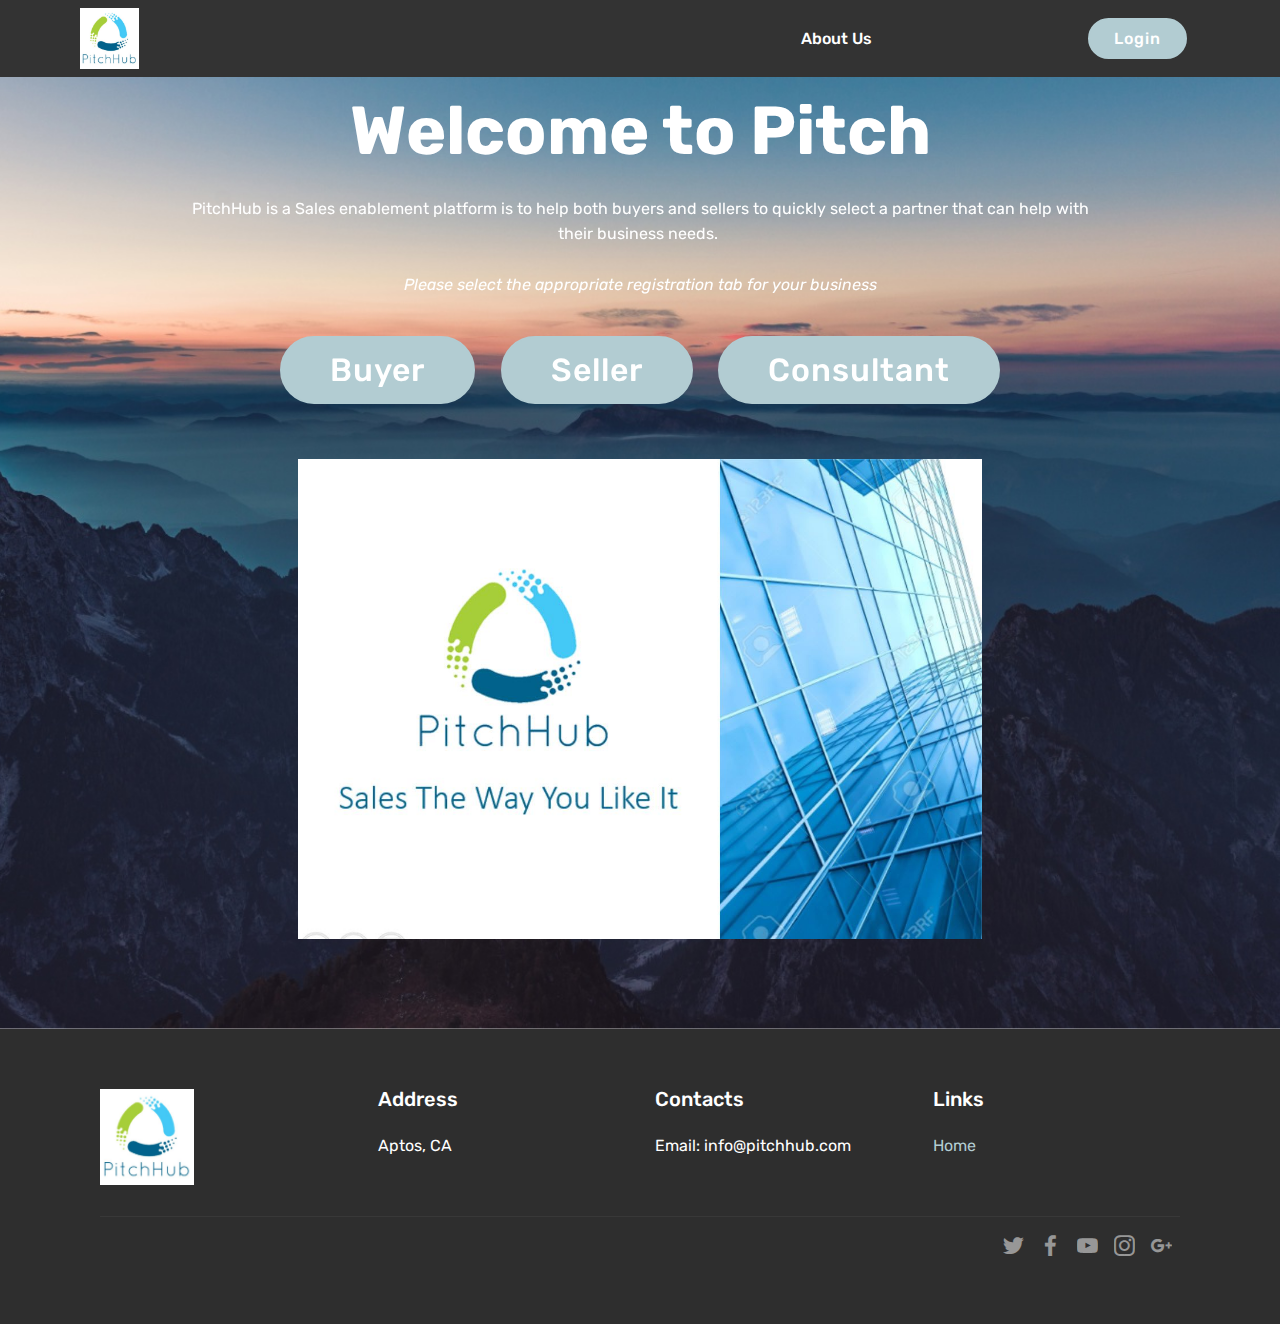
<file: index.html>
<!DOCTYPE html>
<html>
<head>
  <!-- Site made with Mobirise Website Builder v4.2.4, https://mobirise.com -->
  <meta charset="UTF-8">
  <meta http-equiv="X-UA-Compatible" content="IE=edge">
  <meta name="generator" content="Mobirise v4.2.4, mobirise.com">
  <meta name="viewport" content="width=device-width, initial-scale=1">
  <link rel="shortcut icon" href="assets/images/pitchhub-388x397.jpg" type="image/x-icon">
  <meta name="description" content="">
  <title>Home</title>
  <link rel="stylesheet" href="assets/tether/tether.min.css">
  <link rel="stylesheet" href="assets/bootstrap/css/bootstrap.min.css">
  <link rel="stylesheet" href="assets/bootstrap/css/bootstrap-grid.min.css">
  <link rel="stylesheet" href="assets/bootstrap/css/bootstrap-reboot.min.css">
  <link rel="stylesheet" href="assets/dropdown/css/style.css">
  <link rel="stylesheet" href="assets/socicon/css/styles.css">
  <link rel="stylesheet" href="assets/theme/css/style.css">
  <link rel="stylesheet" href="assets/mobirise/css/mbr-additional.css" type="text/css">
  
  
  
</head>
<body>
<section class="menu cid-quvA7QLsbw" once="menu" id="menu1-g" data-rv-view="283">

    

    <nav class="navbar navbar-expand beta-menu navbar-dropdown align-items-center navbar-fixed-top navbar-toggleable-sm">
        <button class="navbar-toggler navbar-toggler-right" type="button" data-toggle="collapse" data-target="#navbarSupportedContent" aria-controls="navbarSupportedContent" aria-expanded="false" aria-label="Toggle navigation">
            <div class="hamburger">
                <span></span>
                <span></span>
                <span></span>
                <span></span>
            </div>
        </button>
        <div class="menu-logo">
            <div class="navbar-brand">
                <span class="navbar-logo">
                    <a href="index.html">
                         <img src="assets/images/pitchhub-388x397.jpg" alt="Mobirise" title="" media-simple="true" style="height: 3.8rem;">
                    </a>
                </span>
                <span class="navbar-caption-wrap"><a class="navbar-caption text-white display-4" href="https://mobirise.com"></a></span>
            </div>
        </div>
        <div class="collapse navbar-collapse" id="navbarSupportedContent">
            <ul class="navbar-nav nav-dropdown" data-app-modern-menu="true"><li class="nav-item">
                    <a class="nav-link link text-white display-5" href="#top">
                        &nbsp; &nbsp; &nbsp; &nbsp; &nbsp; &nbsp; &nbsp; &nbsp; &nbsp; &nbsp; &nbsp;&nbsp;</a>
                </li><li class="nav-item"><a class="nav-link link text-white display-5" href="page7.html">About Us &nbsp; &nbsp; &nbsp; &nbsp; &nbsp; &nbsp; &nbsp; &nbsp; &nbsp; &nbsp; &nbsp;</a></li>
                <li class="nav-item">
                    <a class="nav-link link text-white display-5" href="https://mobirise.com">&nbsp; &nbsp; &nbsp; &nbsp; &nbsp; &nbsp; &nbsp; &nbsp; &nbsp; &nbsp; &nbsp;</a>
                </li></ul>
            <div class="navbar-buttons mbr-section-btn"><a class="btn btn-sm btn-primary display-5" href="https://mobirise.com">Login</a></div>
        </div>
    </nav>
</section>

<section class="engine"><a href="https://mobirise.co/a">free website builder</a></section><section class="header4 cid-quvMuZfw6N mbr-parallax-background" id="header4-h" data-rv-view="285">

    

    

    <div class="container">
        <div class="row justify-content-md-center">
            <div class="media-content col-md-10">
                <h1 class="mbr-section-title align-center mbr-white pb-3 mbr-bold mbr-fonts-style display-1">
                    Welcome to Pitch</h1>
                
                <div class="mbr-text align-center mbr-white pb-3">
                    <p class="mbr-text mbr-fonts-style display-5">
                        PitchHub is a Sales enablement platform is to help both buyers and sellers to quickly select a partner that can help with their business needs.&nbsp;<br><br><em>Please select the appropriate registration tab for your business</em></p>
                </div>
                <div class="mbr-section-btn align-center"><a class="btn btn-md btn-primary display-4" href="page6.html">Buyer</a> <a class="btn btn-md btn-primary display-4" href="page2.html">Seller</a> <a class="btn btn-md btn-primary display-4" href="page3.html">Consultant</a></div>
            </div>
        
            <div class="mbr-figure pt-5" style="width: 60%;">
                <a href="#bottom"><img src="assets/images/10-9-2017-10-30-40-pm-1200x842.jpg" alt="Mobirise" title="" media-simple="true"></a>
            </div>
        </div>
    </div>
</section>

<section class="cid-quw4Q2Z5BJ" id="footer1-s" data-rv-view="288">

    

    

    <div class="container">
        <div class="media-container-row content text-white">
            <div class="col-12 col-md-3">
                <div class="media-wrap">
                    <a href="index.html">
                        <img src="assets/images/pitchhub-388x397.jpg" alt="Mobirise" title="" media-simple="true">
                    </a>
                </div>
            </div>
            <div class="col-12 col-md-3 mbr-fonts-style display-5">
                <h5 class="pb-3">
                    Address
                </h5>
                <p class="mbr-text">Aptos, CA<br></p>
            </div>
            <div class="col-12 col-md-3 mbr-fonts-style display-7">
                <h5 class="pb-3">
                    Contacts
                </h5>
                <p class="mbr-text">
                    Email: info@pitchhub.com &nbsp; &nbsp; &nbsp; &nbsp; &nbsp; &nbsp; &nbsp; &nbsp; &nbsp; &nbsp;&nbsp;</p>
            </div>
            <div class="col-12 col-md-3 mbr-fonts-style display-5">
                <h5 class="pb-3">
                    Links
                </h5>
                <p class="mbr-text">
                    <a class="text-primary" href="#top">Home</a><br></p>
            </div>
        </div>
        <div class="footer-lower">
            <div class="media-container-row">
                <div class="col-sm-12">
                    <hr>
                </div>
            </div>
            <div class="media-container-row mbr-white">
                <div class="col-sm-6 copyright">
                    <p class="mbr-text mbr-fonts-style display-7"></p>
                </div>
                <div class="col-md-6">
                    <div class="social-list align-right">
                        <div class="soc-item">
                            <a href="https://twitter.com/mobirise" target="_blank">
                                <span class="socicon-twitter socicon mbr-iconfont mbr-iconfont-social" media-simple="true"></span>
                            </a>
                        </div>
                        <div class="soc-item">
                            <a href="https://www.facebook.com/pages/Mobirise/1616226671953247" target="_blank">
                                <span class="socicon-facebook socicon mbr-iconfont mbr-iconfont-social" media-simple="true"></span>
                            </a>
                        </div>
                        <div class="soc-item">
                            <a href="https://www.youtube.com/c/mobirise" target="_blank">
                                <span class="socicon-youtube socicon mbr-iconfont mbr-iconfont-social" media-simple="true"></span>
                            </a>
                        </div>
                        <div class="soc-item">
                            <a href="https://instagram.com/mobirise" target="_blank">
                                <span class="socicon-instagram socicon mbr-iconfont mbr-iconfont-social" media-simple="true"></span>
                            </a>
                        </div>
                        <div class="soc-item">
                            <a href="https://plus.google.com/u/0/+Mobirise" target="_blank">
                                <span class="socicon-googleplus socicon mbr-iconfont mbr-iconfont-social" media-simple="true"></span>
                            </a>
                        </div>
                        
                    </div>
                </div>
            </div>
        </div>
    </div>
</section>


  <script src="assets/web/assets/jquery/jquery.min.js"></script>
  <script src="assets/popper/popper.min.js"></script>
  <script src="assets/tether/tether.min.js"></script>
  <script src="assets/bootstrap/js/bootstrap.min.js"></script>
  <script src="assets/smooth-scroll/smooth-scroll.js"></script>
  <script src="assets/dropdown/js/script.min.js"></script>
  <script src="assets/touch-swipe/jquery.touch-swipe.min.js"></script>
  <script src="assets/jarallax/jarallax.min.js"></script>
  <script src="assets/theme/js/script.js"></script>
  
  
</body>
</html>
</file>
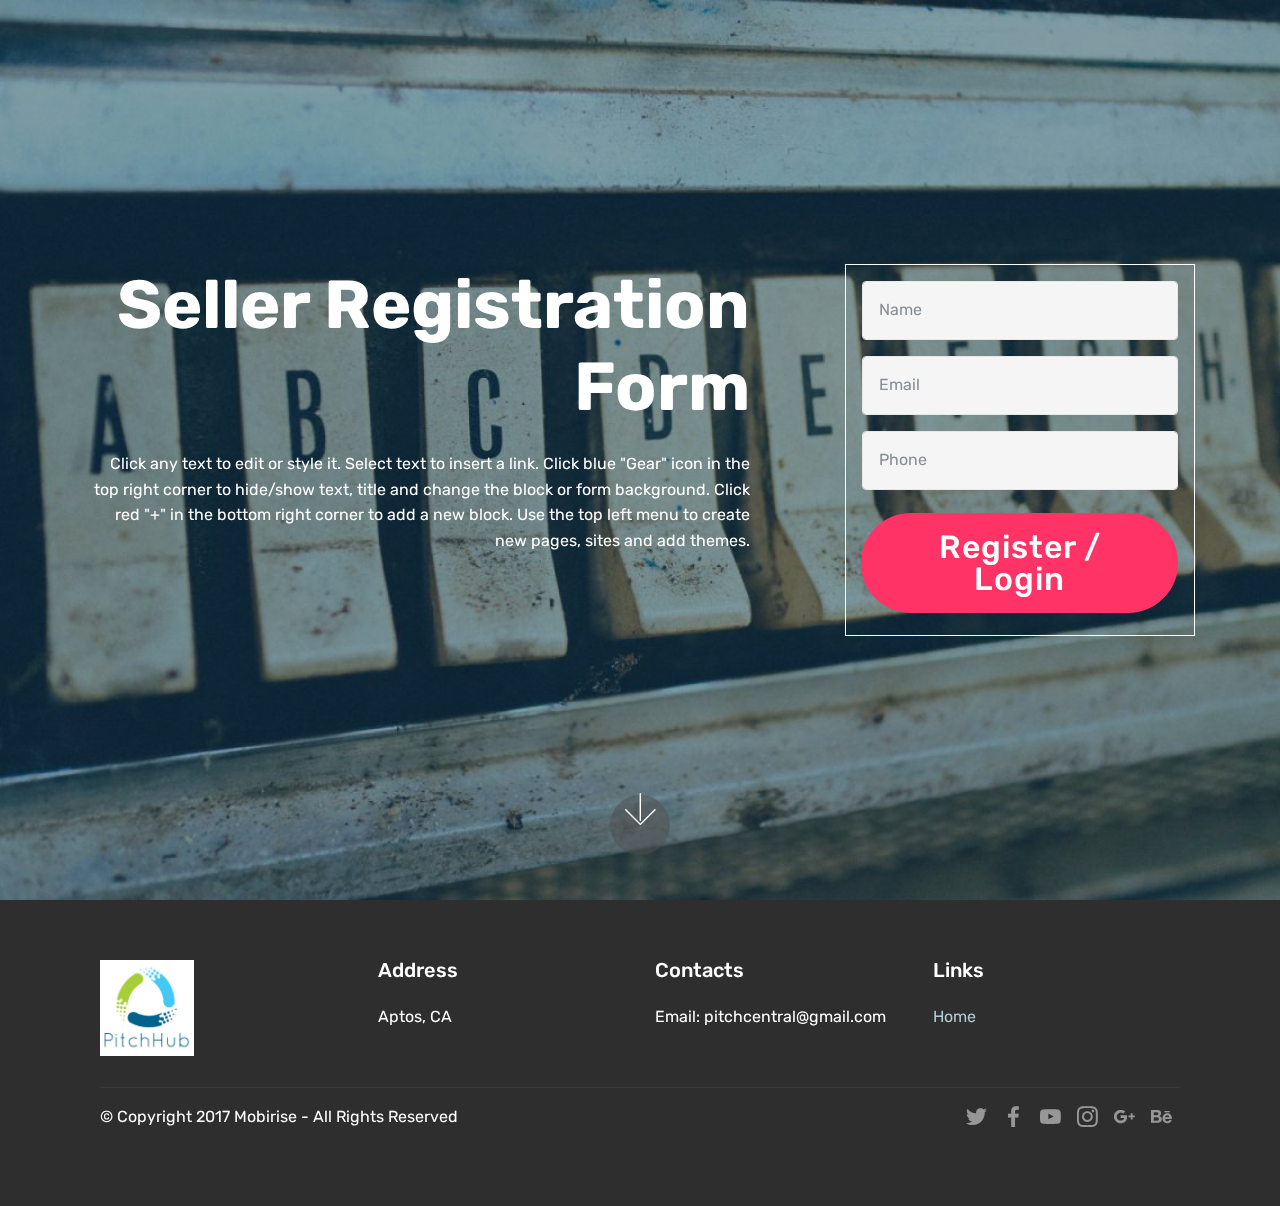
<file: page2.html>
<!DOCTYPE html>
<html>
<head>
  <!-- Site made with Mobirise Website Builder v4.2.4, https://mobirise.com -->
  <meta charset="UTF-8">
  <meta http-equiv="X-UA-Compatible" content="IE=edge">
  <meta name="generator" content="Mobirise v4.2.4, mobirise.com">
  <meta name="viewport" content="width=device-width, initial-scale=1">
  <link rel="shortcut icon" href="assets/images/pitchhub-388x397.jpg" type="image/x-icon">
  <meta name="description" content="Web Site Builder Description">
  <title>Seller Registration Page</title>
  <link rel="stylesheet" href="assets/web/assets/mobirise-icons/mobirise-icons.css">
  <link rel="stylesheet" href="assets/tether/tether.min.css">
  <link rel="stylesheet" href="assets/bootstrap/css/bootstrap.min.css">
  <link rel="stylesheet" href="assets/bootstrap/css/bootstrap-grid.min.css">
  <link rel="stylesheet" href="assets/bootstrap/css/bootstrap-reboot.min.css">
  <link rel="stylesheet" href="assets/socicon/css/styles.css">
  <link rel="stylesheet" href="assets/theme/css/style.css">
  <link rel="stylesheet" href="assets/mobirise/css/mbr-additional.css" type="text/css">
  
  
  
</head>
<body>
<section class="cid-quyptt6HNK mbr-fullscreen mbr-parallax-background" id="header15-10" data-rv-view="291">

    

    <div class="mbr-overlay" style="opacity: 0.5; background-color: rgb(7, 59, 76);"></div>

    <div class="container align-right">
<div class="row">
    <div class="mbr-white col-lg-8 col-md-7 content-container">
        <h1 class="mbr-section-title mbr-bold pb-3 mbr-fonts-style display-1">Seller Registration Form</h1>
        <p class="mbr-text pb-3 mbr-fonts-style display-5">
            Click any text to edit or style it. Select text to insert a link. Click blue "Gear" icon in the top right corner to hide/show  text, title and change the block or form background. Click red "+" in the bottom right corner to add a new block. Use the top left menu to create new pages, sites and add themes.
        </p>
    </div>
    <div class="col-lg-4 col-md-5">
    <div class="form-container">
        <div class="media-container-column" data-form-type="formoid">
            <div data-form-alert="" hidden="" class="align-center">
                Thanks for filling out the form!
            </div>
            <form class="mbr-form" action="https://mobirise.com/" method="post" data-form-title="Mobirise Form"><input type="hidden" data-form-email="true" value="yGIDFOHH4jGa7ByYV71p1V3fNOzDeEpmcy1RWVQ3i9s1ovtVPHpAJHT/H5/RXZhgfrrGe3YJst3yw18FLfZnmjhjHf6TF0qWb3KIQVYmhpR/bOqT4eLUrk2IGgza7etK">
                <div data-for="name">
                    <div class="form-group">
                        <input type="text" class="form-control px-3" name="name" data-form-field="Name" placeholder="Name" required="" id="name-header15-10">
                    </div>
                </div>
                <div data-for="email">
                    <div class="form-group">
                        <input type="email" class="form-control px-3" name="email" data-form-field="Email" placeholder="Email" required="" id="email-header15-10">
                    </div>
                </div>
                <div data-for="phone">
                    <div class="form-group">
                        <input type="tel" class="form-control px-3" name="phone" data-form-field="Phone" placeholder="Phone" id="phone-header15-10">
                    </div>
                </div>
                
                <span class="input-group-btn"><button href="" type="submit" class="btn btn-secondary btn-form display-4">Register / Login</button></span>
            </form>
        </div>
    </div>
    </div>
</div>
    </div>
    <div class="mbr-arrow hidden-sm-down" aria-hidden="true">
        <a href="#next">
            <i class="mbri-down mbr-iconfont"></i>
        </a>
    </div>
</section>

<section class="engine"><a href="https://mobirise.co/n">bootstrap modal popup</a></section><section class="cid-quypC5glF4" id="footer1-11" data-rv-view="294">

    

    

    <div class="container">
        <div class="media-container-row content text-white">
            <div class="col-12 col-md-3">
                <div class="media-wrap">
                    <a href="index.html">
                        <img src="assets/images/pitchhub-388x397.jpg" alt="Mobirise" title="" media-simple="true">
                    </a>
                </div>
            </div>
            <div class="col-12 col-md-3 mbr-fonts-style display-7">
                <h5 class="pb-3">
                    Address
                </h5>
                <p class="mbr-text">Aptos, CA</p>
            </div>
            <div class="col-12 col-md-3 mbr-fonts-style display-7">
                <h5 class="pb-3">
                    Contacts
                </h5>
                <p class="mbr-text">
                    Email: pitchcentral@gmail.com &nbsp; &nbsp; &nbsp; &nbsp; &nbsp; &nbsp; &nbsp; &nbsp; &nbsp; &nbsp;&nbsp;</p>
            </div>
            <div class="col-12 col-md-3 mbr-fonts-style display-7">
                <h5 class="pb-3">
                    Links
                </h5>
                <p class="mbr-text">
                    <a class="text-primary" href="index.html">Home</a>&nbsp;<br><br></p>
            </div>
        </div>
        <div class="footer-lower">
            <div class="media-container-row">
                <div class="col-sm-12">
                    <hr>
                </div>
            </div>
            <div class="media-container-row mbr-white">
                <div class="col-sm-6 copyright">
                    <p class="mbr-text mbr-fonts-style display-7">
                        © Copyright 2017 Mobirise - All Rights Reserved
                    </p>
                </div>
                <div class="col-md-6">
                    <div class="social-list align-right">
                        <div class="soc-item">
                            <a href="https://twitter.com/mobirise" target="_blank">
                                <span class="socicon-twitter socicon mbr-iconfont mbr-iconfont-social" media-simple="true"></span>
                            </a>
                        </div>
                        <div class="soc-item">
                            <a href="https://www.facebook.com/pages/Mobirise/1616226671953247" target="_blank">
                                <span class="socicon-facebook socicon mbr-iconfont mbr-iconfont-social" media-simple="true"></span>
                            </a>
                        </div>
                        <div class="soc-item">
                            <a href="https://www.youtube.com/c/mobirise" target="_blank">
                                <span class="socicon-youtube socicon mbr-iconfont mbr-iconfont-social" media-simple="true"></span>
                            </a>
                        </div>
                        <div class="soc-item">
                            <a href="https://instagram.com/mobirise" target="_blank">
                                <span class="socicon-instagram socicon mbr-iconfont mbr-iconfont-social" media-simple="true"></span>
                            </a>
                        </div>
                        <div class="soc-item">
                            <a href="https://plus.google.com/u/0/+Mobirise" target="_blank">
                                <span class="socicon-googleplus socicon mbr-iconfont mbr-iconfont-social" media-simple="true"></span>
                            </a>
                        </div>
                        <div class="soc-item">
                            <a href="https://www.behance.net/Mobirise" target="_blank">
                                <span class="socicon-behance socicon mbr-iconfont mbr-iconfont-social" media-simple="true"></span>
                            </a>
                        </div>
                    </div>
                </div>
            </div>
        </div>
    </div>
</section>


  <script src="assets/web/assets/jquery/jquery.min.js"></script>
  <script src="assets/popper/popper.min.js"></script>
  <script src="assets/tether/tether.min.js"></script>
  <script src="assets/bootstrap/js/bootstrap.min.js"></script>
  <script src="assets/smooth-scroll/smooth-scroll.js"></script>
  <script src="assets/jarallax/jarallax.min.js"></script>
  <script src="assets/theme/js/script.js"></script>
  <script src="assets/formoid/formoid.min.js"></script>
  
  
</body>
</html>
</file>
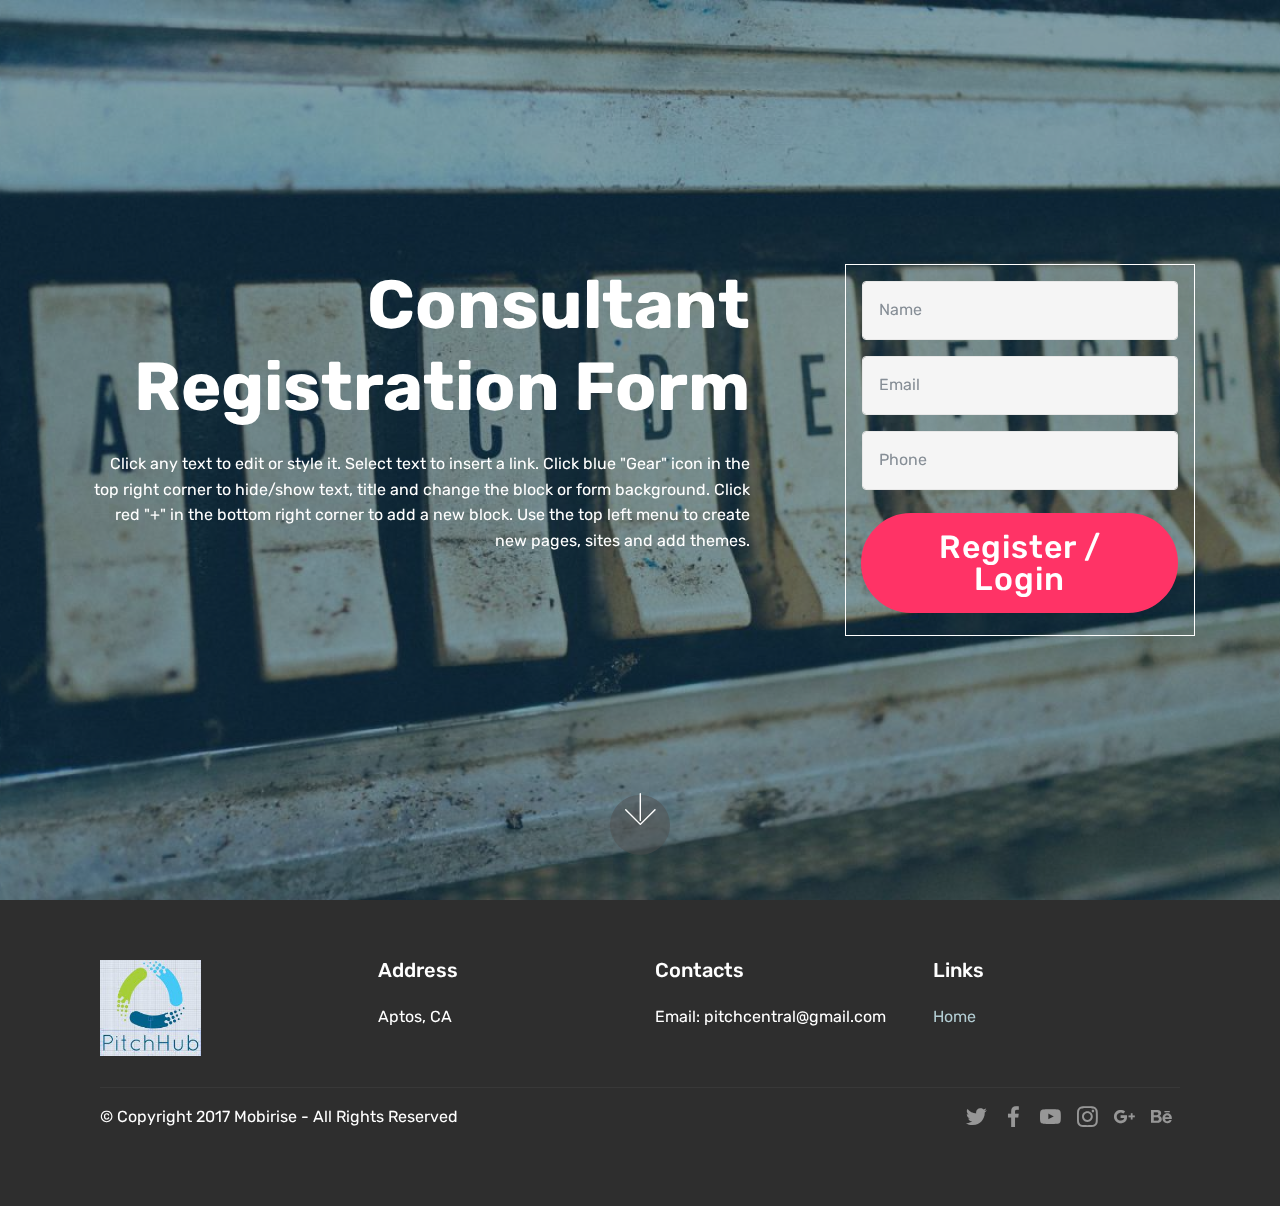
<file: page3.html>
<!DOCTYPE html>
<html>
<head>
  <!-- Site made with Mobirise Website Builder v4.2.4, https://mobirise.com -->
  <meta charset="UTF-8">
  <meta http-equiv="X-UA-Compatible" content="IE=edge">
  <meta name="generator" content="Mobirise v4.2.4, mobirise.com">
  <meta name="viewport" content="width=device-width, initial-scale=1">
  <link rel="shortcut icon" href="assets/images/pitchhub-388x397.jpg" type="image/x-icon">
  <meta name="description" content="Website Creator Description">
  <title>Consultant Registration Page</title>
  <link rel="stylesheet" href="assets/web/assets/mobirise-icons/mobirise-icons.css">
  <link rel="stylesheet" href="assets/tether/tether.min.css">
  <link rel="stylesheet" href="assets/bootstrap/css/bootstrap.min.css">
  <link rel="stylesheet" href="assets/bootstrap/css/bootstrap-grid.min.css">
  <link rel="stylesheet" href="assets/bootstrap/css/bootstrap-reboot.min.css">
  <link rel="stylesheet" href="assets/socicon/css/styles.css">
  <link rel="stylesheet" href="assets/theme/css/style.css">
  <link rel="stylesheet" href="assets/mobirise/css/mbr-additional.css" type="text/css">
  
  
  
</head>
<body>
<section class="cid-quypKGUM4n mbr-fullscreen mbr-parallax-background" id="header15-12" data-rv-view="297">

    

    <div class="mbr-overlay" style="opacity: 0.5; background-color: rgb(7, 59, 76);"></div>

    <div class="container align-right">
<div class="row">
    <div class="mbr-white col-lg-8 col-md-7 content-container">
        <h1 class="mbr-section-title mbr-bold pb-3 mbr-fonts-style display-1">
            Consultant Registration Form</h1>
        <p class="mbr-text pb-3 mbr-fonts-style display-5">
            Click any text to edit or style it. Select text to insert a link. Click blue "Gear" icon in the top right corner to hide/show  text, title and change the block or form background. Click red "+" in the bottom right corner to add a new block. Use the top left menu to create new pages, sites and add themes.
        </p>
    </div>
    <div class="col-lg-4 col-md-5">
    <div class="form-container">
        <div class="media-container-column" data-form-type="formoid">
            <div data-form-alert="" hidden="" class="align-center">
                Thanks for filling out the form!
            </div>
            <form class="mbr-form" action="https://mobirise.com/" method="post" data-form-title="Mobirise Form"><input type="hidden" data-form-email="true" value="Tyhm5SN7jjNFB3x1S7J93bQf8K6MCPZudumRSvO1p3ZBYdpCbxGWJiLTp7RpVgsudS6w7fYHl5U/3HTpk+/AWSwo2qZu/K8ZN7PflcMwnatLZGkfb4//sviG+CUy+NxH">
                <div data-for="name">
                    <div class="form-group">
                        <input type="text" class="form-control px-3" name="name" data-form-field="Name" placeholder="Name" required="" id="name-header15-12">
                    </div>
                </div>
                <div data-for="email">
                    <div class="form-group">
                        <input type="email" class="form-control px-3" name="email" data-form-field="Email" placeholder="Email" required="" id="email-header15-12">
                    </div>
                </div>
                <div data-for="phone">
                    <div class="form-group">
                        <input type="tel" class="form-control px-3" name="phone" data-form-field="Phone" placeholder="Phone" id="phone-header15-12">
                    </div>
                </div>
                
                <span class="input-group-btn"><button href="" type="submit" class="btn btn-secondary btn-form display-4">Register / Login</button></span>
            </form>
        </div>
    </div>
    </div>
</div>
    </div>
    <div class="mbr-arrow hidden-sm-down" aria-hidden="true">
        <a href="#next">
            <i class="mbri-down mbr-iconfont"></i>
        </a>
    </div>
</section>

<section class="engine"><a href="https://mobirise.co/m">bootstrap table</a></section><section class="cid-quypLfeMl2" id="footer1-13" data-rv-view="300">

    

    

    <div class="container">
        <div class="media-container-row content text-white">
            <div class="col-12 col-md-3">
                <div class="media-wrap">
                    <a href="https://mobirise.com/">
                        <img src="assets/images/pitchhub-189x180.jpg" alt="Mobirise" title="" media-simple="true">
                    </a>
                </div>
            </div>
            <div class="col-12 col-md-3 mbr-fonts-style display-7">
                <h5 class="pb-3">
                    Address
                </h5>
                <p class="mbr-text">Aptos, CA</p>
            </div>
            <div class="col-12 col-md-3 mbr-fonts-style display-7">
                <h5 class="pb-3">
                    Contacts
                </h5>
                <p class="mbr-text">
                    Email: pitchcentral@gmail.com &nbsp; &nbsp; &nbsp; &nbsp; &nbsp; &nbsp; &nbsp; &nbsp; &nbsp; &nbsp;&nbsp;</p>
            </div>
            <div class="col-12 col-md-3 mbr-fonts-style display-7">
                <h5 class="pb-3">
                    Links
                </h5>
                <p class="mbr-text">
                    <a class="text-primary" href="index.html">Home</a>&nbsp;<br><br></p>
            </div>
        </div>
        <div class="footer-lower">
            <div class="media-container-row">
                <div class="col-sm-12">
                    <hr>
                </div>
            </div>
            <div class="media-container-row mbr-white">
                <div class="col-sm-6 copyright">
                    <p class="mbr-text mbr-fonts-style display-7">
                        © Copyright 2017 Mobirise - All Rights Reserved
                    </p>
                </div>
                <div class="col-md-6">
                    <div class="social-list align-right">
                        <div class="soc-item">
                            <a href="https://twitter.com/mobirise" target="_blank">
                                <span class="socicon-twitter socicon mbr-iconfont mbr-iconfont-social" media-simple="true"></span>
                            </a>
                        </div>
                        <div class="soc-item">
                            <a href="https://www.facebook.com/pages/Mobirise/1616226671953247" target="_blank">
                                <span class="socicon-facebook socicon mbr-iconfont mbr-iconfont-social" media-simple="true"></span>
                            </a>
                        </div>
                        <div class="soc-item">
                            <a href="https://www.youtube.com/c/mobirise" target="_blank">
                                <span class="socicon-youtube socicon mbr-iconfont mbr-iconfont-social" media-simple="true"></span>
                            </a>
                        </div>
                        <div class="soc-item">
                            <a href="https://instagram.com/mobirise" target="_blank">
                                <span class="socicon-instagram socicon mbr-iconfont mbr-iconfont-social" media-simple="true"></span>
                            </a>
                        </div>
                        <div class="soc-item">
                            <a href="https://plus.google.com/u/0/+Mobirise" target="_blank">
                                <span class="socicon-googleplus socicon mbr-iconfont mbr-iconfont-social" media-simple="true"></span>
                            </a>
                        </div>
                        <div class="soc-item">
                            <a href="https://www.behance.net/Mobirise" target="_blank">
                                <span class="socicon-behance socicon mbr-iconfont mbr-iconfont-social" media-simple="true"></span>
                            </a>
                        </div>
                    </div>
                </div>
            </div>
        </div>
    </div>
</section>


  <script src="assets/web/assets/jquery/jquery.min.js"></script>
  <script src="assets/popper/popper.min.js"></script>
  <script src="assets/tether/tether.min.js"></script>
  <script src="assets/bootstrap/js/bootstrap.min.js"></script>
  <script src="assets/smooth-scroll/smooth-scroll.js"></script>
  <script src="assets/jarallax/jarallax.min.js"></script>
  <script src="assets/theme/js/script.js"></script>
  <script src="assets/formoid/formoid.min.js"></script>
  
  
</body>
</html>
</file>
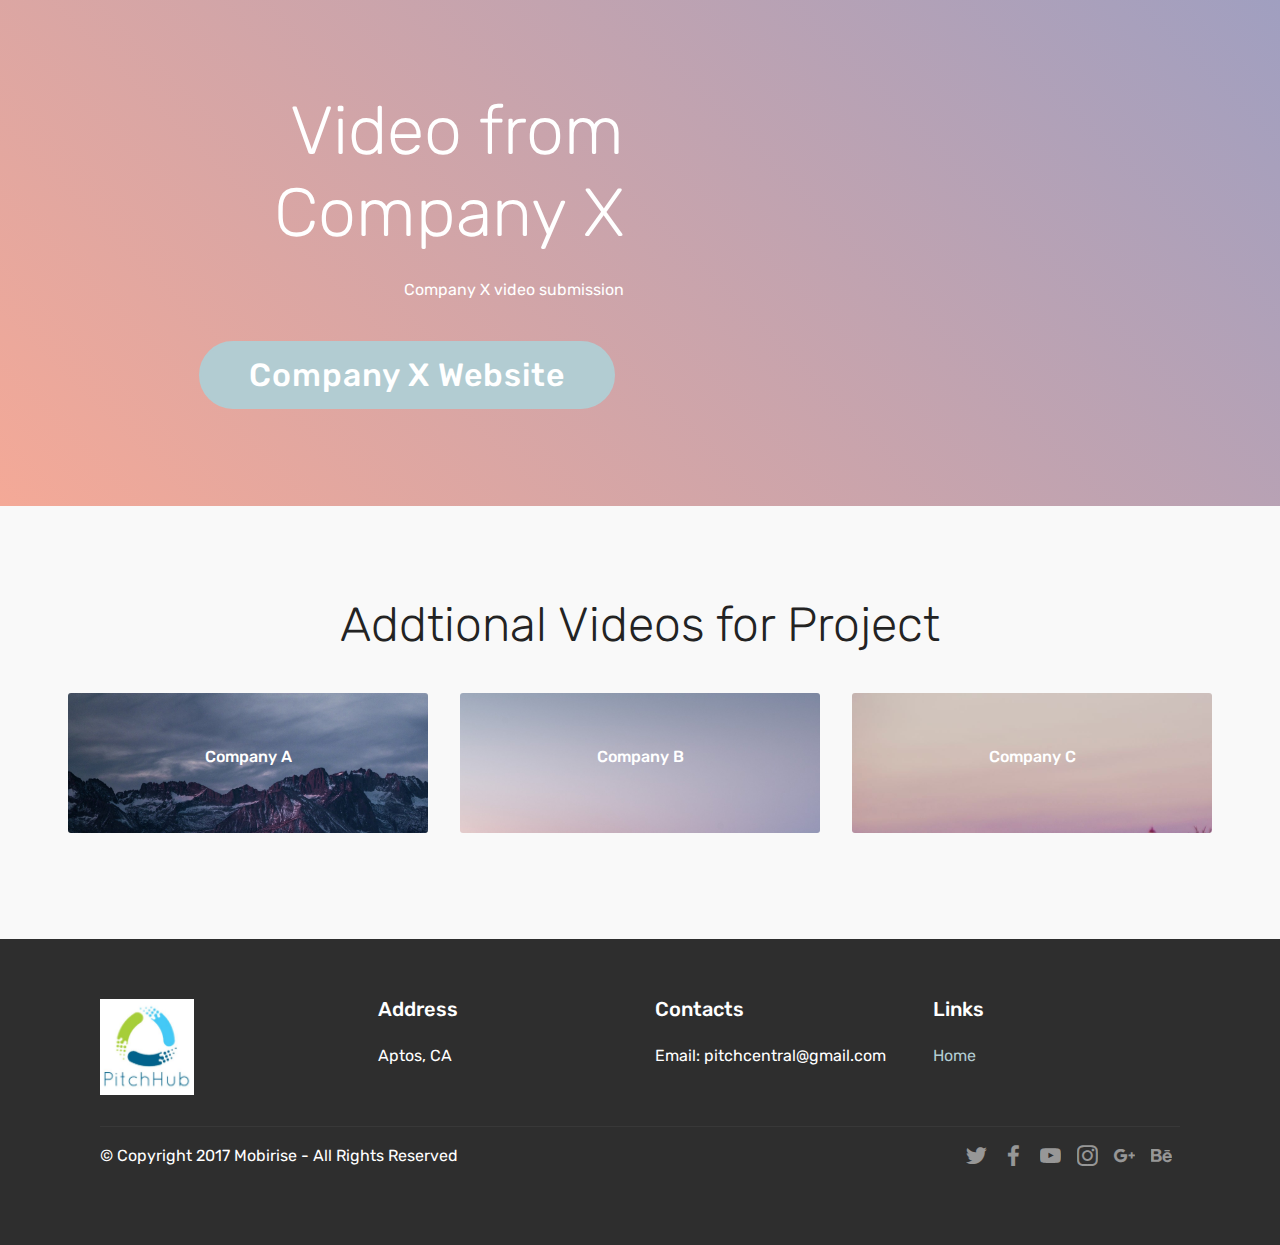
<file: page4.html>
<!DOCTYPE html>
<html>
<head>
  <!-- Site made with Mobirise Website Builder v4.2.4, https://mobirise.com -->
  <meta charset="UTF-8">
  <meta http-equiv="X-UA-Compatible" content="IE=edge">
  <meta name="generator" content="Mobirise v4.2.4, mobirise.com">
  <meta name="viewport" content="width=device-width, initial-scale=1">
  <link rel="shortcut icon" href="assets/images/pitchhub-388x397.jpg" type="image/x-icon">
  <meta name="description" content="Web Creator Description">
  <title>Buyer VOD site / Seller Pitch Rating</title>
  <link rel="stylesheet" href="assets/tether/tether.min.css">
  <link rel="stylesheet" href="assets/bootstrap/css/bootstrap.min.css">
  <link rel="stylesheet" href="assets/bootstrap/css/bootstrap-grid.min.css">
  <link rel="stylesheet" href="assets/bootstrap/css/bootstrap-reboot.min.css">
  <link rel="stylesheet" href="assets/socicon/css/styles.css">
  <link rel="stylesheet" href="assets/theme/css/style.css">
  <link rel="stylesheet" href="assets/mobirise/css/mbr-additional.css" type="text/css">
  
  
  
</head>
<body>
<section class="header7 cid-qv1qtDSWDD" id="header7-18" data-rv-view="303">

    

    

    <div class="container">
        <div class="media-container-row">

            <div class="media-content align-right">
                <h1 class="mbr-section-title mbr-white pb-3 mbr-fonts-style display-1">Video from Company X</h1>
                <div class="mbr-section-text mbr-white pb-3">
                    <p class="mbr-text mbr-fonts-style display-5">
                        Company X video submission</p>
                </div>
                <div class="mbr-section-btn"><a class="btn btn-md btn-primary display-4" href="https://mobirise.com">Company X Website</a></div>
            </div>

            <div class="mbr-figure" style="width: 100%;"><iframe class="mbr-embedded-video" src="https://www.youtube.com/embed/uNCr7NdOJgw?rel=0&amp;amp;showinfo=0&amp;autoplay=0&amp;loop=0" width="1280" height="720" frameborder="0" allowfullscreen></iframe></div>

        </div>
    </div>
</section>

<section class="engine"><a href="https://mobirise.co/h">make your own website</a></section><section class="features13 cid-qv1sBvM487" id="features13-19" data-rv-view="306">

    

    
    <div class="container">
        <h2 class="mbr-section-title pb-3 mbr-fonts-style display-2">
            Addtional Videos for Project</h2>

        <div class="media-container-row container">
            <div class="card col-12 col-md-6 p-5 m-3 align-center col-lg-4">
                <div class="card-img">
                    <a href="http://www.youtube.com/watch?v=uNCr7NdOJgw"><img src="assets/images/jumbotron.jpg" alt="Mobirise" title="" media-simple="true"></a>
                </div>
                <h4 class="card-title py-2 mbr-fonts-style display-5">
                    Company A</h4>
                <p class="mbr-text mbr-fonts-style display-7"></p>
            </div>
            <div class="card col-12 col-md-6 p-5 m-3 align-center col-lg-4">
                <div class="card-img">
                    <img src="assets/images/jumbotron2.jpg" alt="Mobirise" media-simple="true">
                </div>
                <h4 class="card-title py-2 mbr-fonts-style display-5">
                    Company B</h4>
                <p class="mbr-text mbr-fonts-style display-7"></p>
            </div>
            <div class="card col-12 col-md-6 p-5 m-3 align-center col-lg-4">
                <div class="card-img">
                    <img src="assets/images/background5.jpg" alt="Mobirise" media-simple="true">
                </div>
                <h4 class="card-title py-2 mbr-fonts-style display-5">
                    Company C</h4>
                <p class="mbr-text mbr-fonts-style display-7"></p>
            </div>    
        </div>
</div></section>

<section class="cid-quygYZswXt" id="footer1-u" data-rv-view="309">

    

    

    <div class="container">
        <div class="media-container-row content text-white">
            <div class="col-12 col-md-3">
                <div class="media-wrap">
                    <a href="https://mobirise.com/">
                        <img src="assets/images/pitchhub-388x397.jpg" alt="Mobirise" title="" media-simple="true">
                    </a>
                </div>
            </div>
            <div class="col-12 col-md-3 mbr-fonts-style display-7">
                <h5 class="pb-3">
                    Address
                </h5>
                <p class="mbr-text">Aptos, CA</p>
            </div>
            <div class="col-12 col-md-3 mbr-fonts-style display-7">
                <h5 class="pb-3">
                    Contacts
                </h5>
                <p class="mbr-text">
                    Email: pitchcentral@gmail.com &nbsp; &nbsp; &nbsp; &nbsp; &nbsp; &nbsp; &nbsp; &nbsp; &nbsp; &nbsp;&nbsp;</p>
            </div>
            <div class="col-12 col-md-3 mbr-fonts-style display-7">
                <h5 class="pb-3">
                    Links
                </h5>
                <p class="mbr-text">
                    <a class="text-primary" href="index.html">Home</a>&nbsp;<br><br></p>
            </div>
        </div>
        <div class="footer-lower">
            <div class="media-container-row">
                <div class="col-sm-12">
                    <hr>
                </div>
            </div>
            <div class="media-container-row mbr-white">
                <div class="col-sm-6 copyright">
                    <p class="mbr-text mbr-fonts-style display-7">
                        © Copyright 2017 Mobirise - All Rights Reserved
                    </p>
                </div>
                <div class="col-md-6">
                    <div class="social-list align-right">
                        <div class="soc-item">
                            <a href="https://twitter.com/mobirise" target="_blank">
                                <span class="socicon-twitter socicon mbr-iconfont mbr-iconfont-social" media-simple="true"></span>
                            </a>
                        </div>
                        <div class="soc-item">
                            <a href="https://www.facebook.com/pages/Mobirise/1616226671953247" target="_blank">
                                <span class="socicon-facebook socicon mbr-iconfont mbr-iconfont-social" media-simple="true"></span>
                            </a>
                        </div>
                        <div class="soc-item">
                            <a href="https://www.youtube.com/c/mobirise" target="_blank">
                                <span class="socicon-youtube socicon mbr-iconfont mbr-iconfont-social" media-simple="true"></span>
                            </a>
                        </div>
                        <div class="soc-item">
                            <a href="https://instagram.com/mobirise" target="_blank">
                                <span class="socicon-instagram socicon mbr-iconfont mbr-iconfont-social" media-simple="true"></span>
                            </a>
                        </div>
                        <div class="soc-item">
                            <a href="https://plus.google.com/u/0/+Mobirise" target="_blank">
                                <span class="socicon-googleplus socicon mbr-iconfont mbr-iconfont-social" media-simple="true"></span>
                            </a>
                        </div>
                        <div class="soc-item">
                            <a href="https://www.behance.net/Mobirise" target="_blank">
                                <span class="socicon-behance socicon mbr-iconfont mbr-iconfont-social" media-simple="true"></span>
                            </a>
                        </div>
                    </div>
                </div>
            </div>
        </div>
    </div>
</section>


  <script src="assets/web/assets/jquery/jquery.min.js"></script>
  <script src="assets/popper/popper.min.js"></script>
  <script src="assets/tether/tether.min.js"></script>
  <script src="assets/bootstrap/js/bootstrap.min.js"></script>
  <script src="assets/smooth-scroll/smooth-scroll.js"></script>
  <script src="assets/theme/js/script.js"></script>
  
  
</body>
</html>
</file>
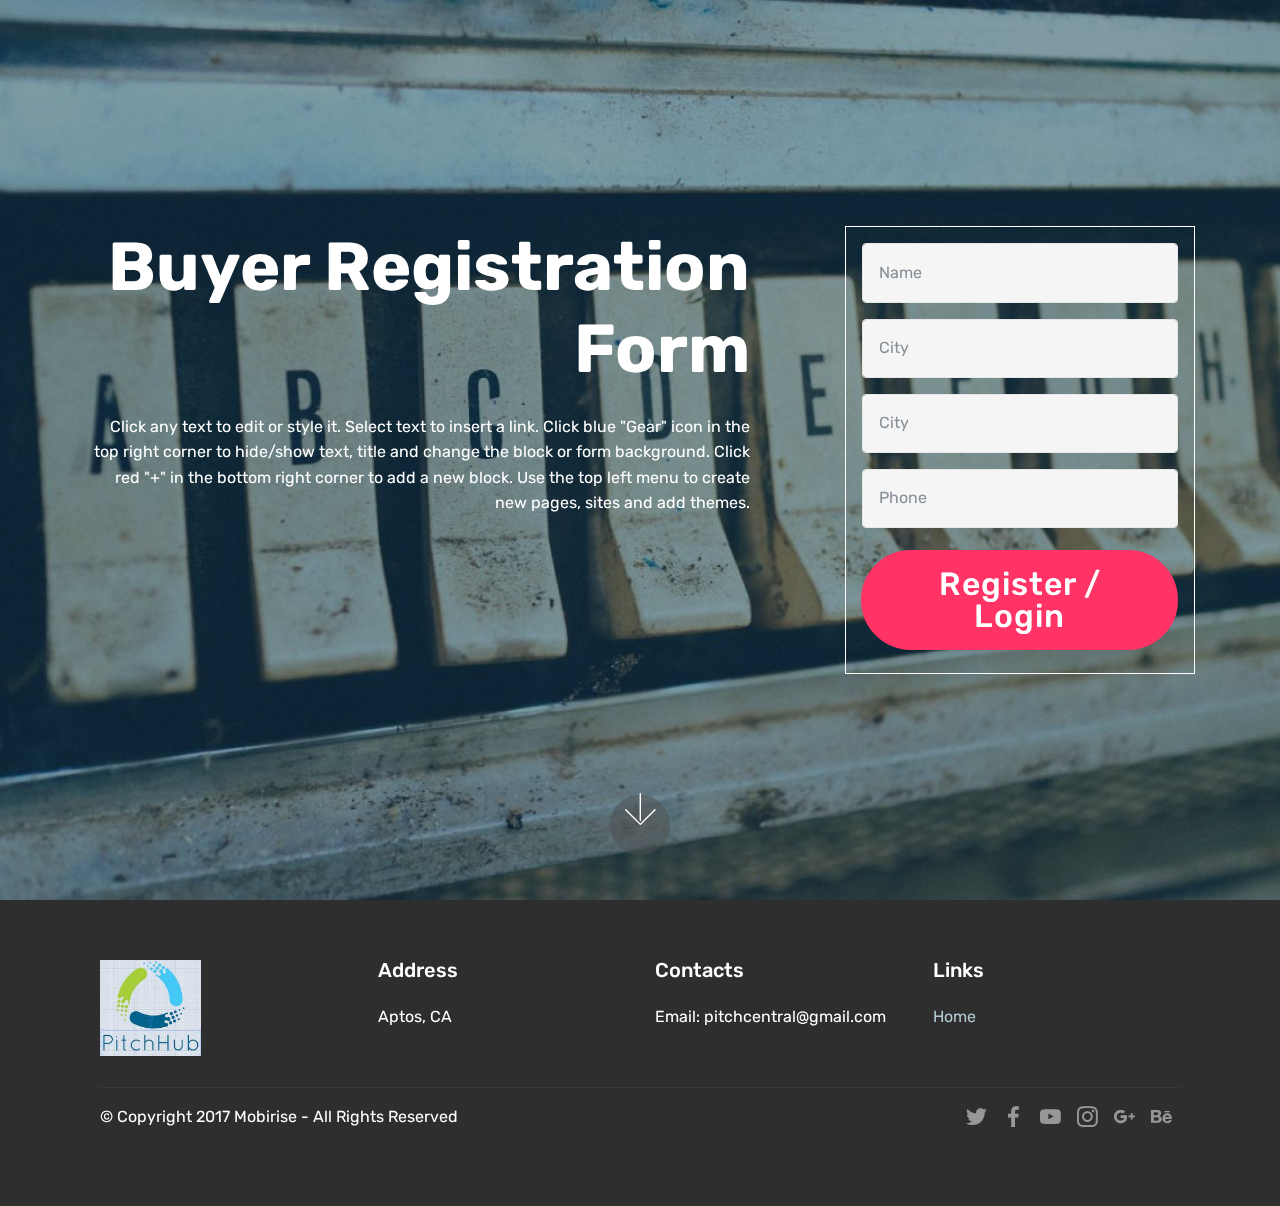
<file: page6.html>
<!DOCTYPE html>
<html>
<head>
  <!-- Site made with Mobirise Website Builder v4.2.4, https://mobirise.com -->
  <meta charset="UTF-8">
  <meta http-equiv="X-UA-Compatible" content="IE=edge">
  <meta name="generator" content="Mobirise v4.2.4, mobirise.com">
  <meta name="viewport" content="width=device-width, initial-scale=1">
  <link rel="shortcut icon" href="assets/images/pitchhub-388x397.jpg" type="image/x-icon">
  <meta name="description" content="Web Creator Description">
  <title>Buyer Registration Page</title>
  <link rel="stylesheet" href="assets/web/assets/mobirise-icons/mobirise-icons.css">
  <link rel="stylesheet" href="assets/tether/tether.min.css">
  <link rel="stylesheet" href="assets/bootstrap/css/bootstrap.min.css">
  <link rel="stylesheet" href="assets/bootstrap/css/bootstrap-grid.min.css">
  <link rel="stylesheet" href="assets/bootstrap/css/bootstrap-reboot.min.css">
  <link rel="stylesheet" href="assets/socicon/css/styles.css">
  <link rel="stylesheet" href="assets/theme/css/style.css">
  <link rel="stylesheet" href="assets/mobirise/css/mbr-additional.css" type="text/css">
  
  
  
</head>
<body>
<section class="cid-quyhbqlHDr mbr-fullscreen mbr-parallax-background" id="header15-y" data-rv-view="320">

    

    <div class="mbr-overlay" style="opacity: 0.5; background-color: rgb(7, 59, 76);"></div>

    <div class="container align-right">
<div class="row">
    <div class="mbr-white col-lg-8 col-md-7 content-container">
        <h1 class="mbr-section-title mbr-bold pb-3 mbr-fonts-style display-1">
            Buyer Registration Form</h1>
        <p class="mbr-text pb-3 mbr-fonts-style display-5">
            Click any text to edit or style it. Select text to insert a link. Click blue "Gear" icon in the top right corner to hide/show  text, title and change the block or form background. Click red "+" in the bottom right corner to add a new block. Use the top left menu to create new pages, sites and add themes.
        </p>
    </div>
    <div class="col-lg-4 col-md-5">
    <div class="form-container">
        <div class="media-container-column" data-form-type="formoid">
            <div data-form-alert="" hidden="" class="align-center">
                Thanks for filling out the form!
            </div>
            <form class="mbr-form" action="https://mobirise.com/" method="post" data-form-title="Mobirise Form"><input type="hidden" data-form-email="true" value="yzpCPZhnyLVfKGVlfTMky5ONAyrbVQtzY1IuRSgP5Iiw0ZscVqmW5vFFGgU/uNyIC3SdOX78M3foxXwZy7U+bjlTG43V2pvNTM6I1LEWhu0Tt/HaFmm+dY6WdE/yZdCt">
                <div data-for="name">
                    <div class="form-group">
                        <input type="text" class="form-control px-3" name="name" data-form-field="Name" placeholder="Name" required="" id="name-header15-y">
                    </div>
                </div>
                <div data-for="email">
                    <div class="form-group">
                        <input type="email" class="form-control px-3" name="email" data-form-field="Email2" placeholder="City" required="" id="email-header15-y">
                    </div>
                </div>
                <div data-for="email">
                    <div class="form-group">
                        <input type="email" class="form-control px-3" name="email" data-form-field="Email2" placeholder="City" required="" id="email-header15-y">
                    </div>
                </div>
                <div data-for="phone">
                    <div class="form-group">
                        <input type="tel" class="form-control px-3" name="phone" data-form-field="Phone" placeholder="Phone" id="phone-header15-y">
                    </div>
                </div>
                
                <span class="input-group-btn"><button href="" type="submit" class="btn btn-secondary btn-form display-4">Register / Login</button></span>
            </form>
        </div>
    </div>
    </div>
</div>
    </div>
    <div class="mbr-arrow hidden-sm-down" aria-hidden="true">
        <a href="#next">
            <i class="mbri-down mbr-iconfont"></i>
        </a>
    </div>
</section>

<section class="engine"><a href="https://mobirise.co/p">bootstrap navbar</a></section><section class="cid-quygYZswXt" id="footer1-z" data-rv-view="323">

    

    

    <div class="container">
        <div class="media-container-row content text-white">
            <div class="col-12 col-md-3">
                <div class="media-wrap">
                    <a href="https://mobirise.com/">
                        <img src="assets/images/pitchhub-189x180.jpg" alt="Mobirise" title="" media-simple="true">
                    </a>
                </div>
            </div>
            <div class="col-12 col-md-3 mbr-fonts-style display-7">
                <h5 class="pb-3">
                    Address
                </h5>
                <p class="mbr-text">Aptos, CA</p>
            </div>
            <div class="col-12 col-md-3 mbr-fonts-style display-7">
                <h5 class="pb-3">
                    Contacts
                </h5>
                <p class="mbr-text">
                    Email: pitchcentral@gmail.com &nbsp; &nbsp; &nbsp; &nbsp; &nbsp; &nbsp; &nbsp; &nbsp; &nbsp; &nbsp;&nbsp;</p>
            </div>
            <div class="col-12 col-md-3 mbr-fonts-style display-7">
                <h5 class="pb-3">
                    Links
                </h5>
                <p class="mbr-text">
                    <a class="text-primary" href="index.html">Home</a>&nbsp;<br><br></p>
            </div>
        </div>
        <div class="footer-lower">
            <div class="media-container-row">
                <div class="col-sm-12">
                    <hr>
                </div>
            </div>
            <div class="media-container-row mbr-white">
                <div class="col-sm-6 copyright">
                    <p class="mbr-text mbr-fonts-style display-7">
                        © Copyright 2017 Mobirise - All Rights Reserved
                    </p>
                </div>
                <div class="col-md-6">
                    <div class="social-list align-right">
                        <div class="soc-item">
                            <a href="https://twitter.com/mobirise" target="_blank">
                                <span class="socicon-twitter socicon mbr-iconfont mbr-iconfont-social" media-simple="true"></span>
                            </a>
                        </div>
                        <div class="soc-item">
                            <a href="https://www.facebook.com/pages/Mobirise/1616226671953247" target="_blank">
                                <span class="socicon-facebook socicon mbr-iconfont mbr-iconfont-social" media-simple="true"></span>
                            </a>
                        </div>
                        <div class="soc-item">
                            <a href="https://www.youtube.com/c/mobirise" target="_blank">
                                <span class="socicon-youtube socicon mbr-iconfont mbr-iconfont-social" media-simple="true"></span>
                            </a>
                        </div>
                        <div class="soc-item">
                            <a href="https://instagram.com/mobirise" target="_blank">
                                <span class="socicon-instagram socicon mbr-iconfont mbr-iconfont-social" media-simple="true"></span>
                            </a>
                        </div>
                        <div class="soc-item">
                            <a href="https://plus.google.com/u/0/+Mobirise" target="_blank">
                                <span class="socicon-googleplus socicon mbr-iconfont mbr-iconfont-social" media-simple="true"></span>
                            </a>
                        </div>
                        <div class="soc-item">
                            <a href="https://www.behance.net/Mobirise" target="_blank">
                                <span class="socicon-behance socicon mbr-iconfont mbr-iconfont-social" media-simple="true"></span>
                            </a>
                        </div>
                    </div>
                </div>
            </div>
        </div>
    </div>
</section>


  <script src="assets/web/assets/jquery/jquery.min.js"></script>
  <script src="assets/popper/popper.min.js"></script>
  <script src="assets/tether/tether.min.js"></script>
  <script src="assets/bootstrap/js/bootstrap.min.js"></script>
  <script src="assets/smooth-scroll/smooth-scroll.js"></script>
  <script src="assets/jarallax/jarallax.min.js"></script>
  <script src="assets/theme/js/script.js"></script>
  <script src="assets/formoid/formoid.min.js"></script>
  
  
</body>
</html>
</file>
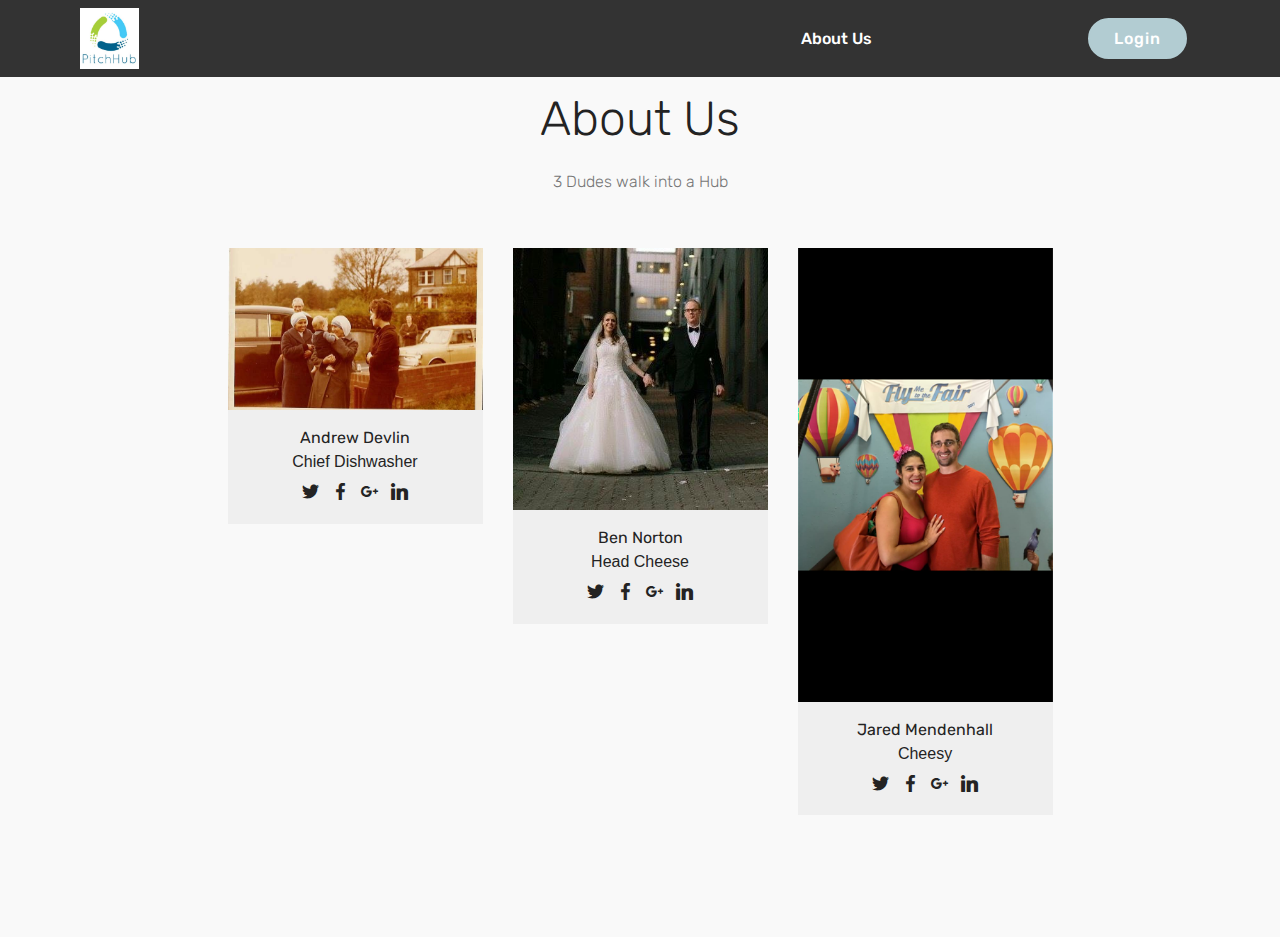
<file: page7.html>
<!DOCTYPE html>
<html>
<head>
  <!-- Site made with Mobirise Website Builder v4.2.4, https://mobirise.com -->
  <meta charset="UTF-8">
  <meta http-equiv="X-UA-Compatible" content="IE=edge">
  <meta name="generator" content="Mobirise v4.2.4, mobirise.com">
  <meta name="viewport" content="width=device-width, initial-scale=1">
  <link rel="shortcut icon" href="assets/images/pitchhub-388x397.jpg" type="image/x-icon">
  <meta name="description" content="Site Builder Description">
  <title>About</title>
  <link rel="stylesheet" href="assets/tether/tether.min.css">
  <link rel="stylesheet" href="assets/bootstrap/css/bootstrap.min.css">
  <link rel="stylesheet" href="assets/bootstrap/css/bootstrap-grid.min.css">
  <link rel="stylesheet" href="assets/bootstrap/css/bootstrap-reboot.min.css">
  <link rel="stylesheet" href="assets/dropdown/css/style.css">
  <link rel="stylesheet" href="assets/socicon/css/styles.css">
  <link rel="stylesheet" href="assets/theme/css/style.css">
  <link rel="stylesheet" href="assets/mobirise/css/mbr-additional.css" type="text/css">
  
  
  
</head>
<body>
<section class="menu cid-quvA7QLsbw" once="menu" id="menu1-1d" data-rv-view="326">

    

    <nav class="navbar navbar-expand beta-menu navbar-dropdown align-items-center navbar-fixed-top navbar-toggleable-sm">
        <button class="navbar-toggler navbar-toggler-right" type="button" data-toggle="collapse" data-target="#navbarSupportedContent" aria-controls="navbarSupportedContent" aria-expanded="false" aria-label="Toggle navigation">
            <div class="hamburger">
                <span></span>
                <span></span>
                <span></span>
                <span></span>
            </div>
        </button>
        <div class="menu-logo">
            <div class="navbar-brand">
                <span class="navbar-logo">
                    <a href="index.html">
                         <img src="assets/images/pitchhub-388x397.jpg" alt="Mobirise" title="" media-simple="true" style="height: 3.8rem;">
                    </a>
                </span>
                <span class="navbar-caption-wrap"><a class="navbar-caption text-white display-4" href="https://mobirise.com"></a></span>
            </div>
        </div>
        <div class="collapse navbar-collapse" id="navbarSupportedContent">
            <ul class="navbar-nav nav-dropdown" data-app-modern-menu="true"><li class="nav-item">
                    <a class="nav-link link text-white display-5" href="#top">
                        &nbsp; &nbsp; &nbsp; &nbsp; &nbsp; &nbsp; &nbsp; &nbsp; &nbsp; &nbsp; &nbsp;&nbsp;</a>
                </li><li class="nav-item"><a class="nav-link link text-white display-5" href="page7.html">About Us &nbsp; &nbsp; &nbsp; &nbsp; &nbsp; &nbsp; &nbsp; &nbsp; &nbsp; &nbsp; &nbsp;</a></li>
                <li class="nav-item">
                    <a class="nav-link link text-white display-5" href="https://mobirise.com">&nbsp; &nbsp; &nbsp; &nbsp; &nbsp; &nbsp; &nbsp; &nbsp; &nbsp; &nbsp; &nbsp;</a>
                </li></ul>
            <div class="navbar-buttons mbr-section-btn"><a class="btn btn-sm btn-primary display-5" href="https://mobirise.com">Login</a></div>
        </div>
    </nav>
</section>

<section class="engine"><a href="https://mobirise.co/o">bootstrap buttons</a></section><section class="features16 cid-qxIqeRu9te" id="features16-1e" data-rv-view="328">
    
    
    
    <div class="container align-center">
        <h2 class="pb-3 mbr-fonts-style mbr-section-title display-2">
            About Us</h2>
        <h3 class="pb-5 mbr-section-subtitle mbr-fonts-style mbr-light display-5">
            3 Dudes walk into a Hub</h3>
        <div class="row media-row">
            
        <div class="team-item col-lg-3 col-md-6">
                <div class="item-image">
                    <img src="assets/images/mother-teresa-734x466.jpg" alt="" title="" media-simple="true">
                </div>
                <div class="item-caption py-3">
                    <div class="item-name px-2">
                        <p class="mbr-fonts-style display-5">Andrew Devlin</p>
                    </div>
                    <div class="item-role px-2">
                        <p>Chief Dishwasher</p>
                    </div>
                    <div class="item-social pt-2">
                        <a href="https://twitter.com/mobirise" target="_blank">
                            <span class="p-1 socicon-twitter socicon mbr-iconfont mbr-iconfont-social" media-simple="true"></span>
                            <span class="p-1 socicon-facebook socicon mbr-iconfont mbr-iconfont-social" media-simple="true"></span>
                            <span class="p-1 socicon-googleplus socicon mbr-iconfont mbr-iconfont-social" media-simple="true"></span>
                            <span class="p-1 socicon-linkedin socicon mbr-iconfont mbr-iconfont-social" media-simple="true"></span>
                            
                            
                        </a>
                    </div>
                </div>
            </div><div class="team-item col-lg-3 col-md-6">
                <div class="item-image">
                    <img src="assets/images/benjamin-405x416.jpg" alt="" title="" media-simple="true">
                </div>
                <div class="item-caption py-3">
                    <div class="item-name px-2">
                        <p class="mbr-fonts-style display-5">Ben Norton</p>
                    </div>
                    <div class="item-role px-2">
                        <p>Head Cheese</p>
                    </div>
                    <div class="item-social pt-2">
                        <a href="https://twitter.com/mobirise" target="_blank">
                            <span class="p-1 socicon-twitter socicon mbr-iconfont mbr-iconfont-social" media-simple="true"></span>
                            <span class="p-1 socicon-facebook socicon mbr-iconfont mbr-iconfont-social" media-simple="true"></span>
                            <span class="p-1 socicon-googleplus socicon mbr-iconfont mbr-iconfont-social" media-simple="true"></span>
                            <span class="p-1 socicon-linkedin socicon mbr-iconfont mbr-iconfont-social" media-simple="true"></span>
                            
                            
                        </a>
                    </div>
                </div>
            </div><div class="team-item col-lg-3 col-md-6">
                <div class="item-image">
                    <img src="assets/images/img-360x640.png" alt="" title="" media-simple="true">
                </div>
                <div class="item-caption py-3">
                    <div class="item-name px-2">
                        <p class="mbr-fonts-style display-5">
                           Jared Mendenhall</p>
                    </div>
                    <div class="item-role px-2">
                        <p>Cheesy</p>
                    </div>
                    <div class="item-social pt-2">
                        <a href="https://twitter.com/mobirise" target="_blank">
                            <span class="p-1 socicon-twitter socicon mbr-iconfont mbr-iconfont-social" media-simple="true"></span>
                            <span class="p-1 socicon-facebook socicon mbr-iconfont mbr-iconfont-social" media-simple="true"></span>
                            <span class="p-1 socicon-googleplus socicon mbr-iconfont mbr-iconfont-social" media-simple="true"></span>
                            <span class="p-1 socicon-linkedin socicon mbr-iconfont mbr-iconfont-social" media-simple="true"></span>
                            
                            
                        </a>
                    </div>
                </div>
            </div></div>    
    </div>
</section>


  <script src="assets/web/assets/jquery/jquery.min.js"></script>
  <script src="assets/popper/popper.min.js"></script>
  <script src="assets/tether/tether.min.js"></script>
  <script src="assets/bootstrap/js/bootstrap.min.js"></script>
  <script src="assets/smooth-scroll/smooth-scroll.js"></script>
  <script src="assets/dropdown/js/script.min.js"></script>
  <script src="assets/touch-swipe/jquery.touch-swipe.min.js"></script>
  <script src="assets/theme/js/script.js"></script>
  
  
</body>
</html>
</file>
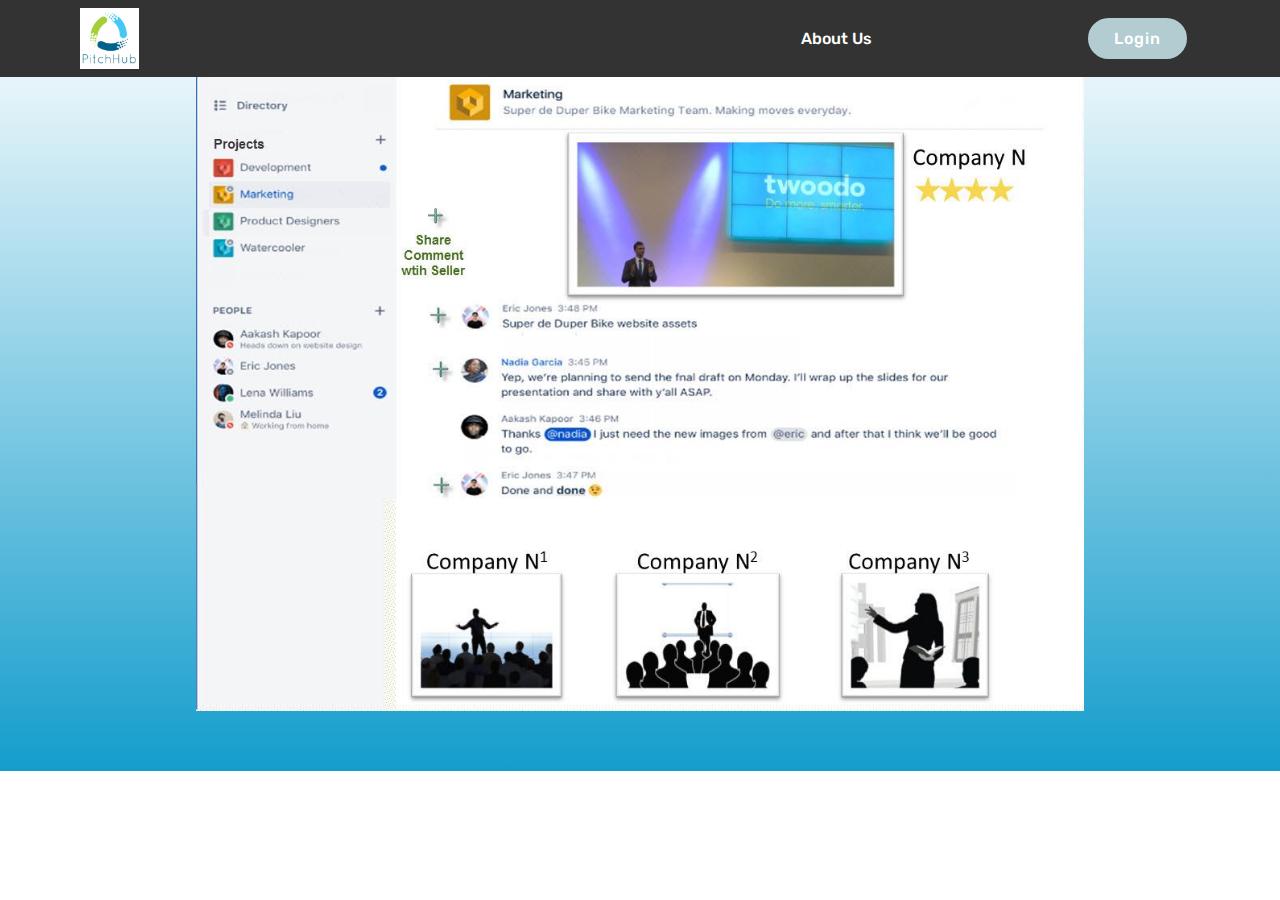
<file: page8.html>
<!DOCTYPE html>
<html>
<head>
  <!-- Site made with Mobirise Website Builder v4.2.4, https://mobirise.com -->
  <meta charset="UTF-8">
  <meta http-equiv="X-UA-Compatible" content="IE=edge">
  <meta name="generator" content="Mobirise v4.2.4, mobirise.com">
  <meta name="viewport" content="width=device-width, initial-scale=1">
  <link rel="shortcut icon" href="assets/images/pitchhub-388x397.jpg" type="image/x-icon">
  <meta name="description" content="Web Page Builder Description">
  <title>Buyer VOD Collaboration Page</title>
  <link rel="stylesheet" href="assets/tether/tether.min.css">
  <link rel="stylesheet" href="assets/bootstrap/css/bootstrap.min.css">
  <link rel="stylesheet" href="assets/bootstrap/css/bootstrap-grid.min.css">
  <link rel="stylesheet" href="assets/bootstrap/css/bootstrap-reboot.min.css">
  <link rel="stylesheet" href="assets/dropdown/css/style.css">
  <link rel="stylesheet" href="assets/theme/css/style.css">
  <link rel="stylesheet" href="assets/mobirise/css/mbr-additional.css" type="text/css">
  
  
  
</head>
<body>
<section class="menu cid-quvA7QLsbw" once="menu" id="menu1-1f" data-rv-view="338">

    

    <nav class="navbar navbar-expand beta-menu navbar-dropdown align-items-center navbar-fixed-top navbar-toggleable-sm">
        <button class="navbar-toggler navbar-toggler-right" type="button" data-toggle="collapse" data-target="#navbarSupportedContent" aria-controls="navbarSupportedContent" aria-expanded="false" aria-label="Toggle navigation">
            <div class="hamburger">
                <span></span>
                <span></span>
                <span></span>
                <span></span>
            </div>
        </button>
        <div class="menu-logo">
            <div class="navbar-brand">
                <span class="navbar-logo">
                    <a href="index.html">
                         <img src="assets/images/pitchhub-388x397.jpg" alt="Mobirise" title="" media-simple="true" style="height: 3.8rem;">
                    </a>
                </span>
                <span class="navbar-caption-wrap"><a class="navbar-caption text-white display-4" href="https://mobirise.com"></a></span>
            </div>
        </div>
        <div class="collapse navbar-collapse" id="navbarSupportedContent">
            <ul class="navbar-nav nav-dropdown" data-app-modern-menu="true"><li class="nav-item">
                    <a class="nav-link link text-white display-5" href="#top">
                        &nbsp; &nbsp; &nbsp; &nbsp; &nbsp; &nbsp; &nbsp; &nbsp; &nbsp; &nbsp; &nbsp;&nbsp;</a>
                </li><li class="nav-item"><a class="nav-link link text-white display-5" href="page7.html">About Us &nbsp; &nbsp; &nbsp; &nbsp; &nbsp; &nbsp; &nbsp; &nbsp; &nbsp; &nbsp; &nbsp;</a></li>
                <li class="nav-item">
                    <a class="nav-link link text-white display-5" href="https://mobirise.com">&nbsp; &nbsp; &nbsp; &nbsp; &nbsp; &nbsp; &nbsp; &nbsp; &nbsp; &nbsp; &nbsp;</a>
                </li></ul>
            <div class="navbar-buttons mbr-section-btn"><a class="btn btn-sm btn-primary display-5" href="https://mobirise.com">Login</a></div>
        </div>
    </nav>
</section>

<section class="engine"><a href="https://mobirise.co/o">bootstrap button</a></section><section class="cid-qxIHnj9h1y" id="image3-1g" data-rv-view="340">

    

    <figure class="mbr-figure container">
            <div class="image-block" style="width: 80%;">
                <img src="assets/images/content-page-for-pitch-1103x808.jpg" width="1400" alt="Mobirise" title="" media-simple="true">
                <figcaption class="mbr-figure-caption mbr-figure-caption-over">
                    <div class="container pb-5 mbr-white align-center mbr-fonts-style display-1"></div>
                </figcaption>
            </div>
    </figure>
</section>


  <script src="assets/web/assets/jquery/jquery.min.js"></script>
  <script src="assets/popper/popper.min.js"></script>
  <script src="assets/tether/tether.min.js"></script>
  <script src="assets/bootstrap/js/bootstrap.min.js"></script>
  <script src="assets/smooth-scroll/smooth-scroll.js"></script>
  <script src="assets/dropdown/js/script.min.js"></script>
  <script src="assets/touch-swipe/jquery.touch-swipe.min.js"></script>
  <script src="assets/theme/js/script.js"></script>
  
  
</body>
</html>
</file>
<file: assets/dropdown/css/style.css>
.navbar-dropdown {
  left: 0;
  padding: 0;
  position: absolute;
  right: 0;
  top: 0;
  transition: all 0.45s ease;
  z-index: 1030;
  background: #282828; }
  .navbar-dropdown .navbar-logo {
    margin-right: 0.8rem;
    transition: margin 0.3s ease-in-out;
    vertical-align: middle; }
    .navbar-dropdown .navbar-logo img {
      height: 3.125rem;
      transition: all 0.3s ease-in-out; }
    .navbar-dropdown .navbar-logo.mbr-iconfont {
      font-size: 3.125rem;
      line-height: 3.125rem; }
  .navbar-dropdown .navbar-caption {
    font-weight: 700;
    white-space: normal;
    vertical-align: -4px;
    line-height: 3.125rem !important; }
    .navbar-dropdown .navbar-caption, .navbar-dropdown .navbar-caption:hover {
      color: inherit;
      text-decoration: none; }
  .navbar-dropdown .mbr-iconfont + .navbar-caption {
    vertical-align: -1px; }
  .navbar-dropdown.navbar-fixed-top {
    position: fixed; }
  .navbar-dropdown .navbar-brand span {
    vertical-align: -4px; }
  .navbar-dropdown.bg-color.transparent {
    background: none; }
  .navbar-dropdown.navbar-short .navbar-brand {
    padding: 0.625rem 0; }
    .navbar-dropdown.navbar-short .navbar-brand span {
      vertical-align: -1px; }
  .navbar-dropdown.navbar-short .navbar-caption {
    line-height: 2.375rem !important;
    vertical-align: -2px; }
  .navbar-dropdown.navbar-short .navbar-logo {
    margin-right: 0.5rem; }
    .navbar-dropdown.navbar-short .navbar-logo img {
      height: 2.375rem; }
    .navbar-dropdown.navbar-short .navbar-logo.mbr-iconfont {
      font-size: 2.375rem;
      line-height: 2.375rem; }
  .navbar-dropdown.navbar-short .mbr-table-cell {
    height: 3.625rem; }
  .navbar-dropdown .navbar-close {
    left: 0.6875rem;
    position: fixed;
    top: 0.75rem;
    z-index: 1000; }
  .navbar-dropdown .hamburger-icon {
    content: "";
    display: inline-block;
    vertical-align: middle;
    width: 16px;
    -webkit-box-shadow: 0 -6px 0 1px #282828,0 0 0 1px #282828,0 6px 0 1px #282828;
    -moz-box-shadow: 0 -6px 0 1px #282828,0 0 0 1px #282828,0 6px 0 1px #282828;
    box-shadow: 0 -6px 0 1px #282828,0 0 0 1px #282828,0 6px 0 1px #282828; }

.dropdown-menu .dropdown-toggle[data-toggle="dropdown-submenu"]::after {
  border-bottom: 0.35em solid transparent;
  border-left: 0.35em solid;
  border-right: 0;
  border-top: 0.35em solid transparent;
  margin-left: 0.3rem; }

.dropdown-menu .dropdown-item:focus {
  outline: 0; }

.nav-dropdown {
  font-size: 0.75rem;
  font-weight: 500;
  height: auto !important; }
  .nav-dropdown .nav-btn {
    padding-left: 1rem; }
  .nav-dropdown .link {
    margin: .667em 1.667em;
    font-weight: 500;
    padding: 0;
    transition: color .2s ease-in-out; }
    .nav-dropdown .link.dropdown-toggle {
      margin-right: 2.583em; }
      .nav-dropdown .link.dropdown-toggle::after {
        margin-left: .25rem;
        border-top: 0.35em solid;
        border-right: 0.35em solid transparent;
        border-left: 0.35em solid transparent;
        border-bottom: 0; }
      .nav-dropdown .link.dropdown-toggle[aria-expanded="true"] {
        margin: 0;
        padding: 0.667em 3.263em  0.667em 1.667em; }
  .nav-dropdown .link::after,
  .nav-dropdown .dropdown-item::after {
    color: inherit; }
  .nav-dropdown .btn {
    font-size: 0.75rem;
    font-weight: 700;
    letter-spacing: 0;
    margin-bottom: 0;
    padding-left: 1.25rem;
    padding-right: 1.25rem; }
  .nav-dropdown .dropdown-menu {
    border-radius: 0;
    border: 0;
    left: 0;
    margin: 0;
    padding-bottom: 1.25rem;
    padding-top: 1.25rem;
    position: relative; }
  .nav-dropdown .dropdown-submenu {
    margin-left: 0.125rem;
    top: 0; }
  .nav-dropdown .dropdown-item {
    font-weight: 500;
    line-height: 2;
    padding: 0.3846em 4.615em 0.3846em 1.5385em;
    position: relative;
    transition: color .2s ease-in-out, background-color .2s ease-in-out; }
    .nav-dropdown .dropdown-item::after {
      margin-top: -0.3077em;
      position: absolute;
      right: 1.1538em;
      top: 50%; }
    .nav-dropdown .dropdown-item:focus, .nav-dropdown .dropdown-item:hover {
      background: none; }

@media (max-width: 767px) {
  .nav-dropdown.navbar-toggleable-sm {
    bottom: 0;
    display: none;
    left: 0;
    overflow-x: hidden;
    position: fixed;
    top: 0;
    transform: translateX(-100%);
    -ms-transform: translateX(-100%);
    -webkit-transform: translateX(-100%);
    width: 18.75rem;
    z-index: 999; } }
.nav-dropdown.navbar-toggleable-xl {
  bottom: 0;
  display: none;
  left: 0;
  overflow-x: hidden;
  position: fixed;
  top: 0;
  transform: translateX(-100%);
  -ms-transform: translateX(-100%);
  -webkit-transform: translateX(-100%);
  width: 18.75rem;
  z-index: 999; }

.nav-dropdown-sm {
  display: block !important;
  overflow-x: hidden;
  overflow: auto;
  padding-top: 3.875rem; }
  .nav-dropdown-sm::after {
    content: "";
    display: block;
    height: 3rem;
    width: 100%; }
  .nav-dropdown-sm.collapse.in ~ .navbar-close {
    display: block !important; }
  .nav-dropdown-sm.collapsing, .nav-dropdown-sm.collapse.in {
    transform: translateX(0);
    -ms-transform: translateX(0);
    -webkit-transform: translateX(0);
    transition: all 0.25s ease-out;
    -webkit-transition: all 0.25s ease-out;
    background: #282828; }
  .nav-dropdown-sm.collapsing[aria-expanded="false"] {
    transform: translateX(-100%);
    -ms-transform: translateX(-100%);
    -webkit-transform: translateX(-100%); }
  .nav-dropdown-sm .nav-item {
    display: block;
    margin-left: 0 !important;
    padding-left: 0; }
  .nav-dropdown-sm .link,
  .nav-dropdown-sm .dropdown-item {
    border-top: 1px dotted rgba(255, 255, 255, 0.1);
    font-size: 0.8125rem;
    line-height: 1.6;
    margin: 0 !important;
    padding: 0.875rem 2.4rem 0.875rem 1.5625rem !important;
    position: relative;
    white-space: normal; }
    .nav-dropdown-sm .link:focus, .nav-dropdown-sm .link:hover,
    .nav-dropdown-sm .dropdown-item:focus,
    .nav-dropdown-sm .dropdown-item:hover {
      background: rgba(0, 0, 0, 0.2) !important;
      color: #c0a375; }
  .nav-dropdown-sm .nav-btn {
    position: relative;
    padding: 1.5625rem 1.5625rem 0 1.5625rem; }
    .nav-dropdown-sm .nav-btn::before {
      border-top: 1px dotted rgba(255, 255, 255, 0.1);
      content: "";
      left: 0;
      position: absolute;
      top: 0;
      width: 100%; }
    .nav-dropdown-sm .nav-btn + .nav-btn {
      padding-top: 0.625rem; }
      .nav-dropdown-sm .nav-btn + .nav-btn::before {
        display: none; }
  .nav-dropdown-sm .btn {
    padding: 0.625rem 0; }
  .nav-dropdown-sm .dropdown-toggle[data-toggle="dropdown-submenu"]::after {
    margin-left: .25rem;
    border-top: 0.35em solid;
    border-right: 0.35em solid transparent;
    border-left: 0.35em solid transparent;
    border-bottom: 0; }
  .nav-dropdown-sm .dropdown-toggle[data-toggle="dropdown-submenu"][aria-expanded="true"]::after {
    border-top: 0;
    border-right: 0.35em solid transparent;
    border-left: 0.35em solid transparent;
    border-bottom: 0.35em solid; }
  .nav-dropdown-sm .dropdown-menu {
    margin: 0;
    padding: 0;
    position: relative;
    top: 0;
    left: 0;
    width: 100%;
    border: 0;
    float: none;
    border-radius: 0;
    background: none; }
  .nav-dropdown-sm .dropdown-submenu {
    left: 100%;
    margin-left: 0.125rem;
    margin-top: -1.25rem;
    top: 0; }

.navbar-toggleable-sm .nav-dropdown .dropdown-menu {
  position: absolute; }

.navbar-toggleable-sm .nav-dropdown .dropdown-submenu {
  left: 100%;
  margin-left: 0.125rem;
  margin-top: -1.25rem;
  top: 0; }

.navbar-toggleable-sm.opened .nav-dropdown .dropdown-menu {
  position: relative; }

.navbar-toggleable-sm.opened .nav-dropdown .dropdown-submenu {
  left: 0;
  margin-left: 00rem;
  margin-top: 0rem;
  top: 0; }

.is-builder .nav-dropdown.collapsing {
  transition: none !important; }

/*# sourceMappingURL=style.css.map */
</file>
<file: assets/socicon/css/styles.css>
@charset "UTF-8";

@font-face {
  font-family: "socicon";
  src:url("../fonts/socicon.eot");
  src:url("../fonts/socicon.eot?#iefix") format("embedded-opentype"),
    url("../fonts/socicon.woff") format("woff"),
    url("../fonts/socicon.ttf") format("truetype"),
    url("../fonts/socicon.svg#socicon") format("svg");
  font-weight: normal;
  font-style: normal;

}

[data-icon]:before {
  font-family: "socicon" !important;
  content: attr(data-icon);
  font-style: normal !important;
  font-weight: normal !important;
  font-variant: normal !important;
  text-transform: none !important;
  speak: none;
  line-height: 1;
  -webkit-font-smoothing: antialiased;
  -moz-osx-font-smoothing: grayscale;
}

[class^="socicon-"]:before,
[class*=" socicon-"]:before {
  font-family: "socicon" !important;
  font-style: normal !important;
  font-weight: normal !important;
  font-variant: normal !important;
  text-transform: none !important;
  speak: none;
  line-height: 1;
  -webkit-font-smoothing: antialiased;
  -moz-osx-font-smoothing: grayscale;
}

.socicon-modelmayhem:before {
  content: "\e000";
}
.socicon-mixcloud:before {
  content: "\e001";
}
.socicon-drupal:before {
  content: "\e002";
}
.socicon-swarm:before {
  content: "\e003";
}
.socicon-istock:before {
  content: "\e004";
}
.socicon-yammer:before {
  content: "\e005";
}
.socicon-ello:before {
  content: "\e006";
}
.socicon-stackoverflow:before {
  content: "\e007";
}
.socicon-persona:before {
  content: "\e008";
}
.socicon-triplej:before {
  content: "\e009";
}
.socicon-houzz:before {
  content: "\e00a";
}
.socicon-rss:before {
  content: "\e00b";
}
.socicon-paypal:before {
  content: "\e00c";
}
.socicon-odnoklassniki:before {
  content: "\e00d";
}
.socicon-airbnb:before {
  content: "\e00e";
}
.socicon-periscope:before {
  content: "\e00f";
}
.socicon-outlook:before {
  content: "\e010";
}
.socicon-coderwall:before {
  content: "\e011";
}
.socicon-tripadvisor:before {
  content: "\e012";
}
.socicon-appnet:before {
  content: "\e013";
}
.socicon-goodreads:before {
  content: "\e014";
}
.socicon-tripit:before {
  content: "\e015";
}
.socicon-lanyrd:before {
  content: "\e016";
}
.socicon-slideshare:before {
  content: "\e017";
}
.socicon-buffer:before {
  content: "\e018";
}
.socicon-disqus:before {
  content: "\e019";
}
.socicon-vkontakte:before {
  content: "\e01a";
}
.socicon-whatsapp:before {
  content: "\e01b";
}
.socicon-patreon:before {
  content: "\e01c";
}
.socicon-storehouse:before {
  content: "\e01d";
}
.socicon-pocket:before {
  content: "\e01e";
}
.socicon-mail:before {
  content: "\e01f";
}
.socicon-blogger:before {
  content: "\e020";
}
.socicon-technorati:before {
  content: "\e021";
}
.socicon-reddit:before {
  content: "\e022";
}
.socicon-dribbble:before {
  content: "\e023";
}
.socicon-stumbleupon:before {
  content: "\e024";
}
.socicon-digg:before {
  content: "\e025";
}
.socicon-envato:before {
  content: "\e026";
}
.socicon-behance:before {
  content: "\e027";
}
.socicon-delicious:before {
  content: "\e028";
}
.socicon-deviantart:before {
  content: "\e029";
}
.socicon-forrst:before {
  content: "\e02a";
}
.socicon-play:before {
  content: "\e02b";
}
.socicon-zerply:before {
  content: "\e02c";
}
.socicon-wikipedia:before {
  content: "\e02d";
}
.socicon-apple:before {
  content: "\e02e";
}
.socicon-flattr:before {
  content: "\e02f";
}
.socicon-github:before {
  content: "\e030";
}
.socicon-renren:before {
  content: "\e031";
}
.socicon-friendfeed:before {
  content: "\e032";
}
.socicon-newsvine:before {
  content: "\e033";
}
.socicon-identica:before {
  content: "\e034";
}
.socicon-bebo:before {
  content: "\e035";
}
.socicon-zynga:before {
  content: "\e036";
}
.socicon-steam:before {
  content: "\e037";
}
.socicon-xbox:before {
  content: "\e038";
}
.socicon-windows:before {
  content: "\e039";
}
.socicon-qq:before {
  content: "\e03a";
}
.socicon-douban:before {
  content: "\e03b";
}
.socicon-meetup:before {
  content: "\e03c";
}
.socicon-playstation:before {
  content: "\e03d";
}
.socicon-android:before {
  content: "\e03e";
}
.socicon-snapchat:before {
  content: "\e03f";
}
.socicon-twitter:before {
  content: "\e040";
}
.socicon-facebook:before {
  content: "\e041";
}
.socicon-googleplus:before {
  content: "\e042";
}
.socicon-pinterest:before {
  content: "\e043";
}
.socicon-foursquare:before {
  content: "\e044";
}
.socicon-yahoo:before {
  content: "\e045";
}
.socicon-skype:before {
  content: "\e046";
}
.socicon-yelp:before {
  content: "\e047";
}
.socicon-feedburner:before {
  content: "\e048";
}
.socicon-linkedin:before {
  content: "\e049";
}
.socicon-viadeo:before {
  content: "\e04a";
}
.socicon-xing:before {
  content: "\e04b";
}
.socicon-myspace:before {
  content: "\e04c";
}
.socicon-soundcloud:before {
  content: "\e04d";
}
.socicon-spotify:before {
  content: "\e04e";
}
.socicon-grooveshark:before {
  content: "\e04f";
}
.socicon-lastfm:before {
  content: "\e050";
}
.socicon-youtube:before {
  content: "\e051";
}
.socicon-vimeo:before {
  content: "\e052";
}
.socicon-dailymotion:before {
  content: "\e053";
}
.socicon-vine:before {
  content: "\e054";
}
.socicon-flickr:before {
  content: "\e055";
}
.socicon-500px:before {
  content: "\e056";
}
.socicon-wordpress:before {
  content: "\e058";
}
.socicon-tumblr:before {
  content: "\e059";
}
.socicon-twitch:before {
  content: "\e05a";
}
.socicon-8tracks:before {
  content: "\e05b";
}
.socicon-amazon:before {
  content: "\e05c";
}
.socicon-icq:before {
  content: "\e05d";
}
.socicon-smugmug:before {
  content: "\e05e";
}
.socicon-ravelry:before {
  content: "\e05f";
}
.socicon-weibo:before {
  content: "\e060";
}
.socicon-baidu:before {
  content: "\e061";
}
.socicon-angellist:before {
  content: "\e062";
}
.socicon-ebay:before {
  content: "\e063";
}
.socicon-imdb:before {
  content: "\e064";
}
.socicon-stayfriends:before {
  content: "\e065";
}
.socicon-residentadvisor:before {
  content: "\e066";
}
.socicon-google:before {
  content: "\e067";
}
.socicon-yandex:before {
  content: "\e068";
}
.socicon-sharethis:before {
  content: "\e069";
}
.socicon-bandcamp:before {
  content: "\e06a";
}
.socicon-itunes:before {
  content: "\e06b";
}
.socicon-deezer:before {
  content: "\e06c";
}
.socicon-telegram:before {
  content: "\e06e";
}
.socicon-openid:before {
  content: "\e06f";
}
.socicon-amplement:before {
  content: "\e070";
}
.socicon-viber:before {
  content: "\e071";
}
.socicon-zomato:before {
  content: "\e072";
}
.socicon-draugiem:before {
  content: "\e074";
}
.socicon-endomodo:before {
  content: "\e075";
}
.socicon-filmweb:before {
  content: "\e076";
}
.socicon-stackexchange:before {
  content: "\e077";
}
.socicon-wykop:before {
  content: "\e078";
}
.socicon-teamspeak:before {
  content: "\e079";
}
.socicon-teamviewer:before {
  content: "\e07a";
}
.socicon-ventrilo:before {
  content: "\e07b";
}
.socicon-younow:before {
  content: "\e07c";
}
.socicon-raidcall:before {
  content: "\e07d";
}
.socicon-mumble:before {
  content: "\e07e";
}
.socicon-medium:before {
  content: "\e06d";
}
.socicon-bebee:before {
  content: "\e07f";
}
.socicon-hitbox:before {
  content: "\e080";
}
.socicon-reverbnation:before {
  content: "\e081";
}
.socicon-formulr:before {
  content: "\e082";
}
.socicon-instagram:before {
  content: "\e057";
}
.socicon-battlenet:before {
  content: "\e083";
}
.socicon-chrome:before {
  content: "\e084";
}
.socicon-discord:before {
  content: "\e086";
}
.socicon-issuu:before {
  content: "\e087";
}
.socicon-macos:before {
  content: "\e088";
}
.socicon-firefox:before {
  content: "\e089";
}
.socicon-opera:before {
  content: "\e08d";
}
.socicon-keybase:before {
  content: "\e090";
}
.socicon-alliance:before {
  content: "\e091";
}
.socicon-livejournal:before {
  content: "\e092";
}
.socicon-googlephotos:before {
  content: "\e093";
}
.socicon-horde:before {
  content: "\e094";
}
.socicon-etsy:before {
  content: "\e095";
}
.socicon-zapier:before {
  content: "\e096";
}
.socicon-google-scholar:before {
  content: "\e097";
}
.socicon-researchgate:before {
  content: "\e098";
}
.socicon-wechat:before {
  content: "\e099";
}
.socicon-strava:before {
  content: "\e09a";
}
.socicon-line:before {
  content: "\e09b";
}
.socicon-lyft:before {
  content: "\e09c";
}
.socicon-uber:before {
  content: "\e09d";
}
.socicon-songkick:before {
  content: "\e09e";
}
.socicon-viewbug:before {
  content: "\e09f";
}
.socicon-googlegroups:before {
  content: "\e0a0";
}
.socicon-quora:before {
  content: "\e073";
}
.socicon-diablo:before {
  content: "\e085";
}
.socicon-blizzard:before {
  content: "\e0a1";
}
.socicon-hearthstone:before {
  content: "\e08b";
}
.socicon-heroes:before {
  content: "\e08a";
}
.socicon-overwatch:before {
  content: "\e08c";
}
.socicon-warcraft:before {
  content: "\e08e";
}
.socicon-starcraft:before {
  content: "\e08f";
}
.socicon-beam:before {
  content: "\e0a2";
}
.socicon-curse:before {
  content: "\e0a3";
}
.socicon-player:before {
  content: "\e0a4";
}
.socicon-streamjar:before {
  content: "\e0a5";
}
.socicon-nintendo:before {
  content: "\e0a6";
}
.socicon-hellocoton:before {
  content: "\e0a7";
}
</file>
<file: assets/theme/css/style.css>
/*!
 * Mobirise v4 theme (https://mobirise.com/)
 * Copyright 2017 Mobirise
 */
section {
  background-color: #eeeeee; }

section,
.container,
.container-fluid {
  position: relative;
  word-wrap: break-word; }

a.mbr-iconfont:hover {
  text-decoration: none; }

.article .lead p, .article .lead ul, .article .lead ol, .article .lead pre, .article .lead blockquote {
  margin-bottom: 0; }

a {
  font-style: normal;
  font-weight: 400;
  cursor: pointer; }
  a, a:hover {
    text-decoration: none; }

figure {
  margin-bottom: 0; }

body {
  color: #232323; }

h1, h2, h3, h4, h5, h6,
.h1, .h2, .h3, .h4, .h5, .h6,
.display-1, .display-2, .display-3, .display-4 {
  line-height: 1;
  word-break: break-word;
  word-wrap: break-word; }

b, strong {
  font-weight: bold; }

blockquote {
  padding: 10px 0 10px 20px;
  position: relative;
  border-left: 2px solid;
  border-color: #ff3366; }

input:-webkit-autofill, input:-webkit-autofill:hover, input:-webkit-autofill:focus, input:-webkit-autofill:active {
  transition-delay: 9999s;
  transition-property: background-color, color; }

textarea[type="hidden"] {
  display: none; }

body {
  position: relative; }

section {
  background-position: 50% 50%;
  background-repeat: no-repeat;
  background-size: cover; }
  section .mbr-background-video,
  section .mbr-background-video-preview {
    position: absolute;
    bottom: 0;
    left: 0;
    right: 0;
    top: 0; }

.hidden {
  visibility: hidden; }

.mbr-z-index20 {
  z-index: 20; }

/*! Base colors */
.mbr-white {
  color: #ffffff; }

.mbr-black {
  color: #000000; }

.mbr-bg-white {
  background-color: #ffffff; }

.mbr-bg-black {
  background-color: #000000; }

/*! Text-aligns */
.align-left {
  text-align: left; }

.align-center {
  text-align: center; }

.align-right {
  text-align: right; }

@media (max-width: 767px) {
  .align-left, .align-center, .align-right, .mbr-section-btn, .mbr-section-title {
    text-align: center; } }
/*! Font-weight  */
.mbr-light {
  font-weight: 300; }

.mbr-regular {
  font-weight: 400; }

.mbr-semibold {
  font-weight: 500; }

.mbr-bold {
  font-weight: 700; }

/*! Media  */
.media-size-item {
  -webkit-flex: 1 1 auto;
  -moz-flex: 1 1 auto;
  -ms-flex: 1 1 auto;
  -o-flex: 1 1 auto;
  flex: 1 1 auto; }

.media-content {
  -webkit-flex-basis: 100%;
  flex-basis: 100%; }

.media-container-row {
  display: -ms-flexbox;
  display: -webkit-flex;
  display: flex;
  -webkit-flex-direction: row;
  -ms-flex-direction: row;
  flex-direction: row;
  -webkit-flex-wrap: wrap;
  -ms-flex-wrap: wrap;
  flex-wrap: wrap;
  -webkit-justify-content: center;
  -ms-flex-pack: center;
  justify-content: center;
  -webkit-align-content: center;
  -ms-flex-line-pack: center;
  align-content: center;
  -webkit-align-items: start;
  -ms-flex-align: start;
  align-items: start; }
  .media-container-row .media-size-item {
    width: 400px; }

.media-container-column {
  display: -ms-flexbox;
  display: -webkit-flex;
  display: flex;
  -webkit-flex-direction: column;
  -ms-flex-direction: column;
  flex-direction: column;
  -webkit-flex-wrap: wrap;
  -ms-flex-wrap: wrap;
  flex-wrap: wrap;
  -webkit-justify-content: center;
  -ms-flex-pack: center;
  justify-content: center;
  -webkit-align-content: center;
  -ms-flex-line-pack: center;
  align-content: center;
  -webkit-align-items: stretch;
  -ms-flex-align: stretch;
  align-items: stretch; }
  .media-container-column > * {
    width: 100%; }

@media (min-width: 992px) {
  .media-container-row {
    -webkit-flex-wrap: nowrap;
    -ms-flex-wrap: nowrap;
    flex-wrap: nowrap; } }
figure {
  overflow: hidden; }

figure[mbr-media-size] {
  transition: width 0.1s; }

.mbr-figure img, .mbr-figure iframe {
  display: block;
  width: 100%; }

.card {
  background-color: transparent;
  border: none; }

.card-img {
  text-align: center;
  flex-shrink: 0; }

.media {
  max-width: 100%;
  margin: 0 auto; }

.mbr-figure {
  -ms-flex-item-align: center;
  -ms-grid-row-align: center;
  -webkit-align-self: center;
  align-self: center; }

.media-container > div {
  max-width: 100%; }

.mbr-figure img, .card-img img {
  width: 100%; }

@media (max-width: 991px) {
  .media-size-item {
    width: auto !important; }

  .media {
    width: auto; }

  .mbr-figure {
    width: 100% !important; } }
/*! Buttons */
.mbr-section-btn {
  margin-left: -.25rem;
  margin-right: -.25rem;
  font-size: 0; }

nav .mbr-section-btn {
  margin-left: 0rem;
  margin-right: 0rem; }

/*! Btn icon margin */
.btn .mbr-iconfont, .btn.btn-sm .mbr-iconfont {
  cursor: pointer;
  margin-right: 0.5rem; }

.btn.btn-md .mbr-iconfont, .btn.btn-md .mbr-iconfont {
  margin-right: 0.8rem; }

.mbr-regular {
  font-weight: 400; }

.mbr-semibold {
  font-weight: 500; }

.mbr-bold {
  font-weight: 700; }

[type="submit"] {
  -webkit-appearance: none; }

/*! Full-screen */
.mbr-fullscreen .mbr-overlay {
  min-height: 100vh; }

.mbr-fullscreen {
  display: flex;
  display: -webkit-flex;
  display: -moz-flex;
  display: -ms-flex;
  display: -o-flex;
  align-items: center;
  -webkit-align-items: center;
  min-height: 100vh;
  padding-top: 3rem;
  padding-bottom: 3rem; }

/*! Map */
.map {
  height: 25rem;
  position: relative; }
  .map iframe {
    width: 100%;
    height: 100%; }

/* Form */
.form-asterisk {
  font-family: initial;
  position: absolute;
  top: -2px;
  font-weight: normal; }

/*! Scroll to top arrow */
.mbr-arrow-up {
  bottom: 25px;
  right: 90px;
  position: fixed;
  text-align: right;
  z-index: 5000;
  color: #ffffff;
  font-size: 32px;
  transform: rotate(180deg);
  -webkit-transform: rotate(180deg); }

.mbr-arrow-up a {
  background: rgba(0, 0, 0, 0.2);
  border-radius: 3px;
  color: #fff;
  display: inline-block;
  height: 60px;
  width: 60px;
  outline-style: none !important;
  position: relative;
  text-decoration: none;
  transition: all .3s ease-in-out;
  cursor: pointer;
  text-align: center; }
  .mbr-arrow-up a:hover {
    background-color: rgba(0, 0, 0, 0.4); }
  .mbr-arrow-up a i {
    line-height: 60px; }

.mbr-arrow-up-icon {
  display: block;
  color: #fff; }

.mbr-arrow-up-icon::before {
  content: "\203a";
  display: inline-block;
  font-family: serif;
  font-size: 32px;
  line-height: 1;
  font-style: normal;
  position: relative;
  top: 6px;
  left: -4px;
  -webkit-transform: rotate(-90deg);
  transform: rotate(-90deg); }

/*! Arrow Down */
.mbr-arrow {
  position: absolute;
  bottom: 45px;
  left: 50%;
  width: 60px;
  height: 60px;
  cursor: pointer;
  background-color: rgba(80, 80, 80, 0.5);
  border-radius: 50%;
  -webkit-transform: translateX(-50%);
  transform: translateX(-50%); }
  .mbr-arrow > a {
    display: inline-block;
    text-decoration: none;
    outline-style: none;
    -webkit-animation: arrowdown 1.7s ease-in-out infinite;
    animation: arrowdown 1.7s ease-in-out infinite; }
    .mbr-arrow > a > i {
      position: absolute;
      top: -2px;
      left: 15px;
      font-size: 2rem; }

@keyframes arrowdown {
  0% {
    transform: translateY(0px);
    -webkit-transform: translateY(0px); }
  50% {
    transform: translateY(-5px);
    -webkit-transform: translateY(-5px); }
  100% {
    transform: translateY(0px);
    -webkit-transform: translateY(0px); } }
@-webkit-keyframes arrowdown {
  0% {
    transform: translateY(0px);
    -webkit-transform: translateY(0px); }
  50% {
    transform: translateY(-5px);
    -webkit-transform: translateY(-5px); }
  100% {
    transform: translateY(0px);
    -webkit-transform: translateY(0px); } }
@media (max-width: 500px) {
  .mbr-arrow-up {
    left: 50%;
    right: auto;
    transform: translateX(-50%) rotate(180deg);
    -webkit-transform: translateX(-50%) rotate(180deg); } }
/*Gradients animation*/
@keyframes gradient-animation {
  from {
    background-position: 0% 100%;
    animation-timing-function: ease-in-out; }
  to {
    background-position: 100% 0%;
    animation-timing-function: ease-in-out; } }
@-webkit-keyframes gradient-animation {
  from {
    background-position: 0% 100%;
    animation-timing-function: ease-in-out; }
  to {
    background-position: 100% 0%;
    animation-timing-function: ease-in-out; } }
.bg-gradient {
  background-size: 200% 200%;
  animation: gradient-animation 5s infinite alternate;
  -webkit-animation: gradient-animation 5s infinite alternate; }

.menu .navbar-brand {
  display: -webkit-flex; }
  .menu .navbar-brand span {
    display: flex;
    display: -webkit-flex; }
  .menu .navbar-brand .navbar-caption-wrap {
    display: -webkit-flex; }
  .menu .navbar-brand .navbar-logo img {
    display: -webkit-flex; }
@media (min-width: 768px) and (max-width: 991px) {
  .menu .navbar-toggleable-sm .navbar-nav {
    display: -webkit-box;
    display: -webkit-flex;
    display: -ms-flexbox; } }
@media (min-width: 992px) {
  .menu .navbar-nav.nav-dropdown {
    display: -webkit-flex; }
  .menu .navbar-toggleable-sm .navbar-collapse {
    display: -webkit-flex !important; } }

/*# sourceMappingURL=style.css.map */
.engine {
	position: absolute;
	text-indent: -2400px;
	text-align: center;
	padding: 0;
	top: 0;
	left: -2400px;
}
</file>
<file: assets/mobirise/css/mbr-additional.css>
@import url(https://fonts.googleapis.com/css?family=Rubik:300,300i,400,400i,500,500i,700,700i,900,900i);





body {
  font-style: normal;
  line-height: 1.5;
}
.mbr-section-title {
  font-style: normal;
  line-height: 1.2;
}
.mbr-section-subtitle {
  line-height: 1.3;
}
.mbr-text {
  font-style: normal;
  line-height: 1.6;
}
.display-1 {
  font-family: 'Rubik', sans-serif;
  font-size: 4.25rem;
}
.display-1 > .mbr-iconfont {
  font-size: 6.8rem;
}
.display-2 {
  font-family: 'Rubik', sans-serif;
  font-size: 3rem;
}
.display-2 > .mbr-iconfont {
  font-size: 4.8rem;
}
.display-4 {
  font-family: 'Rubik', sans-serif;
  font-size: 2rem;
}
.display-4 > .mbr-iconfont {
  font-size: 3.2rem;
}
.display-5 {
  font-family: 'Rubik', sans-serif;
  font-size: 1rem;
}
.display-5 > .mbr-iconfont {
  font-size: 1.6rem;
}
.display-7 {
  font-family: 'Rubik', sans-serif;
  font-size: 1rem;
}
.display-7 > .mbr-iconfont {
  font-size: 1.6rem;
}
/* ---- Fluid typography for mobile devices ---- */
/* 1.4 - font scale ratio ( bootstrap == 1.42857 ) */
/* 100vw - current viewport width */
/* (48 - 20)  48 == 48rem == 768px, 20 == 20rem == 320px(minimal supported viewport) */
/* 0.65 - min scale variable, may vary */
@media (max-width: 768px) {
  .display-1 {
    font-size: 3.4rem;
    font-size: calc( 2.1374999999999997rem + (4.25 - 2.1374999999999997) * ((100vw - 20rem) / (48 - 20)));
    line-height: calc( 1.4 * (2.1374999999999997rem + (4.25 - 2.1374999999999997) * ((100vw - 20rem) / (48 - 20))));
  }
  .display-2 {
    font-size: 2.4rem;
    font-size: calc( 1.7rem + (3 - 1.7) * ((100vw - 20rem) / (48 - 20)));
    line-height: calc( 1.4 * (1.7rem + (3 - 1.7) * ((100vw - 20rem) / (48 - 20))));
  }
  .display-4 {
    font-size: 1.6rem;
    font-size: calc( 1.35rem + (2 - 1.35) * ((100vw - 20rem) / (48 - 20)));
    line-height: calc( 1.4 * (1.35rem + (2 - 1.35) * ((100vw - 20rem) / (48 - 20))));
  }
  .display-5 {
    font-size: 0.8rem;
    font-size: calc( 1rem + (1 - 1) * ((100vw - 20rem) / (48 - 20)));
    line-height: calc( 1.4 * (1rem + (1 - 1) * ((100vw - 20rem) / (48 - 20))));
  }
}
/* Buttons */
.btn {
  font-weight: 500;
  border-width: 2px;
  font-style: normal;
  letter-spacing: 1px;
  margin: .4rem .8rem;
  white-space: normal;
  -webkit-transition: all 0.3s ease-in-out;
  -moz-transition: all 0.3s ease-in-out;
  transition: all 0.3s ease-in-out;
  padding: 1rem 3rem;
  border-radius: 3px;
  display: inline-flex;
  align-items: center;
  justify-content: center;
  word-break: break-word;
}
.btn-sm {
  font-weight: 500;
  letter-spacing: 1px;
  -webkit-transition: all 0.3s ease-in-out;
  -moz-transition: all 0.3s ease-in-out;
  transition: all 0.3s ease-in-out;
  padding: 0.6rem 1.5rem;
  border-radius: 3px;
}
.btn-md {
  font-weight: 500;
  letter-spacing: 1px;
  margin: .4rem .8rem !important;
  -webkit-transition: all 0.3s ease-in-out;
  -moz-transition: all 0.3s ease-in-out;
  transition: all 0.3s ease-in-out;
  padding: 1rem 3rem;
  border-radius: 3px;
}
.btn-lg {
  font-weight: 500;
  letter-spacing: 1px;
  margin: .4rem .8rem !important;
  -webkit-transition: all 0.3s ease-in-out;
  -moz-transition: all 0.3s ease-in-out;
  transition: all 0.3s ease-in-out;
  padding: 1.2rem 3.2rem;
  border-radius: 3px;
}
.bg-primary {
  background-color: #b2ccd2 !important;
}
.bg-success {
  background-color: #f7ed4a !important;
}
.bg-info {
  background-color: #82786e !important;
}
.bg-warning {
  background-color: #879a9f !important;
}
.bg-danger {
  background-color: #b1a374 !important;
}
.btn-primary,
.btn-primary:active,
.btn-primary.active {
  background-color: #b2ccd2;
  border-color: #b2ccd2;
  color: #ffffff;
}
.btn-primary:hover,
.btn-primary:focus,
.btn-primary.focus {
  color: #ffffff;
  background-color: #82acb6;
  border-color: #82acb6;
}
.btn-primary.disabled,
.btn-primary:disabled {
  color: #ffffff !important;
  background-color: #82acb6 !important;
  border-color: #82acb6 !important;
}
.btn-secondary,
.btn-secondary:active,
.btn-secondary.active {
  background-color: #ff3366;
  border-color: #ff3366;
  color: #ffffff;
}
.btn-secondary:hover,
.btn-secondary:focus,
.btn-secondary.focus {
  color: #ffffff;
  background-color: #e50039;
  border-color: #e50039;
}
.btn-secondary.disabled,
.btn-secondary:disabled {
  color: #ffffff !important;
  background-color: #e50039 !important;
  border-color: #e50039 !important;
}
.btn-info,
.btn-info:active,
.btn-info.active {
  background-color: #82786e;
  border-color: #82786e;
  color: #ffffff;
}
.btn-info:hover,
.btn-info:focus,
.btn-info.focus {
  color: #ffffff;
  background-color: #59524b;
  border-color: #59524b;
}
.btn-info.disabled,
.btn-info:disabled {
  color: #ffffff !important;
  background-color: #59524b !important;
  border-color: #59524b !important;
}
.btn-success,
.btn-success:active,
.btn-success.active {
  background-color: #f7ed4a;
  border-color: #f7ed4a;
  color: #ffffff;
}
.btn-success:hover,
.btn-success:focus,
.btn-success.focus {
  color: #ffffff;
  background-color: #eadd0a;
  border-color: #eadd0a;
}
.btn-success.disabled,
.btn-success:disabled {
  color: #ffffff !important;
  background-color: #eadd0a !important;
  border-color: #eadd0a !important;
}
.btn-warning,
.btn-warning:active,
.btn-warning.active {
  background-color: #879a9f;
  border-color: #879a9f;
  color: #ffffff;
}
.btn-warning:hover,
.btn-warning:focus,
.btn-warning.focus {
  color: #ffffff;
  background-color: #617479;
  border-color: #617479;
}
.btn-warning.disabled,
.btn-warning:disabled {
  color: #ffffff !important;
  background-color: #617479 !important;
  border-color: #617479 !important;
}
.btn-danger,
.btn-danger:active,
.btn-danger.active {
  background-color: #b1a374;
  border-color: #b1a374;
  color: #ffffff;
}
.btn-danger:hover,
.btn-danger:focus,
.btn-danger.focus {
  color: #ffffff;
  background-color: #8b7d4e;
  border-color: #8b7d4e;
}
.btn-danger.disabled,
.btn-danger:disabled {
  color: #ffffff !important;
  background-color: #8b7d4e !important;
  border-color: #8b7d4e !important;
}
.btn-white {
  color: #333333 !important;
}
.btn-white,
.btn-white:active,
.btn-white.active {
  background-color: #ffffff;
  border-color: #ffffff;
  color: #ffffff;
}
.btn-white:hover,
.btn-white:focus,
.btn-white.focus {
  color: #ffffff;
  background-color: #d4d4d4;
  border-color: #d4d4d4;
}
.btn-white.disabled,
.btn-white:disabled {
  color: #ffffff !important;
  background-color: #d4d4d4 !important;
  border-color: #d4d4d4 !important;
}
.btn-black,
.btn-black:active,
.btn-black.active {
  background-color: #333333;
  border-color: #333333;
  color: #ffffff;
}
.btn-black:hover,
.btn-black:focus,
.btn-black.focus {
  color: #ffffff;
  background-color: #0d0d0d;
  border-color: #0d0d0d;
}
.btn-black.disabled,
.btn-black:disabled {
  color: #ffffff !important;
  background-color: #0d0d0d !important;
  border-color: #0d0d0d !important;
}
.btn-primary-outline,
.btn-primary-outline:active,
.btn-primary-outline.active {
  background: none;
  border-color: #72a1ac;
  color: #72a1ac;
}
.btn-primary-outline:hover,
.btn-primary-outline:focus,
.btn-primary-outline.focus {
  color: #ffffff;
  background-color: #b2ccd2;
  border-color: #b2ccd2;
}
.btn-primary-outline.disabled,
.btn-primary-outline:disabled {
  color: #ffffff !important;
  background-color: #b2ccd2 !important;
  border-color: #b2ccd2 !important;
}
.btn-secondary-outline,
.btn-secondary-outline:active,
.btn-secondary-outline.active {
  background: none;
  border-color: #cc0033;
  color: #cc0033;
}
.btn-secondary-outline:hover,
.btn-secondary-outline:focus,
.btn-secondary-outline.focus {
  color: #ffffff;
  background-color: #ff3366;
  border-color: #ff3366;
}
.btn-secondary-outline.disabled,
.btn-secondary-outline:disabled {
  color: #ffffff !important;
  background-color: #ff3366 !important;
  border-color: #ff3366 !important;
}
.btn-info-outline,
.btn-info-outline:active,
.btn-info-outline.active {
  background: none;
  border-color: #4b453f;
  color: #4b453f;
}
.btn-info-outline:hover,
.btn-info-outline:focus,
.btn-info-outline.focus {
  color: #ffffff;
  background-color: #82786e;
  border-color: #82786e;
}
.btn-info-outline.disabled,
.btn-info-outline:disabled {
  color: #ffffff !important;
  background-color: #82786e !important;
  border-color: #82786e !important;
}
.btn-success-outline,
.btn-success-outline:active,
.btn-success-outline.active {
  background: none;
  border-color: #d2c609;
  color: #d2c609;
}
.btn-success-outline:hover,
.btn-success-outline:focus,
.btn-success-outline.focus {
  color: #ffffff;
  background-color: #f7ed4a;
  border-color: #f7ed4a;
}
.btn-success-outline.disabled,
.btn-success-outline:disabled {
  color: #ffffff !important;
  background-color: #f7ed4a !important;
  border-color: #f7ed4a !important;
}
.btn-warning-outline,
.btn-warning-outline:active,
.btn-warning-outline.active {
  background: none;
  border-color: #55666b;
  color: #55666b;
}
.btn-warning-outline:hover,
.btn-warning-outline:focus,
.btn-warning-outline.focus {
  color: #ffffff;
  background-color: #879a9f;
  border-color: #879a9f;
}
.btn-warning-outline.disabled,
.btn-warning-outline:disabled {
  color: #ffffff !important;
  background-color: #879a9f !important;
  border-color: #879a9f !important;
}
.btn-danger-outline,
.btn-danger-outline:active,
.btn-danger-outline.active {
  background: none;
  border-color: #7a6e45;
  color: #7a6e45;
}
.btn-danger-outline:hover,
.btn-danger-outline:focus,
.btn-danger-outline.focus {
  color: #ffffff;
  background-color: #b1a374;
  border-color: #b1a374;
}
.btn-danger-outline.disabled,
.btn-danger-outline:disabled {
  color: #ffffff !important;
  background-color: #b1a374 !important;
  border-color: #b1a374 !important;
}
.btn-black-outline,
.btn-black-outline:active,
.btn-black-outline.active {
  background: none;
  border-color: #000000;
  color: #000000;
}
.btn-black-outline:hover,
.btn-black-outline:focus,
.btn-black-outline.focus {
  color: #ffffff;
  background-color: #333333;
  border-color: #333333;
}
.btn-black-outline.disabled,
.btn-black-outline:disabled {
  color: #ffffff !important;
  background-color: #333333 !important;
  border-color: #333333 !important;
}
.btn-white-outline,
.btn-white-outline:active,
.btn-white-outline.active {
  background: none;
  border-color: #ffffff;
  color: #ffffff;
}
.btn-white-outline:hover,
.btn-white-outline:focus,
.btn-white-outline.focus {
  color: #333333;
  background-color: #ffffff;
  border-color: #ffffff;
}
.text-primary {
  color: #b2ccd2 !important;
}
.text-secondary {
  color: #ff3366 !important;
}
.text-success {
  color: #f7ed4a !important;
}
.text-info {
  color: #82786e !important;
}
.text-warning {
  color: #879a9f !important;
}
.text-danger {
  color: #b1a374 !important;
}
.text-white {
  color: #ffffff !important;
}
.text-black {
  color: #000000 !important;
}
a.text-primary:hover,
a.text-primary:focus {
  color: #72a1ac !important;
}
a.text-secondary:hover,
a.text-secondary:focus {
  color: #cc0033 !important;
}
a.text-success:hover,
a.text-success:focus {
  color: #d2c609 !important;
}
a.text-info:hover,
a.text-info:focus {
  color: #4b453f !important;
}
a.text-warning:hover,
a.text-warning:focus {
  color: #55666b !important;
}
a.text-danger:hover,
a.text-danger:focus {
  color: #7a6e45 !important;
}
a.text-white:hover,
a.text-white:focus {
  color: #b3b3b3 !important;
}
a.text-black:hover,
a.text-black:focus {
  color: #4d4d4d !important;
}
.alert-success {
  background-color: #70c770;
}
.alert-info {
  background-color: #82786e;
}
.alert-warning {
  background-color: #879a9f;
}
.alert-danger {
  background-color: #b1a374;
}
.mbr-section-btn a.btn:not(.btn-form) {
  border-radius: 100px;
}
.mbr-section-btn a.btn:not(.btn-form):hover {
  box-shadow: 0 10px 40px 0 rgba(0, 0, 0, 0.2);
}
.mbr-gallery-filter li a {
  border-radius: 100px !important;
}
.mbr-gallery-filter li.active .btn {
  background-color: #b2ccd2;
  border-color: #b2ccd2;
  color: #ffffff;
}
.mbr-gallery-filter li.active .btn:focus {
  box-shadow: none;
}
.nav-tabs .nav-link {
  border-radius: 100px !important;
}
.btn-form {
  border-radius: 0;
}
.btn-form:hover {
  cursor: pointer;
}
a,
a:hover {
  color: #b2ccd2;
}
.mbr-plan-header.bg-primary .mbr-plan-subtitle,
.mbr-plan-header.bg-primary .mbr-plan-price-desc {
  color: #ffffff;
}
.mbr-plan-header.bg-success .mbr-plan-subtitle,
.mbr-plan-header.bg-success .mbr-plan-price-desc {
  color: #ffffff;
}
.mbr-plan-header.bg-info .mbr-plan-subtitle,
.mbr-plan-header.bg-info .mbr-plan-price-desc {
  color: #beb8b2;
}
.mbr-plan-header.bg-warning .mbr-plan-subtitle,
.mbr-plan-header.bg-warning .mbr-plan-price-desc {
  color: #ced6d8;
}
.mbr-plan-header.bg-danger .mbr-plan-subtitle,
.mbr-plan-header.bg-danger .mbr-plan-price-desc {
  color: #dfd9c6;
}
/* Scroll to top button*/
.scrollToTop_wraper {
  opacity: 0 !important;
}
/* Others*/
.note-check a[data-value=Rubik] {
  font-style: normal;
}
.mbr-arrow a {
  color: #ffffff;
}
.form-control-label {
  position: relative;
  cursor: pointer;
  margin-bottom: .357em;
  padding: 0;
}
.alert {
  color: #ffffff;
  border-radius: 0;
  border: 0;
  font-size: .875rem;
  line-height: 1.5;
  margin-bottom: 1.875rem;
  padding: 1.25rem;
  position: relative;
}
.alert.alert-form::after {
  background-color: inherit;
  bottom: -7px;
  content: "";
  display: block;
  height: 14px;
  left: 50%;
  margin-left: -7px;
  position: absolute;
  transform: rotate(45deg);
  width: 14px;
}
.form-control {
  background-color: #f5f5f5;
  box-shadow: none;
  color: #565656;
  font-family: 'Rubik', sans-serif;
  font-size: 1rem;
  line-height: 1.43;
  min-height: 3.5em;
  padding: 1.07em .5em;
}
.form-control > .mbr-iconfont {
  font-size: 1.6rem;
}
.form-control,
.form-control:focus {
  border: 1px solid #e8e8e8;
}
.form-active .form-control:invalid {
  border-color: red;
}
.mbr-overlay {
  background-color: #000;
  bottom: 0;
  left: 0;
  opacity: .5;
  position: absolute;
  right: 0;
  top: 0;
  z-index: 0;
}
blockquote {
  font-style: italic;
  padding: 10px 0 10px 20px;
  font-size: 1.09rem;
  position: relative;
  border-color: #b2ccd2;
  border-width: 3px;
}
ul,
ol,
pre,
blockquote {
  margin-bottom: 2.3125rem;
}
pre {
  background: #f4f4f4;
  padding: 10px 24px;
  white-space: pre-wrap;
}
.inactive {
  -webkit-user-select: none;
  -moz-user-select: none;
  -ms-user-select: none;
  user-select: none;
  pointer-events: none;
  -webkit-user-drag: none;
  user-drag: none;
}
.mbr-section__comments .row {
  justify-content: center;
}
/* Forms */
.mbr-form .btn {
  margin: .4rem 0;
}
.mbr-form .input-group-btn a.btn {
  border-radius: 100px !important;
}
.mbr-form .input-group-btn a.btn:hover {
  box-shadow: 0 10px 40px 0 rgba(0, 0, 0, 0.2);
}
.mbr-form .input-group-btn button[type="submit"] {
  border-radius: 100px !important;
  padding: 1rem 3rem;
}
.mbr-form .input-group-btn button[type="submit"]:hover {
  box-shadow: 0 10px 40px 0 rgba(0, 0, 0, 0.2);
}
.form2 .form-control {
  border-top-left-radius: 100px;
  border-bottom-left-radius: 100px;
}
.form2 .input-group-btn a.btn {
  border-top-left-radius: 0 !important;
  border-bottom-left-radius: 0 !important;
}
.form2 .input-group-btn button[type="submit"] {
  border-top-left-radius: 0 !important;
  border-bottom-left-radius: 0 !important;
}
.form3 input[type="email"] {
  border-radius: 100px !important;
}
@media (max-width: 349px) {
  .form2 input[type="email"] {
    border-radius: 100px !important;
  }
  .form2 .input-group-btn a.btn {
    border-radius: 100px !important;
  }
  .form2 .input-group-btn button[type="submit"] {
    border-radius: 100px !important;
  }
}
@media (max-width: 767px) {
  .btn {
    font-size: .75rem !important;
  }
  .btn .mbr-iconfont {
    font-size: 1rem !important;
  }
}
/* Social block */
.btn-social {
  font-size: 20px;
  border-radius: 50%;
  padding: 0;
  width: 44px;
  height: 44px;
  line-height: 44px;
  text-align: center;
  position: relative;
  border: 2px solid #c0a375;
  border-color: #b2ccd2;
  color: #232323;
  cursor: pointer;
}
.btn-social i {
  top: 0;
  line-height: 44px;
  width: 44px;
}
.btn-social:hover {
  color: #fff;
  background: #b2ccd2;
}
.btn-social + .btn {
  margin-left: .1rem;
}
/* Footer */
.mbr-footer-content li::before,
.mbr-footer .mbr-contacts li::before {
  background: #b2ccd2;
}
.mbr-footer-content li a:hover,
.mbr-footer .mbr-contacts li a:hover {
  color: #b2ccd2;
}
.footer3 input[type="email"],
.footer4 input[type="email"] {
  border-radius: 100px !important;
}
.footer3 .input-group-btn a.btn,
.footer4 .input-group-btn a.btn {
  border-radius: 100px !important;
}
.footer3 .input-group-btn button[type="submit"],
.footer4 .input-group-btn button[type="submit"] {
  border-radius: 100px !important;
}
/* Headers*/
.header13 .form-inline input[type="email"],
.header14 .form-inline input[type="email"] {
  border-radius: 100px;
}
.header13 .form-inline input[type="text"],
.header14 .form-inline input[type="text"] {
  border-radius: 100px;
}
.header13 .form-inline input[type="tel"],
.header14 .form-inline input[type="tel"] {
  border-radius: 100px;
}
.header13 .form-inline a.btn,
.header14 .form-inline a.btn {
  border-radius: 100px;
}
.header13 .form-inline button,
.header14 .form-inline button {
  border-radius: 100px !important;
}
.offset-1 {
  margin-left: 8.33333%;
}
.offset-2 {
  margin-left: 16.66667%;
}
.offset-3 {
  margin-left: 25%;
}
.offset-4 {
  margin-left: 33.33333%;
}
.offset-5 {
  margin-left: 41.66667%;
}
.offset-6 {
  margin-left: 50%;
}
.offset-7 {
  margin-left: 58.33333%;
}
.offset-8 {
  margin-left: 66.66667%;
}
.offset-9 {
  margin-left: 75%;
}
.offset-10 {
  margin-left: 83.33333%;
}
.offset-11 {
  margin-left: 91.66667%;
}
@media (min-width: 576px) {
  .offset-sm-0 {
    margin-left: 0%;
  }
  .offset-sm-1 {
    margin-left: 8.33333%;
  }
  .offset-sm-2 {
    margin-left: 16.66667%;
  }
  .offset-sm-3 {
    margin-left: 25%;
  }
  .offset-sm-4 {
    margin-left: 33.33333%;
  }
  .offset-sm-5 {
    margin-left: 41.66667%;
  }
  .offset-sm-6 {
    margin-left: 50%;
  }
  .offset-sm-7 {
    margin-left: 58.33333%;
  }
  .offset-sm-8 {
    margin-left: 66.66667%;
  }
  .offset-sm-9 {
    margin-left: 75%;
  }
  .offset-sm-10 {
    margin-left: 83.33333%;
  }
  .offset-sm-11 {
    margin-left: 91.66667%;
  }
}
@media (min-width: 768px) {
  .offset-md-0 {
    margin-left: 0%;
  }
  .offset-md-1 {
    margin-left: 8.33333%;
  }
  .offset-md-2 {
    margin-left: 16.66667%;
  }
  .offset-md-3 {
    margin-left: 25%;
  }
  .offset-md-4 {
    margin-left: 33.33333%;
  }
  .offset-md-5 {
    margin-left: 41.66667%;
  }
  .offset-md-6 {
    margin-left: 50%;
  }
  .offset-md-7 {
    margin-left: 58.33333%;
  }
  .offset-md-8 {
    margin-left: 66.66667%;
  }
  .offset-md-9 {
    margin-left: 75%;
  }
  .offset-md-10 {
    margin-left: 83.33333%;
  }
  .offset-md-11 {
    margin-left: 91.66667%;
  }
}
@media (min-width: 992px) {
  .offset-lg-0 {
    margin-left: 0%;
  }
  .offset-lg-1 {
    margin-left: 8.33333%;
  }
  .offset-lg-2 {
    margin-left: 16.66667%;
  }
  .offset-lg-3 {
    margin-left: 25%;
  }
  .offset-lg-4 {
    margin-left: 33.33333%;
  }
  .offset-lg-5 {
    margin-left: 41.66667%;
  }
  .offset-lg-6 {
    margin-left: 50%;
  }
  .offset-lg-7 {
    margin-left: 58.33333%;
  }
  .offset-lg-8 {
    margin-left: 66.66667%;
  }
  .offset-lg-9 {
    margin-left: 75%;
  }
  .offset-lg-10 {
    margin-left: 83.33333%;
  }
  .offset-lg-11 {
    margin-left: 91.66667%;
  }
}
@media (min-width: 1200px) {
  .offset-xl-0 {
    margin-left: 0%;
  }
  .offset-xl-1 {
    margin-left: 8.33333%;
  }
  .offset-xl-2 {
    margin-left: 16.66667%;
  }
  .offset-xl-3 {
    margin-left: 25%;
  }
  .offset-xl-4 {
    margin-left: 33.33333%;
  }
  .offset-xl-5 {
    margin-left: 41.66667%;
  }
  .offset-xl-6 {
    margin-left: 50%;
  }
  .offset-xl-7 {
    margin-left: 58.33333%;
  }
  .offset-xl-8 {
    margin-left: 66.66667%;
  }
  .offset-xl-9 {
    margin-left: 75%;
  }
  .offset-xl-10 {
    margin-left: 83.33333%;
  }
  .offset-xl-11 {
    margin-left: 91.66667%;
  }
}
.navbar-toggler {
  -webkit-align-self: flex-start;
  -ms-flex-item-align: start;
  align-self: flex-start;
  padding: 0.25rem 0.75rem;
  font-size: 1.25rem;
  line-height: 1;
  background: transparent;
  border: 1px solid transparent;
  -webkit-border-radius: 0.25rem;
  border-radius: 0.25rem;
}
.navbar-toggler:focus,
.navbar-toggler:hover {
  text-decoration: none;
}
.navbar-toggler-icon {
  display: inline-block;
  width: 1.5em;
  height: 1.5em;
  vertical-align: middle;
  content: "";
  background: no-repeat center center;
  -webkit-background-size: 100% 100%;
  -o-background-size: 100% 100%;
  background-size: 100% 100%;
}
.navbar-toggler-left {
  position: absolute;
  left: 1rem;
}
.navbar-toggler-right {
  position: absolute;
  right: 1rem;
}
@media (max-width: 575px) {
  .navbar-toggleable .navbar-nav .dropdown-menu {
    position: static;
    float: none;
  }
  .navbar-toggleable > .container {
    padding-right: 0;
    padding-left: 0;
  }
}
@media (min-width: 576px) {
  .navbar-toggleable {
    -webkit-box-orient: horizontal;
    -webkit-box-direction: normal;
    -webkit-flex-direction: row;
    -ms-flex-direction: row;
    flex-direction: row;
    -webkit-flex-wrap: nowrap;
    -ms-flex-wrap: nowrap;
    flex-wrap: nowrap;
    -webkit-box-align: center;
    -webkit-align-items: center;
    -ms-flex-align: center;
    align-items: center;
  }
  .navbar-toggleable .navbar-nav {
    -webkit-box-orient: horizontal;
    -webkit-box-direction: normal;
    -webkit-flex-direction: row;
    -ms-flex-direction: row;
    flex-direction: row;
  }
  .navbar-toggleable .navbar-nav .nav-link {
    padding-right: .5rem;
    padding-left: .5rem;
  }
  .navbar-toggleable > .container {
    display: -webkit-box;
    display: -webkit-flex;
    display: -ms-flexbox;
    display: flex;
    -webkit-flex-wrap: nowrap;
    -ms-flex-wrap: nowrap;
    flex-wrap: nowrap;
    -webkit-box-align: center;
    -webkit-align-items: center;
    -ms-flex-align: center;
    align-items: center;
  }
  .navbar-toggleable .navbar-collapse {
    display: -webkit-box !important;
    display: -webkit-flex !important;
    display: -ms-flexbox !important;
    display: flex !important;
    width: 100%;
  }
  .navbar-toggleable .navbar-toggler {
    display: none;
  }
}
@media (max-width: 767px) {
  .navbar-toggleable-sm .navbar-nav .dropdown-menu {
    position: static;
    float: none;
  }
  .navbar-toggleable-sm > .container {
    padding-right: 0;
    padding-left: 0;
  }
}
@media (min-width: 768px) {
  .navbar-toggleable-sm {
    -webkit-box-orient: horizontal;
    -webkit-box-direction: normal;
    -webkit-flex-direction: row;
    -ms-flex-direction: row;
    flex-direction: row;
    -webkit-flex-wrap: nowrap;
    -ms-flex-wrap: nowrap;
    flex-wrap: nowrap;
    -webkit-box-align: center;
    -webkit-align-items: center;
    -ms-flex-align: center;
    align-items: center;
  }
  .navbar-toggleable-sm .navbar-nav {
    -webkit-box-orient: horizontal;
    -webkit-box-direction: normal;
    -webkit-flex-direction: row;
    -ms-flex-direction: row;
    flex-direction: row;
  }
  .navbar-toggleable-sm .navbar-nav .nav-link {
    padding-right: .5rem;
    padding-left: .5rem;
  }
  .navbar-toggleable-sm > .container {
    display: -webkit-box;
    display: -webkit-flex;
    display: -ms-flexbox;
    display: flex;
    -webkit-flex-wrap: nowrap;
    -ms-flex-wrap: nowrap;
    flex-wrap: nowrap;
    -webkit-box-align: center;
    -webkit-align-items: center;
    -ms-flex-align: center;
    align-items: center;
  }
  .navbar-toggleable-sm .navbar-collapse {
    display: -webkit-box !important;
    display: -webkit-flex !important;
    display: -ms-flexbox !important;
    display: flex !important;
    width: 100%;
  }
  .navbar-toggleable-sm .navbar-toggler {
    display: none;
  }
}
@media (max-width: 991px) {
  .navbar-toggleable-md .navbar-nav .dropdown-menu {
    position: static;
    float: none;
  }
  .navbar-toggleable-md > .container {
    padding-right: 0;
    padding-left: 0;
  }
}
@media (min-width: 992px) {
  .navbar-toggleable-md {
    -webkit-box-orient: horizontal;
    -webkit-box-direction: normal;
    -webkit-flex-direction: row;
    -ms-flex-direction: row;
    flex-direction: row;
    -webkit-flex-wrap: nowrap;
    -ms-flex-wrap: nowrap;
    flex-wrap: nowrap;
    -webkit-box-align: center;
    -webkit-align-items: center;
    -ms-flex-align: center;
    align-items: center;
  }
  .navbar-toggleable-md .navbar-nav {
    -webkit-box-orient: horizontal;
    -webkit-box-direction: normal;
    -webkit-flex-direction: row;
    -ms-flex-direction: row;
    flex-direction: row;
  }
  .navbar-toggleable-md .navbar-nav .nav-link {
    padding-right: .5rem;
    padding-left: .5rem;
  }
  .navbar-toggleable-md > .container {
    display: -webkit-box;
    display: -webkit-flex;
    display: -ms-flexbox;
    display: flex;
    -webkit-flex-wrap: nowrap;
    -ms-flex-wrap: nowrap;
    flex-wrap: nowrap;
    -webkit-box-align: center;
    -webkit-align-items: center;
    -ms-flex-align: center;
    align-items: center;
  }
  .navbar-toggleable-md .navbar-collapse {
    display: -webkit-box !important;
    display: -webkit-flex !important;
    display: -ms-flexbox !important;
    display: flex !important;
    width: 100%;
  }
  .navbar-toggleable-md .navbar-toggler {
    display: none;
  }
}
@media (max-width: 1199px) {
  .navbar-toggleable-lg .navbar-nav .dropdown-menu {
    position: static;
    float: none;
  }
  .navbar-toggleable-lg > .container {
    padding-right: 0;
    padding-left: 0;
  }
}
@media (min-width: 1200px) {
  .navbar-toggleable-lg {
    -webkit-box-orient: horizontal;
    -webkit-box-direction: normal;
    -webkit-flex-direction: row;
    -ms-flex-direction: row;
    flex-direction: row;
    -webkit-flex-wrap: nowrap;
    -ms-flex-wrap: nowrap;
    flex-wrap: nowrap;
    -webkit-box-align: center;
    -webkit-align-items: center;
    -ms-flex-align: center;
    align-items: center;
  }
  .navbar-toggleable-lg .navbar-nav {
    -webkit-box-orient: horizontal;
    -webkit-box-direction: normal;
    -webkit-flex-direction: row;
    -ms-flex-direction: row;
    flex-direction: row;
  }
  .navbar-toggleable-lg .navbar-nav .nav-link {
    padding-right: .5rem;
    padding-left: .5rem;
  }
  .navbar-toggleable-lg > .container {
    display: -webkit-box;
    display: -webkit-flex;
    display: -ms-flexbox;
    display: flex;
    -webkit-flex-wrap: nowrap;
    -ms-flex-wrap: nowrap;
    flex-wrap: nowrap;
    -webkit-box-align: center;
    -webkit-align-items: center;
    -ms-flex-align: center;
    align-items: center;
  }
  .navbar-toggleable-lg .navbar-collapse {
    display: -webkit-box !important;
    display: -webkit-flex !important;
    display: -ms-flexbox !important;
    display: flex !important;
    width: 100%;
  }
  .navbar-toggleable-lg .navbar-toggler {
    display: none;
  }
}
.navbar-toggleable-xl {
  -webkit-box-orient: horizontal;
  -webkit-box-direction: normal;
  -webkit-flex-direction: row;
  -ms-flex-direction: row;
  flex-direction: row;
  -webkit-flex-wrap: nowrap;
  -ms-flex-wrap: nowrap;
  flex-wrap: nowrap;
  -webkit-box-align: center;
  -webkit-align-items: center;
  -ms-flex-align: center;
  align-items: center;
}
.navbar-toggleable-xl .navbar-nav .dropdown-menu {
  position: static;
  float: none;
}
.navbar-toggleable-xl > .container {
  padding-right: 0;
  padding-left: 0;
}
.navbar-toggleable-xl .navbar-nav {
  -webkit-box-orient: horizontal;
  -webkit-box-direction: normal;
  -webkit-flex-direction: row;
  -ms-flex-direction: row;
  flex-direction: row;
}
.navbar-toggleable-xl .navbar-nav .nav-link {
  padding-right: .5rem;
  padding-left: .5rem;
}
.navbar-toggleable-xl > .container {
  display: -webkit-box;
  display: -webkit-flex;
  display: -ms-flexbox;
  display: flex;
  -webkit-flex-wrap: nowrap;
  -ms-flex-wrap: nowrap;
  flex-wrap: nowrap;
  -webkit-box-align: center;
  -webkit-align-items: center;
  -ms-flex-align: center;
  align-items: center;
}
.navbar-toggleable-xl .navbar-collapse {
  display: -webkit-box !important;
  display: -webkit-flex !important;
  display: -ms-flexbox !important;
  display: flex !important;
  width: 100%;
}
.navbar-toggleable-xl .navbar-toggler {
  display: none;
}
.card-img {
  width: auto;
}
.menu .navbar.collapsed:not(.beta-menu) {
  flex-direction: column;
}
.carousel-item.active,
.carousel-item-next,
.carousel-item-prev {
  display: -webkit-box;
  display: -webkit-flex;
  display: -ms-flexbox;
  display: flex;
}
.note-air-layout .dropup .dropdown-menu,
.note-air-layout .navbar-fixed-bottom .dropdown .dropdown-menu {
  bottom: initial !important;
}
html,
body {
  height: auto;
  min-height: 100vh;
}
.cid-quvA7QLsbw .navbar {
  padding: .5rem 0;
  background: #333333;
  transition: none;
  min-height: 77px;
}
.cid-quvA7QLsbw .navbar-dropdown.bg-color.transparent.opened {
  background: #333333;
}
.cid-quvA7QLsbw a {
  font-style: normal;
}
.cid-quvA7QLsbw .nav-item span {
  padding-right: 0.4em;
  line-height: 0.5em;
  vertical-align: text-bottom;
  position: relative;
  top: -0.2em;
  text-decoration: none;
}
.cid-quvA7QLsbw .nav-item a {
  padding: 0.7rem 0 !important;
  margin: 0rem .65rem !important;
}
.cid-quvA7QLsbw .btn {
  padding: 0.4rem 1.5rem;
  display: inline-flex;
  align-items: center;
}
.cid-quvA7QLsbw .btn .mbr-iconfont {
  font-size: 1.6rem;
}
.cid-quvA7QLsbw .menu-logo {
  margin-right: auto;
}
.cid-quvA7QLsbw .menu-logo .navbar-brand {
  display: flex;
  margin-left: 5rem;
  padding: 0;
  transition: padding .2s;
  min-height: 3.8rem;
  align-items: center;
}
.cid-quvA7QLsbw .menu-logo .navbar-brand .navbar-caption-wrap {
  display: -webkit-flex;
  -webkit-align-items: center;
  align-items: center;
  word-break: break-word;
  min-width: 7rem;
  margin: .3rem 0;
}
.cid-quvA7QLsbw .menu-logo .navbar-brand .navbar-caption-wrap .navbar-caption {
  line-height: 1.2rem !important;
  padding-right: 2rem;
}
.cid-quvA7QLsbw .menu-logo .navbar-brand .navbar-logo {
  font-size: 4rem;
  transition: font-size 0.25s;
}
.cid-quvA7QLsbw .menu-logo .navbar-brand .navbar-logo img {
  display: flex;
}
.cid-quvA7QLsbw .menu-logo .navbar-brand .navbar-logo .mbr-iconfont {
  transition: font-size 0.25s;
}
.cid-quvA7QLsbw .navbar-toggleable-sm .navbar-collapse {
  justify-content: flex-end;
  -webkit-justify-content: flex-end;
  padding-right: 5rem;
  width: auto;
}
.cid-quvA7QLsbw .navbar-toggleable-sm .navbar-collapse .navbar-nav {
  flex-wrap: wrap;
  -webkit-flex-wrap: wrap;
  padding-left: 0;
}
.cid-quvA7QLsbw .navbar-toggleable-sm .navbar-collapse .navbar-nav .nav-item {
  -webkit-align-self: center;
  align-self: center;
}
.cid-quvA7QLsbw .navbar-toggleable-sm .navbar-collapse .navbar-buttons {
  padding-left: 0;
  padding-bottom: 0;
}
.cid-quvA7QLsbw .dropdown .dropdown-menu {
  background: #333333;
  display: none;
  position: absolute;
  min-width: 5rem;
  padding-top: 1.4rem;
  padding-bottom: 1.4rem;
  text-align: left;
}
.cid-quvA7QLsbw .dropdown .dropdown-menu .dropdown-item {
  width: auto;
  padding: 0.235em 1.5385em 0.235em 1.5385em !important;
}
.cid-quvA7QLsbw .dropdown .dropdown-menu .dropdown-item::after {
  right: 0.5rem;
}
.cid-quvA7QLsbw .dropdown .dropdown-menu .dropdown-submenu {
  margin: 0;
}
.cid-quvA7QLsbw .dropdown.open > .dropdown-menu {
  display: block;
}
.cid-quvA7QLsbw .navbar-toggleable-sm.opened:after {
  position: absolute;
  width: 100vw;
  height: 100vh;
  content: '';
  background-color: rgba(0, 0, 0, 0.1);
  left: 0;
  bottom: 0;
  transform: translateY(100%);
  -webkit-transform: translateY(100%);
  z-index: 1000;
}
.cid-quvA7QLsbw .navbar.navbar-short {
  min-height: 60px;
  transition: all .2s;
}
.cid-quvA7QLsbw .navbar.navbar-short .navbar-toggler-right {
  top: 20px;
}
.cid-quvA7QLsbw .navbar.navbar-short .navbar-logo a {
  font-size: 2.5rem !important;
  line-height: 2.5rem;
  transition: font-size 0.25s;
}
.cid-quvA7QLsbw .navbar.navbar-short .navbar-logo a .mbr-iconfont {
  font-size: 2.5rem !important;
}
.cid-quvA7QLsbw .navbar.navbar-short .navbar-logo a img {
  height: 3rem !important;
}
.cid-quvA7QLsbw .navbar.navbar-short .navbar-brand {
  min-height: 3rem;
}
.cid-quvA7QLsbw button.navbar-toggler {
  width: 31px;
  height: 18px;
  cursor: pointer;
  transition: all .2s;
  top: 1.5rem;
  right: 1rem;
}
.cid-quvA7QLsbw button.navbar-toggler:focus {
  outline: none;
}
.cid-quvA7QLsbw button.navbar-toggler .hamburger span {
  position: absolute;
  right: 0;
  width: 30px;
  height: 2px;
  border-right: 5px;
  background-color: #ffffff;
}
.cid-quvA7QLsbw button.navbar-toggler .hamburger span:nth-child(1) {
  top: 0;
  transition: all .2s;
}
.cid-quvA7QLsbw button.navbar-toggler .hamburger span:nth-child(2) {
  top: 8px;
  transition: all .15s;
}
.cid-quvA7QLsbw button.navbar-toggler .hamburger span:nth-child(3) {
  top: 8px;
  transition: all .15s;
}
.cid-quvA7QLsbw button.navbar-toggler .hamburger span:nth-child(4) {
  top: 16px;
  transition: all .2s;
}
.cid-quvA7QLsbw nav.opened .hamburger span:nth-child(1) {
  top: 8px;
  width: 0;
  opacity: 0;
  right: 50%;
  transition: all .2s;
}
.cid-quvA7QLsbw nav.opened .hamburger span:nth-child(2) {
  -webkit-transform: rotate(45deg);
  transform: rotate(45deg);
  transition: all .25s;
}
.cid-quvA7QLsbw nav.opened .hamburger span:nth-child(3) {
  -webkit-transform: rotate(-45deg);
  transform: rotate(-45deg);
  transition: all .25s;
}
.cid-quvA7QLsbw nav.opened .hamburger span:nth-child(4) {
  top: 8px;
  width: 0;
  opacity: 0;
  right: 50%;
  transition: all .2s;
}
.cid-quvA7QLsbw .collapsed.navbar-expand {
  flex-direction: column;
}
.cid-quvA7QLsbw .collapsed .btn {
  display: flex;
}
.cid-quvA7QLsbw .collapsed .navbar-collapse {
  display: none !important;
  padding-right: 0 !important;
}
.cid-quvA7QLsbw .collapsed .navbar-collapse.collapsing,
.cid-quvA7QLsbw .collapsed .navbar-collapse.show {
  display: block !important;
}
.cid-quvA7QLsbw .collapsed .navbar-collapse.collapsing .navbar-nav,
.cid-quvA7QLsbw .collapsed .navbar-collapse.show .navbar-nav {
  display: block;
  text-align: center;
}
.cid-quvA7QLsbw .collapsed .navbar-collapse.collapsing .navbar-nav .nav-item,
.cid-quvA7QLsbw .collapsed .navbar-collapse.show .navbar-nav .nav-item {
  clear: both;
}
.cid-quvA7QLsbw .collapsed .navbar-collapse.collapsing .navbar-buttons,
.cid-quvA7QLsbw .collapsed .navbar-collapse.show .navbar-buttons {
  text-align: center;
}
.cid-quvA7QLsbw .collapsed .navbar-collapse.collapsing .navbar-buttons:last-child,
.cid-quvA7QLsbw .collapsed .navbar-collapse.show .navbar-buttons:last-child {
  margin-bottom: 1rem;
}
.cid-quvA7QLsbw .collapsed button.navbar-toggler {
  display: block;
}
.cid-quvA7QLsbw .collapsed .navbar-brand {
  margin-left: 1rem !important;
}
.cid-quvA7QLsbw .collapsed .navbar-toggleable-sm {
  flex-direction: column;
  -webkit-flex-direction: column;
}
.cid-quvA7QLsbw .collapsed .dropdown .dropdown-menu {
  width: 100%;
  text-align: center;
  position: relative;
  opacity: 0;
  display: block;
  height: 0;
  visibility: hidden;
  padding: 0;
  transition-duration: .5s;
  transition-property: opacity,padding,height;
}
.cid-quvA7QLsbw .collapsed .dropdown.open > .dropdown-menu {
  position: relative;
  opacity: 1;
  height: auto;
  padding: 1.4rem 0;
  visibility: visible;
}
.cid-quvA7QLsbw .collapsed .dropdown .dropdown-submenu {
  left: 0;
  text-align: center;
  width: 100%;
}
.cid-quvA7QLsbw .collapsed .dropdown .dropdown-toggle[data-toggle="dropdown-submenu"]::after {
  margin-top: 0;
  position: inherit;
  right: 0;
  top: 50%;
  display: inline-block;
  width: 0;
  height: 0;
  margin-left: .3em;
  vertical-align: middle;
  content: "";
  border-top: .30em solid;
  border-right: .30em solid transparent;
  border-left: .30em solid transparent;
}
@media (max-width: 991px) {
  .cid-quvA7QLsbw .navbar-expand {
    flex-direction: column;
  }
  .cid-quvA7QLsbw img {
    height: 3.8rem !important;
  }
  .cid-quvA7QLsbw .btn {
    display: flex;
  }
  .cid-quvA7QLsbw button.navbar-toggler {
    display: block;
  }
  .cid-quvA7QLsbw .navbar-brand {
    margin-left: 1rem !important;
  }
  .cid-quvA7QLsbw .navbar-toggleable-sm {
    flex-direction: column;
    -webkit-flex-direction: column;
  }
  .cid-quvA7QLsbw .navbar-collapse {
    display: none !important;
    padding-right: 0 !important;
  }
  .cid-quvA7QLsbw .navbar-collapse.collapsing,
  .cid-quvA7QLsbw .navbar-collapse.show {
    display: block !important;
  }
  .cid-quvA7QLsbw .navbar-collapse.collapsing .navbar-nav,
  .cid-quvA7QLsbw .navbar-collapse.show .navbar-nav {
    display: block;
    text-align: center;
  }
  .cid-quvA7QLsbw .navbar-collapse.collapsing .navbar-nav .nav-item,
  .cid-quvA7QLsbw .navbar-collapse.show .navbar-nav .nav-item {
    clear: both;
  }
  .cid-quvA7QLsbw .navbar-collapse.collapsing .navbar-buttons,
  .cid-quvA7QLsbw .navbar-collapse.show .navbar-buttons {
    text-align: center;
  }
  .cid-quvA7QLsbw .navbar-collapse.collapsing .navbar-buttons:last-child,
  .cid-quvA7QLsbw .navbar-collapse.show .navbar-buttons:last-child {
    margin-bottom: 1rem;
  }
  .cid-quvA7QLsbw .dropdown .dropdown-menu {
    width: 100%;
    text-align: center;
    position: relative;
    opacity: 0;
    display: block;
    height: 0;
    visibility: hidden;
    padding: 0;
    transition-duration: .5s;
    transition-property: opacity,padding,height;
  }
  .cid-quvA7QLsbw .dropdown.open > .dropdown-menu {
    position: relative;
    opacity: 1;
    height: auto;
    padding: 1.4rem 0;
    visibility: visible;
  }
  .cid-quvA7QLsbw .dropdown .dropdown-submenu {
    left: 0;
    text-align: center;
    width: 100%;
  }
  .cid-quvA7QLsbw .dropdown .dropdown-toggle[data-toggle="dropdown-submenu"]::after {
    margin-top: 0;
    position: inherit;
    right: 0;
    top: 50%;
    display: inline-block;
    width: 0;
    height: 0;
    margin-left: .3em;
    vertical-align: middle;
    content: "";
    border-top: .30em solid;
    border-right: .30em solid transparent;
    border-left: .30em solid transparent;
  }
}
@media (min-width: 767px) {
  .cid-quvA7QLsbw .menu-logo {
    flex-shrink: 0;
  }
}
.cid-quvMuZfw6N {
  padding-top: 90px;
  padding-bottom: 90px;
  background-image: url("../../../assets/images/background3.jpg");
}
.cid-quvMuZfw6N .mbr-figure {
  margin: 0 auto;
}
.cid-quvMuZfw6N .mbr-text,
.cid-quvMuZfw6N .mbr-section-btn {
  text-align: center;
}
.cid-quvMuZfw6N .mbr-text,
.cid-quvMuZfw6N .mbr-section-btn I {
  color: #ffffff;
}
.cid-quw4Q2Z5BJ {
  padding-top: 60px;
  padding-bottom: 60px;
  background-color: #2e2e2e;
}
@media (max-width: 767px) {
  .cid-quw4Q2Z5BJ .content {
    text-align: center;
  }
  .cid-quw4Q2Z5BJ .content > div:not(:last-child) {
    margin-bottom: 2rem;
  }
}
@media (max-width: 767px) {
  .cid-quw4Q2Z5BJ .media-wrap {
    margin-bottom: 1rem;
  }
}
.cid-quw4Q2Z5BJ .media-wrap .mbr-iconfont-logo {
  font-size: 7.5rem;
  color: #f36;
}
.cid-quw4Q2Z5BJ .media-wrap img {
  height: 6rem;
}
@media (max-width: 767px) {
  .cid-quw4Q2Z5BJ .footer-lower .copyright {
    margin-bottom: 1rem;
    text-align: center;
  }
}
.cid-quw4Q2Z5BJ .footer-lower hr {
  margin: 1rem 0;
  border-color: #fff;
  opacity: .05;
}
.cid-quw4Q2Z5BJ .footer-lower .social-list {
  padding-left: 0;
  margin-bottom: 0;
  list-style: none;
  display: flex;
  flex-wrap: wrap;
  justify-content: flex-end;
  -webkit-justify-content: flex-end;
}
.cid-quw4Q2Z5BJ .footer-lower .social-list .mbr-iconfont-social {
  font-size: 1.3rem;
  color: #fff;
}
.cid-quw4Q2Z5BJ .footer-lower .social-list .soc-item {
  margin: 0 .5rem;
}
.cid-quw4Q2Z5BJ .footer-lower .social-list a {
  margin: 0;
  opacity: .5;
  -webkit-transition: .2s linear;
  transition: .2s linear;
}
.cid-quw4Q2Z5BJ .footer-lower .social-list a:hover {
  opacity: 1;
}
@media (max-width: 767px) {
  .cid-quw4Q2Z5BJ .footer-lower .social-list {
    justify-content: center;
    -webkit-justify-content: center;
  }
}
.cid-quw4Q2Z5BJ H5 {
  text-align: left;
}
.cid-quyptt6HNK {
  background-image: url("../../../assets/images/02.jpg");
}
.cid-quyptt6HNK .form-container {
  transition: all .2s;
  border: 1px solid #ffffff;
  padding: 1rem;
}
.cid-quyptt6HNK .input-group-btn {
  justify-content: center;
}
@media (min-width: 768px) {
  .cid-quyptt6HNK .content-container {
    padding-right: 5rem;
  }
}
.cid-quypC5glF4 {
  padding-top: 60px;
  padding-bottom: 60px;
  background-color: #2e2e2e;
}
@media (max-width: 767px) {
  .cid-quypC5glF4 .content {
    text-align: center;
  }
  .cid-quypC5glF4 .content > div:not(:last-child) {
    margin-bottom: 2rem;
  }
}
@media (max-width: 767px) {
  .cid-quypC5glF4 .media-wrap {
    margin-bottom: 1rem;
  }
}
.cid-quypC5glF4 .media-wrap .mbr-iconfont-logo {
  font-size: 7.5rem;
  color: #f36;
}
.cid-quypC5glF4 .media-wrap img {
  height: 6rem;
}
@media (max-width: 767px) {
  .cid-quypC5glF4 .footer-lower .copyright {
    margin-bottom: 1rem;
    text-align: center;
  }
}
.cid-quypC5glF4 .footer-lower hr {
  margin: 1rem 0;
  border-color: #fff;
  opacity: .05;
}
.cid-quypC5glF4 .footer-lower .social-list {
  padding-left: 0;
  margin-bottom: 0;
  list-style: none;
  display: flex;
  flex-wrap: wrap;
  justify-content: flex-end;
  -webkit-justify-content: flex-end;
}
.cid-quypC5glF4 .footer-lower .social-list .mbr-iconfont-social {
  font-size: 1.3rem;
  color: #fff;
}
.cid-quypC5glF4 .footer-lower .social-list .soc-item {
  margin: 0 .5rem;
}
.cid-quypC5glF4 .footer-lower .social-list a {
  margin: 0;
  opacity: .5;
  -webkit-transition: .2s linear;
  transition: .2s linear;
}
.cid-quypC5glF4 .footer-lower .social-list a:hover {
  opacity: 1;
}
@media (max-width: 767px) {
  .cid-quypC5glF4 .footer-lower .social-list {
    justify-content: center;
    -webkit-justify-content: center;
  }
}
.cid-quypKGUM4n {
  background-image: url("../../../assets/images/02.jpg");
}
.cid-quypKGUM4n .form-container {
  transition: all .2s;
  border: 1px solid #ffffff;
  padding: 1rem;
}
.cid-quypKGUM4n .input-group-btn {
  justify-content: center;
}
@media (min-width: 768px) {
  .cid-quypKGUM4n .content-container {
    padding-right: 5rem;
  }
}
.cid-quypLfeMl2 {
  padding-top: 60px;
  padding-bottom: 60px;
  background-color: #2e2e2e;
}
@media (max-width: 767px) {
  .cid-quypLfeMl2 .content {
    text-align: center;
  }
  .cid-quypLfeMl2 .content > div:not(:last-child) {
    margin-bottom: 2rem;
  }
}
@media (max-width: 767px) {
  .cid-quypLfeMl2 .media-wrap {
    margin-bottom: 1rem;
  }
}
.cid-quypLfeMl2 .media-wrap .mbr-iconfont-logo {
  font-size: 7.5rem;
  color: #f36;
}
.cid-quypLfeMl2 .media-wrap img {
  height: 6rem;
}
@media (max-width: 767px) {
  .cid-quypLfeMl2 .footer-lower .copyright {
    margin-bottom: 1rem;
    text-align: center;
  }
}
.cid-quypLfeMl2 .footer-lower hr {
  margin: 1rem 0;
  border-color: #fff;
  opacity: .05;
}
.cid-quypLfeMl2 .footer-lower .social-list {
  padding-left: 0;
  margin-bottom: 0;
  list-style: none;
  display: flex;
  flex-wrap: wrap;
  justify-content: flex-end;
  -webkit-justify-content: flex-end;
}
.cid-quypLfeMl2 .footer-lower .social-list .mbr-iconfont-social {
  font-size: 1.3rem;
  color: #fff;
}
.cid-quypLfeMl2 .footer-lower .social-list .soc-item {
  margin: 0 .5rem;
}
.cid-quypLfeMl2 .footer-lower .social-list a {
  margin: 0;
  opacity: .5;
  -webkit-transition: .2s linear;
  transition: .2s linear;
}
.cid-quypLfeMl2 .footer-lower .social-list a:hover {
  opacity: 1;
}
@media (max-width: 767px) {
  .cid-quypLfeMl2 .footer-lower .social-list {
    justify-content: center;
    -webkit-justify-content: center;
  }
}
.cid-qv1qtDSWDD {
  padding-top: 90px;
  padding-bottom: 90px;
  background: linear-gradient(45deg, #f4a997, #a09fc0);
}
@media (min-width: 992px) {
  .cid-qv1qtDSWDD .mbr-figure {
    padding-left: 4rem;
  }
}
@media (max-width: 991px) {
  .cid-qv1qtDSWDD .mbr-figure {
    padding-top: 3rem;
  }
}
.cid-qv1sBvM487 {
  padding-top: 90px;
  padding-bottom: 90px;
  background-color: #f9f9f9;
}
.cid-qv1sBvM487 h2 {
  text-align: center;
}
.cid-qv1sBvM487 h4 {
  text-align: center;
  z-index: 1;
  color: #ffffff;
}
.cid-qv1sBvM487 p {
  z-index: 1;
  margin-bottom: 0;
  color: #ffffff;
}
.cid-qv1sBvM487 .media-container-row {
  word-wrap: break-word;
  word-break: break-word;
  align-items: stretch;
  -webkit-align-items: stretch;
}
.cid-qv1sBvM487 .card-img {
  position: absolute;
  top: 0;
  left: 0;
  height: 100%;
  width: 100%;
  overflow: hidden;
}
.cid-qv1sBvM487 .card-img img {
  z-index: -1;
  min-height: 100%;
  min-width: 100%;
  width: auto;
  max-width: 600px;
}
.cid-quygYZswXt {
  padding-top: 60px;
  padding-bottom: 60px;
  background-color: #2e2e2e;
}
@media (max-width: 767px) {
  .cid-quygYZswXt .content {
    text-align: center;
  }
  .cid-quygYZswXt .content > div:not(:last-child) {
    margin-bottom: 2rem;
  }
}
@media (max-width: 767px) {
  .cid-quygYZswXt .media-wrap {
    margin-bottom: 1rem;
  }
}
.cid-quygYZswXt .media-wrap .mbr-iconfont-logo {
  font-size: 7.5rem;
  color: #f36;
}
.cid-quygYZswXt .media-wrap img {
  height: 6rem;
}
@media (max-width: 767px) {
  .cid-quygYZswXt .footer-lower .copyright {
    margin-bottom: 1rem;
    text-align: center;
  }
}
.cid-quygYZswXt .footer-lower hr {
  margin: 1rem 0;
  border-color: #fff;
  opacity: .05;
}
.cid-quygYZswXt .footer-lower .social-list {
  padding-left: 0;
  margin-bottom: 0;
  list-style: none;
  display: flex;
  flex-wrap: wrap;
  justify-content: flex-end;
  -webkit-justify-content: flex-end;
}
.cid-quygYZswXt .footer-lower .social-list .mbr-iconfont-social {
  font-size: 1.3rem;
  color: #fff;
}
.cid-quygYZswXt .footer-lower .social-list .soc-item {
  margin: 0 .5rem;
}
.cid-quygYZswXt .footer-lower .social-list a {
  margin: 0;
  opacity: .5;
  -webkit-transition: .2s linear;
  transition: .2s linear;
}
.cid-quygYZswXt .footer-lower .social-list a:hover {
  opacity: 1;
}
@media (max-width: 767px) {
  .cid-quygYZswXt .footer-lower .social-list {
    justify-content: center;
    -webkit-justify-content: center;
  }
}
.cid-qvanCbBMEs {
  padding-top: 90px;
  padding-bottom: 90px;
  background: linear-gradient(45deg, #f4a997, #a09fc0);
}
@media (min-width: 992px) {
  .cid-qvanCbBMEs .mbr-figure {
    padding-left: 4rem;
  }
}
@media (max-width: 991px) {
  .cid-qvanCbBMEs .mbr-figure {
    padding-top: 3rem;
  }
}
.cid-quvA7QLsbw .navbar {
  padding: .5rem 0;
  background: #333333;
  transition: none;
  min-height: 77px;
}
.cid-quvA7QLsbw .navbar-dropdown.bg-color.transparent.opened {
  background: #333333;
}
.cid-quvA7QLsbw a {
  font-style: normal;
}
.cid-quvA7QLsbw .nav-item span {
  padding-right: 0.4em;
  line-height: 0.5em;
  vertical-align: text-bottom;
  position: relative;
  top: -0.2em;
  text-decoration: none;
}
.cid-quvA7QLsbw .nav-item a {
  padding: 0.7rem 0 !important;
  margin: 0rem .65rem !important;
}
.cid-quvA7QLsbw .btn {
  padding: 0.4rem 1.5rem;
  display: inline-flex;
  align-items: center;
}
.cid-quvA7QLsbw .btn .mbr-iconfont {
  font-size: 1.6rem;
}
.cid-quvA7QLsbw .menu-logo {
  margin-right: auto;
}
.cid-quvA7QLsbw .menu-logo .navbar-brand {
  display: flex;
  margin-left: 5rem;
  padding: 0;
  transition: padding .2s;
  min-height: 3.8rem;
  align-items: center;
}
.cid-quvA7QLsbw .menu-logo .navbar-brand .navbar-caption-wrap {
  display: -webkit-flex;
  -webkit-align-items: center;
  align-items: center;
  word-break: break-word;
  min-width: 7rem;
  margin: .3rem 0;
}
.cid-quvA7QLsbw .menu-logo .navbar-brand .navbar-caption-wrap .navbar-caption {
  line-height: 1.2rem !important;
  padding-right: 2rem;
}
.cid-quvA7QLsbw .menu-logo .navbar-brand .navbar-logo {
  font-size: 4rem;
  transition: font-size 0.25s;
}
.cid-quvA7QLsbw .menu-logo .navbar-brand .navbar-logo img {
  display: flex;
}
.cid-quvA7QLsbw .menu-logo .navbar-brand .navbar-logo .mbr-iconfont {
  transition: font-size 0.25s;
}
.cid-quvA7QLsbw .navbar-toggleable-sm .navbar-collapse {
  justify-content: flex-end;
  -webkit-justify-content: flex-end;
  padding-right: 5rem;
  width: auto;
}
.cid-quvA7QLsbw .navbar-toggleable-sm .navbar-collapse .navbar-nav {
  flex-wrap: wrap;
  -webkit-flex-wrap: wrap;
  padding-left: 0;
}
.cid-quvA7QLsbw .navbar-toggleable-sm .navbar-collapse .navbar-nav .nav-item {
  -webkit-align-self: center;
  align-self: center;
}
.cid-quvA7QLsbw .navbar-toggleable-sm .navbar-collapse .navbar-buttons {
  padding-left: 0;
  padding-bottom: 0;
}
.cid-quvA7QLsbw .dropdown .dropdown-menu {
  background: #333333;
  display: none;
  position: absolute;
  min-width: 5rem;
  padding-top: 1.4rem;
  padding-bottom: 1.4rem;
  text-align: left;
}
.cid-quvA7QLsbw .dropdown .dropdown-menu .dropdown-item {
  width: auto;
  padding: 0.235em 1.5385em 0.235em 1.5385em !important;
}
.cid-quvA7QLsbw .dropdown .dropdown-menu .dropdown-item::after {
  right: 0.5rem;
}
.cid-quvA7QLsbw .dropdown .dropdown-menu .dropdown-submenu {
  margin: 0;
}
.cid-quvA7QLsbw .dropdown.open > .dropdown-menu {
  display: block;
}
.cid-quvA7QLsbw .navbar-toggleable-sm.opened:after {
  position: absolute;
  width: 100vw;
  height: 100vh;
  content: '';
  background-color: rgba(0, 0, 0, 0.1);
  left: 0;
  bottom: 0;
  transform: translateY(100%);
  -webkit-transform: translateY(100%);
  z-index: 1000;
}
.cid-quvA7QLsbw .navbar.navbar-short {
  min-height: 60px;
  transition: all .2s;
}
.cid-quvA7QLsbw .navbar.navbar-short .navbar-toggler-right {
  top: 20px;
}
.cid-quvA7QLsbw .navbar.navbar-short .navbar-logo a {
  font-size: 2.5rem !important;
  line-height: 2.5rem;
  transition: font-size 0.25s;
}
.cid-quvA7QLsbw .navbar.navbar-short .navbar-logo a .mbr-iconfont {
  font-size: 2.5rem !important;
}
.cid-quvA7QLsbw .navbar.navbar-short .navbar-logo a img {
  height: 3rem !important;
}
.cid-quvA7QLsbw .navbar.navbar-short .navbar-brand {
  min-height: 3rem;
}
.cid-quvA7QLsbw button.navbar-toggler {
  width: 31px;
  height: 18px;
  cursor: pointer;
  transition: all .2s;
  top: 1.5rem;
  right: 1rem;
}
.cid-quvA7QLsbw button.navbar-toggler:focus {
  outline: none;
}
.cid-quvA7QLsbw button.navbar-toggler .hamburger span {
  position: absolute;
  right: 0;
  width: 30px;
  height: 2px;
  border-right: 5px;
  background-color: #ffffff;
}
.cid-quvA7QLsbw button.navbar-toggler .hamburger span:nth-child(1) {
  top: 0;
  transition: all .2s;
}
.cid-quvA7QLsbw button.navbar-toggler .hamburger span:nth-child(2) {
  top: 8px;
  transition: all .15s;
}
.cid-quvA7QLsbw button.navbar-toggler .hamburger span:nth-child(3) {
  top: 8px;
  transition: all .15s;
}
.cid-quvA7QLsbw button.navbar-toggler .hamburger span:nth-child(4) {
  top: 16px;
  transition: all .2s;
}
.cid-quvA7QLsbw nav.opened .hamburger span:nth-child(1) {
  top: 8px;
  width: 0;
  opacity: 0;
  right: 50%;
  transition: all .2s;
}
.cid-quvA7QLsbw nav.opened .hamburger span:nth-child(2) {
  -webkit-transform: rotate(45deg);
  transform: rotate(45deg);
  transition: all .25s;
}
.cid-quvA7QLsbw nav.opened .hamburger span:nth-child(3) {
  -webkit-transform: rotate(-45deg);
  transform: rotate(-45deg);
  transition: all .25s;
}
.cid-quvA7QLsbw nav.opened .hamburger span:nth-child(4) {
  top: 8px;
  width: 0;
  opacity: 0;
  right: 50%;
  transition: all .2s;
}
.cid-quvA7QLsbw .collapsed.navbar-expand {
  flex-direction: column;
}
.cid-quvA7QLsbw .collapsed .btn {
  display: flex;
}
.cid-quvA7QLsbw .collapsed .navbar-collapse {
  display: none !important;
  padding-right: 0 !important;
}
.cid-quvA7QLsbw .collapsed .navbar-collapse.collapsing,
.cid-quvA7QLsbw .collapsed .navbar-collapse.show {
  display: block !important;
}
.cid-quvA7QLsbw .collapsed .navbar-collapse.collapsing .navbar-nav,
.cid-quvA7QLsbw .collapsed .navbar-collapse.show .navbar-nav {
  display: block;
  text-align: center;
}
.cid-quvA7QLsbw .collapsed .navbar-collapse.collapsing .navbar-nav .nav-item,
.cid-quvA7QLsbw .collapsed .navbar-collapse.show .navbar-nav .nav-item {
  clear: both;
}
.cid-quvA7QLsbw .collapsed .navbar-collapse.collapsing .navbar-buttons,
.cid-quvA7QLsbw .collapsed .navbar-collapse.show .navbar-buttons {
  text-align: center;
}
.cid-quvA7QLsbw .collapsed .navbar-collapse.collapsing .navbar-buttons:last-child,
.cid-quvA7QLsbw .collapsed .navbar-collapse.show .navbar-buttons:last-child {
  margin-bottom: 1rem;
}
.cid-quvA7QLsbw .collapsed button.navbar-toggler {
  display: block;
}
.cid-quvA7QLsbw .collapsed .navbar-brand {
  margin-left: 1rem !important;
}
.cid-quvA7QLsbw .collapsed .navbar-toggleable-sm {
  flex-direction: column;
  -webkit-flex-direction: column;
}
.cid-quvA7QLsbw .collapsed .dropdown .dropdown-menu {
  width: 100%;
  text-align: center;
  position: relative;
  opacity: 0;
  display: block;
  height: 0;
  visibility: hidden;
  padding: 0;
  transition-duration: .5s;
  transition-property: opacity,padding,height;
}
.cid-quvA7QLsbw .collapsed .dropdown.open > .dropdown-menu {
  position: relative;
  opacity: 1;
  height: auto;
  padding: 1.4rem 0;
  visibility: visible;
}
.cid-quvA7QLsbw .collapsed .dropdown .dropdown-submenu {
  left: 0;
  text-align: center;
  width: 100%;
}
.cid-quvA7QLsbw .collapsed .dropdown .dropdown-toggle[data-toggle="dropdown-submenu"]::after {
  margin-top: 0;
  position: inherit;
  right: 0;
  top: 50%;
  display: inline-block;
  width: 0;
  height: 0;
  margin-left: .3em;
  vertical-align: middle;
  content: "";
  border-top: .30em solid;
  border-right: .30em solid transparent;
  border-left: .30em solid transparent;
}
@media (max-width: 991px) {
  .cid-quvA7QLsbw .navbar-expand {
    flex-direction: column;
  }
  .cid-quvA7QLsbw img {
    height: 3.8rem !important;
  }
  .cid-quvA7QLsbw .btn {
    display: flex;
  }
  .cid-quvA7QLsbw button.navbar-toggler {
    display: block;
  }
  .cid-quvA7QLsbw .navbar-brand {
    margin-left: 1rem !important;
  }
  .cid-quvA7QLsbw .navbar-toggleable-sm {
    flex-direction: column;
    -webkit-flex-direction: column;
  }
  .cid-quvA7QLsbw .navbar-collapse {
    display: none !important;
    padding-right: 0 !important;
  }
  .cid-quvA7QLsbw .navbar-collapse.collapsing,
  .cid-quvA7QLsbw .navbar-collapse.show {
    display: block !important;
  }
  .cid-quvA7QLsbw .navbar-collapse.collapsing .navbar-nav,
  .cid-quvA7QLsbw .navbar-collapse.show .navbar-nav {
    display: block;
    text-align: center;
  }
  .cid-quvA7QLsbw .navbar-collapse.collapsing .navbar-nav .nav-item,
  .cid-quvA7QLsbw .navbar-collapse.show .navbar-nav .nav-item {
    clear: both;
  }
  .cid-quvA7QLsbw .navbar-collapse.collapsing .navbar-buttons,
  .cid-quvA7QLsbw .navbar-collapse.show .navbar-buttons {
    text-align: center;
  }
  .cid-quvA7QLsbw .navbar-collapse.collapsing .navbar-buttons:last-child,
  .cid-quvA7QLsbw .navbar-collapse.show .navbar-buttons:last-child {
    margin-bottom: 1rem;
  }
  .cid-quvA7QLsbw .dropdown .dropdown-menu {
    width: 100%;
    text-align: center;
    position: relative;
    opacity: 0;
    display: block;
    height: 0;
    visibility: hidden;
    padding: 0;
    transition-duration: .5s;
    transition-property: opacity,padding,height;
  }
  .cid-quvA7QLsbw .dropdown.open > .dropdown-menu {
    position: relative;
    opacity: 1;
    height: auto;
    padding: 1.4rem 0;
    visibility: visible;
  }
  .cid-quvA7QLsbw .dropdown .dropdown-submenu {
    left: 0;
    text-align: center;
    width: 100%;
  }
  .cid-quvA7QLsbw .dropdown .dropdown-toggle[data-toggle="dropdown-submenu"]::after {
    margin-top: 0;
    position: inherit;
    right: 0;
    top: 50%;
    display: inline-block;
    width: 0;
    height: 0;
    margin-left: .3em;
    vertical-align: middle;
    content: "";
    border-top: .30em solid;
    border-right: .30em solid transparent;
    border-left: .30em solid transparent;
  }
}
@media (min-width: 767px) {
  .cid-quvA7QLsbw .menu-logo {
    flex-shrink: 0;
  }
}
.cid-qvappuTRWN {
  padding-top: 60px;
  padding-bottom: 60px;
  background-color: #2e2e2e;
}
@media (max-width: 767px) {
  .cid-qvappuTRWN .content {
    text-align: center;
  }
  .cid-qvappuTRWN .content > div:not(:last-child) {
    margin-bottom: 2rem;
  }
}
@media (max-width: 767px) {
  .cid-qvappuTRWN .media-wrap {
    margin-bottom: 1rem;
  }
}
.cid-qvappuTRWN .media-wrap .mbr-iconfont-logo {
  font-size: 7.5rem;
  color: #f36;
}
.cid-qvappuTRWN .media-wrap img {
  height: 6rem;
}
@media (max-width: 767px) {
  .cid-qvappuTRWN .footer-lower .copyright {
    margin-bottom: 1rem;
    text-align: center;
  }
}
.cid-qvappuTRWN .footer-lower hr {
  margin: 1rem 0;
  border-color: #fff;
  opacity: .05;
}
.cid-qvappuTRWN .footer-lower .social-list {
  padding-left: 0;
  margin-bottom: 0;
  list-style: none;
  display: flex;
  flex-wrap: wrap;
  justify-content: flex-end;
  -webkit-justify-content: flex-end;
}
.cid-qvappuTRWN .footer-lower .social-list .mbr-iconfont-social {
  font-size: 1.3rem;
  color: #fff;
}
.cid-qvappuTRWN .footer-lower .social-list .soc-item {
  margin: 0 .5rem;
}
.cid-qvappuTRWN .footer-lower .social-list a {
  margin: 0;
  opacity: .5;
  -webkit-transition: .2s linear;
  transition: .2s linear;
}
.cid-qvappuTRWN .footer-lower .social-list a:hover {
  opacity: 1;
}
@media (max-width: 767px) {
  .cid-qvappuTRWN .footer-lower .social-list {
    justify-content: center;
    -webkit-justify-content: center;
  }
}
.cid-quyhbqlHDr {
  background-image: url("../../../assets/images/024.jpg");
}
.cid-quyhbqlHDr .form-container {
  transition: all .2s;
  border: 1px solid #ffffff;
  padding: 1rem;
}
.cid-quyhbqlHDr .input-group-btn {
  justify-content: center;
}
@media (min-width: 768px) {
  .cid-quyhbqlHDr .content-container {
    padding-right: 5rem;
  }
}
.cid-quygYZswXt {
  padding-top: 60px;
  padding-bottom: 60px;
  background-color: #2e2e2e;
}
@media (max-width: 767px) {
  .cid-quygYZswXt .content {
    text-align: center;
  }
  .cid-quygYZswXt .content > div:not(:last-child) {
    margin-bottom: 2rem;
  }
}
@media (max-width: 767px) {
  .cid-quygYZswXt .media-wrap {
    margin-bottom: 1rem;
  }
}
.cid-quygYZswXt .media-wrap .mbr-iconfont-logo {
  font-size: 7.5rem;
  color: #f36;
}
.cid-quygYZswXt .media-wrap img {
  height: 6rem;
}
@media (max-width: 767px) {
  .cid-quygYZswXt .footer-lower .copyright {
    margin-bottom: 1rem;
    text-align: center;
  }
}
.cid-quygYZswXt .footer-lower hr {
  margin: 1rem 0;
  border-color: #fff;
  opacity: .05;
}
.cid-quygYZswXt .footer-lower .social-list {
  padding-left: 0;
  margin-bottom: 0;
  list-style: none;
  display: flex;
  flex-wrap: wrap;
  justify-content: flex-end;
  -webkit-justify-content: flex-end;
}
.cid-quygYZswXt .footer-lower .social-list .mbr-iconfont-social {
  font-size: 1.3rem;
  color: #fff;
}
.cid-quygYZswXt .footer-lower .social-list .soc-item {
  margin: 0 .5rem;
}
.cid-quygYZswXt .footer-lower .social-list a {
  margin: 0;
  opacity: .5;
  -webkit-transition: .2s linear;
  transition: .2s linear;
}
.cid-quygYZswXt .footer-lower .social-list a:hover {
  opacity: 1;
}
@media (max-width: 767px) {
  .cid-quygYZswXt .footer-lower .social-list {
    justify-content: center;
    -webkit-justify-content: center;
  }
}
.cid-quvA7QLsbw .navbar {
  padding: .5rem 0;
  background: #333333;
  transition: none;
  min-height: 77px;
}
.cid-quvA7QLsbw .navbar-dropdown.bg-color.transparent.opened {
  background: #333333;
}
.cid-quvA7QLsbw a {
  font-style: normal;
}
.cid-quvA7QLsbw .nav-item span {
  padding-right: 0.4em;
  line-height: 0.5em;
  vertical-align: text-bottom;
  position: relative;
  top: -0.2em;
  text-decoration: none;
}
.cid-quvA7QLsbw .nav-item a {
  padding: 0.7rem 0 !important;
  margin: 0rem .65rem !important;
}
.cid-quvA7QLsbw .btn {
  padding: 0.4rem 1.5rem;
  display: inline-flex;
  align-items: center;
}
.cid-quvA7QLsbw .btn .mbr-iconfont {
  font-size: 1.6rem;
}
.cid-quvA7QLsbw .menu-logo {
  margin-right: auto;
}
.cid-quvA7QLsbw .menu-logo .navbar-brand {
  display: flex;
  margin-left: 5rem;
  padding: 0;
  transition: padding .2s;
  min-height: 3.8rem;
  align-items: center;
}
.cid-quvA7QLsbw .menu-logo .navbar-brand .navbar-caption-wrap {
  display: -webkit-flex;
  -webkit-align-items: center;
  align-items: center;
  word-break: break-word;
  min-width: 7rem;
  margin: .3rem 0;
}
.cid-quvA7QLsbw .menu-logo .navbar-brand .navbar-caption-wrap .navbar-caption {
  line-height: 1.2rem !important;
  padding-right: 2rem;
}
.cid-quvA7QLsbw .menu-logo .navbar-brand .navbar-logo {
  font-size: 4rem;
  transition: font-size 0.25s;
}
.cid-quvA7QLsbw .menu-logo .navbar-brand .navbar-logo img {
  display: flex;
}
.cid-quvA7QLsbw .menu-logo .navbar-brand .navbar-logo .mbr-iconfont {
  transition: font-size 0.25s;
}
.cid-quvA7QLsbw .navbar-toggleable-sm .navbar-collapse {
  justify-content: flex-end;
  -webkit-justify-content: flex-end;
  padding-right: 5rem;
  width: auto;
}
.cid-quvA7QLsbw .navbar-toggleable-sm .navbar-collapse .navbar-nav {
  flex-wrap: wrap;
  -webkit-flex-wrap: wrap;
  padding-left: 0;
}
.cid-quvA7QLsbw .navbar-toggleable-sm .navbar-collapse .navbar-nav .nav-item {
  -webkit-align-self: center;
  align-self: center;
}
.cid-quvA7QLsbw .navbar-toggleable-sm .navbar-collapse .navbar-buttons {
  padding-left: 0;
  padding-bottom: 0;
}
.cid-quvA7QLsbw .dropdown .dropdown-menu {
  background: #333333;
  display: none;
  position: absolute;
  min-width: 5rem;
  padding-top: 1.4rem;
  padding-bottom: 1.4rem;
  text-align: left;
}
.cid-quvA7QLsbw .dropdown .dropdown-menu .dropdown-item {
  width: auto;
  padding: 0.235em 1.5385em 0.235em 1.5385em !important;
}
.cid-quvA7QLsbw .dropdown .dropdown-menu .dropdown-item::after {
  right: 0.5rem;
}
.cid-quvA7QLsbw .dropdown .dropdown-menu .dropdown-submenu {
  margin: 0;
}
.cid-quvA7QLsbw .dropdown.open > .dropdown-menu {
  display: block;
}
.cid-quvA7QLsbw .navbar-toggleable-sm.opened:after {
  position: absolute;
  width: 100vw;
  height: 100vh;
  content: '';
  background-color: rgba(0, 0, 0, 0.1);
  left: 0;
  bottom: 0;
  transform: translateY(100%);
  -webkit-transform: translateY(100%);
  z-index: 1000;
}
.cid-quvA7QLsbw .navbar.navbar-short {
  min-height: 60px;
  transition: all .2s;
}
.cid-quvA7QLsbw .navbar.navbar-short .navbar-toggler-right {
  top: 20px;
}
.cid-quvA7QLsbw .navbar.navbar-short .navbar-logo a {
  font-size: 2.5rem !important;
  line-height: 2.5rem;
  transition: font-size 0.25s;
}
.cid-quvA7QLsbw .navbar.navbar-short .navbar-logo a .mbr-iconfont {
  font-size: 2.5rem !important;
}
.cid-quvA7QLsbw .navbar.navbar-short .navbar-logo a img {
  height: 3rem !important;
}
.cid-quvA7QLsbw .navbar.navbar-short .navbar-brand {
  min-height: 3rem;
}
.cid-quvA7QLsbw button.navbar-toggler {
  width: 31px;
  height: 18px;
  cursor: pointer;
  transition: all .2s;
  top: 1.5rem;
  right: 1rem;
}
.cid-quvA7QLsbw button.navbar-toggler:focus {
  outline: none;
}
.cid-quvA7QLsbw button.navbar-toggler .hamburger span {
  position: absolute;
  right: 0;
  width: 30px;
  height: 2px;
  border-right: 5px;
  background-color: #ffffff;
}
.cid-quvA7QLsbw button.navbar-toggler .hamburger span:nth-child(1) {
  top: 0;
  transition: all .2s;
}
.cid-quvA7QLsbw button.navbar-toggler .hamburger span:nth-child(2) {
  top: 8px;
  transition: all .15s;
}
.cid-quvA7QLsbw button.navbar-toggler .hamburger span:nth-child(3) {
  top: 8px;
  transition: all .15s;
}
.cid-quvA7QLsbw button.navbar-toggler .hamburger span:nth-child(4) {
  top: 16px;
  transition: all .2s;
}
.cid-quvA7QLsbw nav.opened .hamburger span:nth-child(1) {
  top: 8px;
  width: 0;
  opacity: 0;
  right: 50%;
  transition: all .2s;
}
.cid-quvA7QLsbw nav.opened .hamburger span:nth-child(2) {
  -webkit-transform: rotate(45deg);
  transform: rotate(45deg);
  transition: all .25s;
}
.cid-quvA7QLsbw nav.opened .hamburger span:nth-child(3) {
  -webkit-transform: rotate(-45deg);
  transform: rotate(-45deg);
  transition: all .25s;
}
.cid-quvA7QLsbw nav.opened .hamburger span:nth-child(4) {
  top: 8px;
  width: 0;
  opacity: 0;
  right: 50%;
  transition: all .2s;
}
.cid-quvA7QLsbw .collapsed.navbar-expand {
  flex-direction: column;
}
.cid-quvA7QLsbw .collapsed .btn {
  display: flex;
}
.cid-quvA7QLsbw .collapsed .navbar-collapse {
  display: none !important;
  padding-right: 0 !important;
}
.cid-quvA7QLsbw .collapsed .navbar-collapse.collapsing,
.cid-quvA7QLsbw .collapsed .navbar-collapse.show {
  display: block !important;
}
.cid-quvA7QLsbw .collapsed .navbar-collapse.collapsing .navbar-nav,
.cid-quvA7QLsbw .collapsed .navbar-collapse.show .navbar-nav {
  display: block;
  text-align: center;
}
.cid-quvA7QLsbw .collapsed .navbar-collapse.collapsing .navbar-nav .nav-item,
.cid-quvA7QLsbw .collapsed .navbar-collapse.show .navbar-nav .nav-item {
  clear: both;
}
.cid-quvA7QLsbw .collapsed .navbar-collapse.collapsing .navbar-buttons,
.cid-quvA7QLsbw .collapsed .navbar-collapse.show .navbar-buttons {
  text-align: center;
}
.cid-quvA7QLsbw .collapsed .navbar-collapse.collapsing .navbar-buttons:last-child,
.cid-quvA7QLsbw .collapsed .navbar-collapse.show .navbar-buttons:last-child {
  margin-bottom: 1rem;
}
.cid-quvA7QLsbw .collapsed button.navbar-toggler {
  display: block;
}
.cid-quvA7QLsbw .collapsed .navbar-brand {
  margin-left: 1rem !important;
}
.cid-quvA7QLsbw .collapsed .navbar-toggleable-sm {
  flex-direction: column;
  -webkit-flex-direction: column;
}
.cid-quvA7QLsbw .collapsed .dropdown .dropdown-menu {
  width: 100%;
  text-align: center;
  position: relative;
  opacity: 0;
  display: block;
  height: 0;
  visibility: hidden;
  padding: 0;
  transition-duration: .5s;
  transition-property: opacity,padding,height;
}
.cid-quvA7QLsbw .collapsed .dropdown.open > .dropdown-menu {
  position: relative;
  opacity: 1;
  height: auto;
  padding: 1.4rem 0;
  visibility: visible;
}
.cid-quvA7QLsbw .collapsed .dropdown .dropdown-submenu {
  left: 0;
  text-align: center;
  width: 100%;
}
.cid-quvA7QLsbw .collapsed .dropdown .dropdown-toggle[data-toggle="dropdown-submenu"]::after {
  margin-top: 0;
  position: inherit;
  right: 0;
  top: 50%;
  display: inline-block;
  width: 0;
  height: 0;
  margin-left: .3em;
  vertical-align: middle;
  content: "";
  border-top: .30em solid;
  border-right: .30em solid transparent;
  border-left: .30em solid transparent;
}
@media (max-width: 991px) {
  .cid-quvA7QLsbw .navbar-expand {
    flex-direction: column;
  }
  .cid-quvA7QLsbw img {
    height: 3.8rem !important;
  }
  .cid-quvA7QLsbw .btn {
    display: flex;
  }
  .cid-quvA7QLsbw button.navbar-toggler {
    display: block;
  }
  .cid-quvA7QLsbw .navbar-brand {
    margin-left: 1rem !important;
  }
  .cid-quvA7QLsbw .navbar-toggleable-sm {
    flex-direction: column;
    -webkit-flex-direction: column;
  }
  .cid-quvA7QLsbw .navbar-collapse {
    display: none !important;
    padding-right: 0 !important;
  }
  .cid-quvA7QLsbw .navbar-collapse.collapsing,
  .cid-quvA7QLsbw .navbar-collapse.show {
    display: block !important;
  }
  .cid-quvA7QLsbw .navbar-collapse.collapsing .navbar-nav,
  .cid-quvA7QLsbw .navbar-collapse.show .navbar-nav {
    display: block;
    text-align: center;
  }
  .cid-quvA7QLsbw .navbar-collapse.collapsing .navbar-nav .nav-item,
  .cid-quvA7QLsbw .navbar-collapse.show .navbar-nav .nav-item {
    clear: both;
  }
  .cid-quvA7QLsbw .navbar-collapse.collapsing .navbar-buttons,
  .cid-quvA7QLsbw .navbar-collapse.show .navbar-buttons {
    text-align: center;
  }
  .cid-quvA7QLsbw .navbar-collapse.collapsing .navbar-buttons:last-child,
  .cid-quvA7QLsbw .navbar-collapse.show .navbar-buttons:last-child {
    margin-bottom: 1rem;
  }
  .cid-quvA7QLsbw .dropdown .dropdown-menu {
    width: 100%;
    text-align: center;
    position: relative;
    opacity: 0;
    display: block;
    height: 0;
    visibility: hidden;
    padding: 0;
    transition-duration: .5s;
    transition-property: opacity,padding,height;
  }
  .cid-quvA7QLsbw .dropdown.open > .dropdown-menu {
    position: relative;
    opacity: 1;
    height: auto;
    padding: 1.4rem 0;
    visibility: visible;
  }
  .cid-quvA7QLsbw .dropdown .dropdown-submenu {
    left: 0;
    text-align: center;
    width: 100%;
  }
  .cid-quvA7QLsbw .dropdown .dropdown-toggle[data-toggle="dropdown-submenu"]::after {
    margin-top: 0;
    position: inherit;
    right: 0;
    top: 50%;
    display: inline-block;
    width: 0;
    height: 0;
    margin-left: .3em;
    vertical-align: middle;
    content: "";
    border-top: .30em solid;
    border-right: .30em solid transparent;
    border-left: .30em solid transparent;
  }
}
@media (min-width: 767px) {
  .cid-quvA7QLsbw .menu-logo {
    flex-shrink: 0;
  }
}
.cid-qxIqeRu9te {
  padding-top: 90px;
  padding-bottom: 90px;
  background-color: #f9f9f9;
}
.cid-qxIqeRu9te .mbr-section-subtitle {
  color: #767676;
}
.cid-qxIqeRu9te .media-row {
  display: flex;
  justify-content: center;
}
.cid-qxIqeRu9te .team-item {
  transition: all .2s;
  margin-bottom: 2rem;
}
.cid-qxIqeRu9te .team-item .item-image img {
  width: 100%;
}
.cid-qxIqeRu9te .team-item .item-name p {
  margin-bottom: 0;
}
.cid-qxIqeRu9te .team-item .item-role p {
  margin-bottom: 0;
}
.cid-qxIqeRu9te .team-item .item-social {
  display: flex;
  flex-wrap: wrap;
  justify-content: center;
}
.cid-qxIqeRu9te .team-item .item-social .socicon {
  color: #232323;
  font-size: 17px;
}
.cid-qxIqeRu9te .team-item .item-caption {
  background: #efefef;
}
.cid-quvA7QLsbw .navbar {
  padding: .5rem 0;
  background: #333333;
  transition: none;
  min-height: 77px;
}
.cid-quvA7QLsbw .navbar-dropdown.bg-color.transparent.opened {
  background: #333333;
}
.cid-quvA7QLsbw a {
  font-style: normal;
}
.cid-quvA7QLsbw .nav-item span {
  padding-right: 0.4em;
  line-height: 0.5em;
  vertical-align: text-bottom;
  position: relative;
  top: -0.2em;
  text-decoration: none;
}
.cid-quvA7QLsbw .nav-item a {
  padding: 0.7rem 0 !important;
  margin: 0rem .65rem !important;
}
.cid-quvA7QLsbw .btn {
  padding: 0.4rem 1.5rem;
  display: inline-flex;
  align-items: center;
}
.cid-quvA7QLsbw .btn .mbr-iconfont {
  font-size: 1.6rem;
}
.cid-quvA7QLsbw .menu-logo {
  margin-right: auto;
}
.cid-quvA7QLsbw .menu-logo .navbar-brand {
  display: flex;
  margin-left: 5rem;
  padding: 0;
  transition: padding .2s;
  min-height: 3.8rem;
  align-items: center;
}
.cid-quvA7QLsbw .menu-logo .navbar-brand .navbar-caption-wrap {
  display: -webkit-flex;
  -webkit-align-items: center;
  align-items: center;
  word-break: break-word;
  min-width: 7rem;
  margin: .3rem 0;
}
.cid-quvA7QLsbw .menu-logo .navbar-brand .navbar-caption-wrap .navbar-caption {
  line-height: 1.2rem !important;
  padding-right: 2rem;
}
.cid-quvA7QLsbw .menu-logo .navbar-brand .navbar-logo {
  font-size: 4rem;
  transition: font-size 0.25s;
}
.cid-quvA7QLsbw .menu-logo .navbar-brand .navbar-logo img {
  display: flex;
}
.cid-quvA7QLsbw .menu-logo .navbar-brand .navbar-logo .mbr-iconfont {
  transition: font-size 0.25s;
}
.cid-quvA7QLsbw .navbar-toggleable-sm .navbar-collapse {
  justify-content: flex-end;
  -webkit-justify-content: flex-end;
  padding-right: 5rem;
  width: auto;
}
.cid-quvA7QLsbw .navbar-toggleable-sm .navbar-collapse .navbar-nav {
  flex-wrap: wrap;
  -webkit-flex-wrap: wrap;
  padding-left: 0;
}
.cid-quvA7QLsbw .navbar-toggleable-sm .navbar-collapse .navbar-nav .nav-item {
  -webkit-align-self: center;
  align-self: center;
}
.cid-quvA7QLsbw .navbar-toggleable-sm .navbar-collapse .navbar-buttons {
  padding-left: 0;
  padding-bottom: 0;
}
.cid-quvA7QLsbw .dropdown .dropdown-menu {
  background: #333333;
  display: none;
  position: absolute;
  min-width: 5rem;
  padding-top: 1.4rem;
  padding-bottom: 1.4rem;
  text-align: left;
}
.cid-quvA7QLsbw .dropdown .dropdown-menu .dropdown-item {
  width: auto;
  padding: 0.235em 1.5385em 0.235em 1.5385em !important;
}
.cid-quvA7QLsbw .dropdown .dropdown-menu .dropdown-item::after {
  right: 0.5rem;
}
.cid-quvA7QLsbw .dropdown .dropdown-menu .dropdown-submenu {
  margin: 0;
}
.cid-quvA7QLsbw .dropdown.open > .dropdown-menu {
  display: block;
}
.cid-quvA7QLsbw .navbar-toggleable-sm.opened:after {
  position: absolute;
  width: 100vw;
  height: 100vh;
  content: '';
  background-color: rgba(0, 0, 0, 0.1);
  left: 0;
  bottom: 0;
  transform: translateY(100%);
  -webkit-transform: translateY(100%);
  z-index: 1000;
}
.cid-quvA7QLsbw .navbar.navbar-short {
  min-height: 60px;
  transition: all .2s;
}
.cid-quvA7QLsbw .navbar.navbar-short .navbar-toggler-right {
  top: 20px;
}
.cid-quvA7QLsbw .navbar.navbar-short .navbar-logo a {
  font-size: 2.5rem !important;
  line-height: 2.5rem;
  transition: font-size 0.25s;
}
.cid-quvA7QLsbw .navbar.navbar-short .navbar-logo a .mbr-iconfont {
  font-size: 2.5rem !important;
}
.cid-quvA7QLsbw .navbar.navbar-short .navbar-logo a img {
  height: 3rem !important;
}
.cid-quvA7QLsbw .navbar.navbar-short .navbar-brand {
  min-height: 3rem;
}
.cid-quvA7QLsbw button.navbar-toggler {
  width: 31px;
  height: 18px;
  cursor: pointer;
  transition: all .2s;
  top: 1.5rem;
  right: 1rem;
}
.cid-quvA7QLsbw button.navbar-toggler:focus {
  outline: none;
}
.cid-quvA7QLsbw button.navbar-toggler .hamburger span {
  position: absolute;
  right: 0;
  width: 30px;
  height: 2px;
  border-right: 5px;
  background-color: #ffffff;
}
.cid-quvA7QLsbw button.navbar-toggler .hamburger span:nth-child(1) {
  top: 0;
  transition: all .2s;
}
.cid-quvA7QLsbw button.navbar-toggler .hamburger span:nth-child(2) {
  top: 8px;
  transition: all .15s;
}
.cid-quvA7QLsbw button.navbar-toggler .hamburger span:nth-child(3) {
  top: 8px;
  transition: all .15s;
}
.cid-quvA7QLsbw button.navbar-toggler .hamburger span:nth-child(4) {
  top: 16px;
  transition: all .2s;
}
.cid-quvA7QLsbw nav.opened .hamburger span:nth-child(1) {
  top: 8px;
  width: 0;
  opacity: 0;
  right: 50%;
  transition: all .2s;
}
.cid-quvA7QLsbw nav.opened .hamburger span:nth-child(2) {
  -webkit-transform: rotate(45deg);
  transform: rotate(45deg);
  transition: all .25s;
}
.cid-quvA7QLsbw nav.opened .hamburger span:nth-child(3) {
  -webkit-transform: rotate(-45deg);
  transform: rotate(-45deg);
  transition: all .25s;
}
.cid-quvA7QLsbw nav.opened .hamburger span:nth-child(4) {
  top: 8px;
  width: 0;
  opacity: 0;
  right: 50%;
  transition: all .2s;
}
.cid-quvA7QLsbw .collapsed.navbar-expand {
  flex-direction: column;
}
.cid-quvA7QLsbw .collapsed .btn {
  display: flex;
}
.cid-quvA7QLsbw .collapsed .navbar-collapse {
  display: none !important;
  padding-right: 0 !important;
}
.cid-quvA7QLsbw .collapsed .navbar-collapse.collapsing,
.cid-quvA7QLsbw .collapsed .navbar-collapse.show {
  display: block !important;
}
.cid-quvA7QLsbw .collapsed .navbar-collapse.collapsing .navbar-nav,
.cid-quvA7QLsbw .collapsed .navbar-collapse.show .navbar-nav {
  display: block;
  text-align: center;
}
.cid-quvA7QLsbw .collapsed .navbar-collapse.collapsing .navbar-nav .nav-item,
.cid-quvA7QLsbw .collapsed .navbar-collapse.show .navbar-nav .nav-item {
  clear: both;
}
.cid-quvA7QLsbw .collapsed .navbar-collapse.collapsing .navbar-buttons,
.cid-quvA7QLsbw .collapsed .navbar-collapse.show .navbar-buttons {
  text-align: center;
}
.cid-quvA7QLsbw .collapsed .navbar-collapse.collapsing .navbar-buttons:last-child,
.cid-quvA7QLsbw .collapsed .navbar-collapse.show .navbar-buttons:last-child {
  margin-bottom: 1rem;
}
.cid-quvA7QLsbw .collapsed button.navbar-toggler {
  display: block;
}
.cid-quvA7QLsbw .collapsed .navbar-brand {
  margin-left: 1rem !important;
}
.cid-quvA7QLsbw .collapsed .navbar-toggleable-sm {
  flex-direction: column;
  -webkit-flex-direction: column;
}
.cid-quvA7QLsbw .collapsed .dropdown .dropdown-menu {
  width: 100%;
  text-align: center;
  position: relative;
  opacity: 0;
  display: block;
  height: 0;
  visibility: hidden;
  padding: 0;
  transition-duration: .5s;
  transition-property: opacity,padding,height;
}
.cid-quvA7QLsbw .collapsed .dropdown.open > .dropdown-menu {
  position: relative;
  opacity: 1;
  height: auto;
  padding: 1.4rem 0;
  visibility: visible;
}
.cid-quvA7QLsbw .collapsed .dropdown .dropdown-submenu {
  left: 0;
  text-align: center;
  width: 100%;
}
.cid-quvA7QLsbw .collapsed .dropdown .dropdown-toggle[data-toggle="dropdown-submenu"]::after {
  margin-top: 0;
  position: inherit;
  right: 0;
  top: 50%;
  display: inline-block;
  width: 0;
  height: 0;
  margin-left: .3em;
  vertical-align: middle;
  content: "";
  border-top: .30em solid;
  border-right: .30em solid transparent;
  border-left: .30em solid transparent;
}
@media (max-width: 991px) {
  .cid-quvA7QLsbw .navbar-expand {
    flex-direction: column;
  }
  .cid-quvA7QLsbw img {
    height: 3.8rem !important;
  }
  .cid-quvA7QLsbw .btn {
    display: flex;
  }
  .cid-quvA7QLsbw button.navbar-toggler {
    display: block;
  }
  .cid-quvA7QLsbw .navbar-brand {
    margin-left: 1rem !important;
  }
  .cid-quvA7QLsbw .navbar-toggleable-sm {
    flex-direction: column;
    -webkit-flex-direction: column;
  }
  .cid-quvA7QLsbw .navbar-collapse {
    display: none !important;
    padding-right: 0 !important;
  }
  .cid-quvA7QLsbw .navbar-collapse.collapsing,
  .cid-quvA7QLsbw .navbar-collapse.show {
    display: block !important;
  }
  .cid-quvA7QLsbw .navbar-collapse.collapsing .navbar-nav,
  .cid-quvA7QLsbw .navbar-collapse.show .navbar-nav {
    display: block;
    text-align: center;
  }
  .cid-quvA7QLsbw .navbar-collapse.collapsing .navbar-nav .nav-item,
  .cid-quvA7QLsbw .navbar-collapse.show .navbar-nav .nav-item {
    clear: both;
  }
  .cid-quvA7QLsbw .navbar-collapse.collapsing .navbar-buttons,
  .cid-quvA7QLsbw .navbar-collapse.show .navbar-buttons {
    text-align: center;
  }
  .cid-quvA7QLsbw .navbar-collapse.collapsing .navbar-buttons:last-child,
  .cid-quvA7QLsbw .navbar-collapse.show .navbar-buttons:last-child {
    margin-bottom: 1rem;
  }
  .cid-quvA7QLsbw .dropdown .dropdown-menu {
    width: 100%;
    text-align: center;
    position: relative;
    opacity: 0;
    display: block;
    height: 0;
    visibility: hidden;
    padding: 0;
    transition-duration: .5s;
    transition-property: opacity,padding,height;
  }
  .cid-quvA7QLsbw .dropdown.open > .dropdown-menu {
    position: relative;
    opacity: 1;
    height: auto;
    padding: 1.4rem 0;
    visibility: visible;
  }
  .cid-quvA7QLsbw .dropdown .dropdown-submenu {
    left: 0;
    text-align: center;
    width: 100%;
  }
  .cid-quvA7QLsbw .dropdown .dropdown-toggle[data-toggle="dropdown-submenu"]::after {
    margin-top: 0;
    position: inherit;
    right: 0;
    top: 50%;
    display: inline-block;
    width: 0;
    height: 0;
    margin-left: .3em;
    vertical-align: middle;
    content: "";
    border-top: .30em solid;
    border-right: .30em solid transparent;
    border-left: .30em solid transparent;
  }
}
@media (min-width: 767px) {
  .cid-quvA7QLsbw .menu-logo {
    flex-shrink: 0;
  }
}
.cid-qxIHnj9h1y {
  padding-top: 60px;
  padding-bottom: 60px;
  background: #ffffff;
  background: linear-gradient(0deg, #149dcc, #ffffff);
}
.cid-qxIHnj9h1y .image-block {
  margin: auto;
}
.cid-qxIHnj9h1y figcaption {
  position: relative;
}
.cid-qxIHnj9h1y figcaption div {
  position: absolute;
  bottom: 0;
  width: 100%;
}
@media (max-width: 768px) {
  .cid-qxIHnj9h1y .image-block {
    width: 100% !important;
  }
}
</file>
<file: assets/web/assets/mobirise-icons/mobirise-icons.css>
@font-face {
  font-family: 'MobiriseIcons';
  src:  url('mobirise-icons.eot?spat4u');
  src:  url('mobirise-icons.eot?spat4u#iefix') format('embedded-opentype'),
    url('mobirise-icons.ttf?spat4u') format('truetype'),
    url('mobirise-icons.woff?spat4u') format('woff'),
    url('mobirise-icons.svg?spat4u#MobiriseIcons') format('svg');
  font-weight: normal;
  font-style: normal;
}

[class^="mbri-"], [class*=" mbri-"] {
  /* use !important to prevent issues with browser extensions that change fonts */
  font-family: MobiriseIcons !important;
  speak: none;
  font-style: normal;
  font-weight: normal;
  font-variant: normal;
  text-transform: none;
  line-height: 1;

  /* Better Font Rendering =========== */
  -webkit-font-smoothing: antialiased;
  -moz-osx-font-smoothing: grayscale;
}

.mbri-add-submenu:before {
  content: "\e900";
}
.mbri-alert:before {
  content: "\e901";
}
.mbri-align-center:before {
  content: "\e902";
}
.mbri-align-justify:before {
  content: "\e903";
}
.mbri-align-left:before {
  content: "\e904";
}
.mbri-align-right:before {
  content: "\e905";
}
.mbri-android:before {
  content: "\e906";
}
.mbri-apple:before {
  content: "\e907";
}
.mbri-arrow-down:before {
  content: "\e908";
}
.mbri-arrow-next:before {
  content: "\e909";
}
.mbri-arrow-prev:before {
  content: "\e90a";
}
.mbri-arrow-up:before {
  content: "\e90b";
}
.mbri-bold:before {
  content: "\e90c";
}
.mbri-bookmark:before {
  content: "\e90d";
}
.mbri-bootstrap:before {
  content: "\e90e";
}
.mbri-briefcase:before {
  content: "\e90f";
}
.mbri-browse:before {
  content: "\e910";
}
.mbri-bulleted-list:before {
  content: "\e911";
}
.mbri-calendar:before {
  content: "\e912";
}
.mbri-camera:before {
  content: "\e913";
}
.mbri-cart-add:before {
  content: "\e914";
}
.mbri-cart-full:before {
  content: "\e915";
}
.mbri-cash:before {
  content: "\e916";
}
.mbri-change-style:before {
  content: "\e917";
}
.mbri-chat:before {
  content: "\e918";
}
.mbri-clock:before {
  content: "\e919";
}
.mbri-close:before {
  content: "\e91a";
}
.mbri-cloud:before {
  content: "\e91b";
}
.mbri-code:before {
  content: "\e91c";
}
.mbri-contact-form:before {
  content: "\e91d";
}
.mbri-credit-card:before {
  content: "\e91e";
}
.mbri-cursor-click:before {
  content: "\e91f";
}
.mbri-cust-feedback:before {
  content: "\e920";
}
.mbri-database:before {
  content: "\e921";
}
.mbri-delivery:before {
  content: "\e922";
}
.mbri-desktop:before {
  content: "\e923";
}
.mbri-devices:before {
  content: "\e924";
}
.mbri-down:before {
  content: "\e925";
}
.mbri-download:before {
  content: "\e989";
}
.mbri-drag-n-drop:before {
  content: "\e927";
}
.mbri-drag-n-drop2:before {
  content: "\e928";
}
.mbri-edit:before {
  content: "\e929";
}
.mbri-edit2:before {
  content: "\e92a";
}
.mbri-error:before {
  content: "\e92b";
}
.mbri-extension:before {
  content: "\e92c";
}
.mbri-features:before {
  content: "\e92d";
}
.mbri-file:before {
  content: "\e92e";
}
.mbri-flag:before {
  content: "\e92f";
}
.mbri-folder:before {
  content: "\e930";
}
.mbri-gift:before {
  content: "\e931";
}
.mbri-github:before {
  content: "\e932";
}
.mbri-globe:before {
  content: "\e933";
}
.mbri-globe-2:before {
  content: "\e934";
}
.mbri-growing-chart:before {
  content: "\e935";
}
.mbri-hearth:before {
  content: "\e936";
}
.mbri-help:before {
  content: "\e937";
}
.mbri-home:before {
  content: "\e938";
}
.mbri-hot-cup:before {
  content: "\e939";
}
.mbri-idea:before {
  content: "\e93a";
}
.mbri-image-gallery:before {
  content: "\e93b";
}
.mbri-image-slider:before {
  content: "\e93c";
}
.mbri-info:before {
  content: "\e93d";
}
.mbri-italic:before {
  content: "\e93e";
}
.mbri-key:before {
  content: "\e93f";
}
.mbri-laptop:before {
  content: "\e940";
}
.mbri-layers:before {
  content: "\e941";
}
.mbri-left-right:before {
  content: "\e942";
}
.mbri-left:before {
  content: "\e943";
}
.mbri-letter:before {
  content: "\e944";
}
.mbri-like:before {
  content: "\e945";
}
.mbri-link:before {
  content: "\e946";
}
.mbri-lock:before {
  content: "\e947";
}
.mbri-login:before {
  content: "\e948";
}
.mbri-logout:before {
  content: "\e949";
}
.mbri-magic-stick:before {
  content: "\e94a";
}
.mbri-map-pin:before {
  content: "\e94b";
}
.mbri-menu:before {
  content: "\e94c";
}
.mbri-mobile:before {
  content: "\e94d";
}
.mbri-mobile2:before {
  content: "\e94e";
}
.mbri-mobirise:before {
  content: "\e94f";
}
.mbri-more-horizontal:before {
  content: "\e950";
}
.mbri-more-vertical:before {
  content: "\e951";
}
.mbri-music:before {
  content: "\e952";
}
.mbri-new-file:before {
  content: "\e953";
}
.mbri-numbered-list:before {
  content: "\e954";
}
.mbri-opened-folder:before {
  content: "\e955";
}
.mbri-pages:before {
  content: "\e956";
}
.mbri-paper-plane:before {
  content: "\e957";
}
.mbri-paperclip:before {
  content: "\e958";
}
.mbri-photo:before {
  content: "\e959";
}
.mbri-photos:before {
  content: "\e95a";
}
.mbri-pin:before {
  content: "\e95b";
}
.mbri-play:before {
  content: "\e95c";
}
.mbri-plus:before {
  content: "\e95d";
}
.mbri-preview:before {
  content: "\e95e";
}
.mbri-print:before {
  content: "\e95f";
}
.mbri-protect:before {
  content: "\e960";
}
.mbri-question:before {
  content: "\e961";
}
.mbri-quote-left:before {
  content: "\e962";
}
.mbri-quote-right:before {
  content: "\e963";
}
.mbri-refresh:before {
  content: "\e964";
}
.mbri-responsive:before {
  content: "\e965";
}
.mbri-right:before {
  content: "\e966";
}
.mbri-rocket:before {
  content: "\e967";
}
.mbri-sad-face:before {
  content: "\e968";
}
.mbri-sale:before {
  content: "\e969";
}
.mbri-save:before {
  content: "\e96a";
}
.mbri-search:before {
  content: "\e96b";
}
.mbri-setting:before {
  content: "\e96c";
}
.mbri-setting2:before {
  content: "\e96d";
}
.mbri-setting3:before {
  content: "\e96e";
}
.mbri-share:before {
  content: "\e96f";
}
.mbri-shopping-bag:before {
  content: "\e970";
}
.mbri-shopping-basket:before {
  content: "\e971";
}
.mbri-shopping-cart:before {
  content: "\e972";
}
.mbri-sites:before {
  content: "\e973";
}
.mbri-smile-face:before {
  content: "\e974";
}
.mbri-speed:before {
  content: "\e975";
}
.mbri-star:before {
  content: "\e976";
}
.mbri-success:before {
  content: "\e977";
}
.mbri-sun:before {
  content: "\e978";
}
.mbri-sun2:before {
  content: "\e979";
}
.mbri-tablet:before {
  content: "\e97a";
}
.mbri-tablet-vertical:before {
  content: "\e97b";
}
.mbri-target:before {
  content: "\e97c";
}
.mbri-timer:before {
  content: "\e97d";
}
.mbri-to-ftp:before {
  content: "\e97e";
}
.mbri-to-local-drive:before {
  content: "\e97f";
}
.mbri-touch-swipe:before {
  content: "\e980";
}
.mbri-touch:before {
  content: "\e981";
}
.mbri-trash:before {
  content: "\e982";
}
.mbri-underline:before {
  content: "\e983";
}
.mbri-unlink:before {
  content: "\e984";
}
.mbri-unlock:before {
  content: "\e985";
}
.mbri-up-down:before {
  content: "\e986";
}
.mbri-up:before {
  content: "\e987";
}
.mbri-update:before {
  content: "\e988";
}
.mbri-upload:before {
 content: "\e926"; 
}
.mbri-user:before {
  content: "\e98a";
}
.mbri-user2:before {
  content: "\e98b";
}
.mbri-users:before {
  content: "\e98c";
}
.mbri-video:before {
  content: "\e98d";
}
.mbri-video-play:before {
  content: "\e98e";
}
.mbri-watch:before {
  content: "\e98f";
}
.mbri-website-theme:before {
  content: "\e990";
}
.mbri-wifi:before {
  content: "\e991";
}
.mbri-windows:before {
  content: "\e992";
}
.mbri-zoom-out:before {
  content: "\e993";
}
.mbri-redo:before {
  content: "\e994";
}
.mbri-undo:before {
  content: "\e995";
}
</file>
